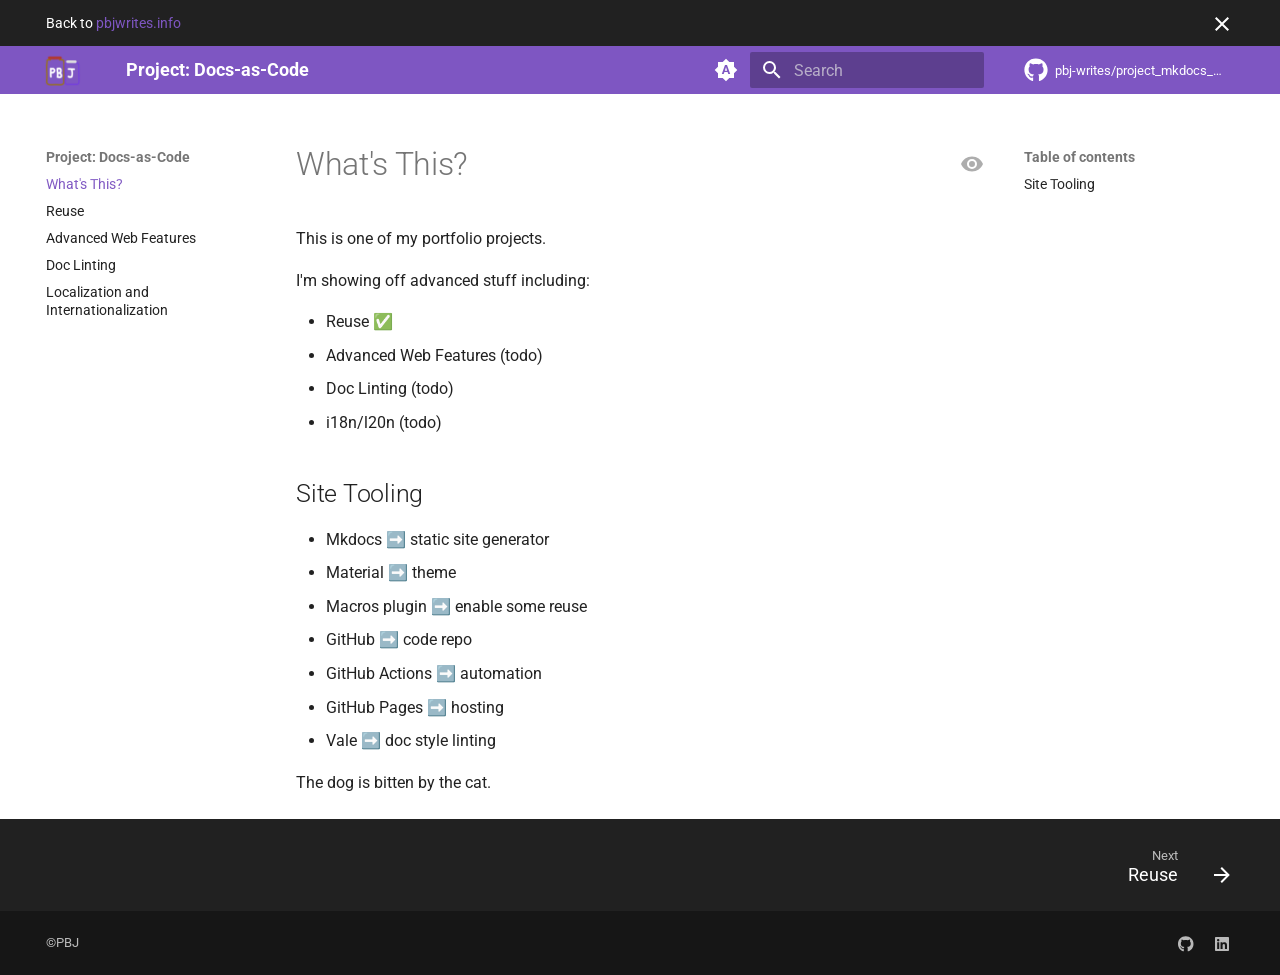
<file: index.html>
<!doctype html>
<html lang="en" class="no-js">
  <head>
    
      <meta charset="utf-8">
      <meta name="viewport" content="width=device-width,initial-scale=1">
      
      
      
        <link rel="canonical" href="https://dac.pbjwrites.info/">
      
      
      
        <link rel="next" href="reuse/">
      
      
      <link rel="icon" href="assets/favicon.ico">
      <meta name="generator" content="mkdocs-1.6.1, mkdocs-material-9.6.14">
    
    
      
        <title>Project: Docs-as-Code</title>
      
    
    
      <link rel="stylesheet" href="assets/stylesheets/main.342714a4.min.css">
      
        
        <link rel="stylesheet" href="assets/stylesheets/palette.06af60db.min.css">
      
      


    
    
      
    
    
      
        
        
        
        <link rel="stylesheet" href="assets/external/fonts.googleapis.com/css.49ea35f2.css">
        <style>:root{--md-text-font:"Roboto";--md-code-font:"Roboto Mono"}</style>
      
    
    
      <link rel="stylesheet" href="extra.css">
    
    <script>__md_scope=new URL(".",location),__md_hash=e=>[...e].reduce(((e,_)=>(e<<5)-e+_.charCodeAt(0)),0),__md_get=(e,_=localStorage,t=__md_scope)=>JSON.parse(_.getItem(t.pathname+"."+e)),__md_set=(e,_,t=localStorage,a=__md_scope)=>{try{t.setItem(a.pathname+"."+e,JSON.stringify(_))}catch(e){}}</script>
    
      

    
    
      
        <meta  property="og:type"  content="website" >
      
        <meta  property="og:title"  content="Project: Docs-as-Code" >
      
        <meta  property="og:description"  content="None" >
      
        <meta  property="og:image"  content="https://dac.pbjwrites.info/assets/images/social/index.png" >
      
        <meta  property="og:image:type"  content="image/png" >
      
        <meta  property="og:image:width"  content="1200" >
      
        <meta  property="og:image:height"  content="630" >
      
        <meta  property="og:url"  content="https://dac.pbjwrites.info/" >
      
        <meta  name="twitter:card"  content="summary_large_image" >
      
        <meta  name="twitter:title"  content="Project: Docs-as-Code" >
      
        <meta  name="twitter:description"  content="None" >
      
        <meta  name="twitter:image"  content="https://dac.pbjwrites.info/assets/images/social/index.png" >
      
    
    
  </head>
  
  
    
    
      
    
    
    
    
    <body dir="ltr" data-md-color-scheme="default" data-md-color-primary="deep-purple" data-md-color-accent="indigo">
  
    
    <input class="md-toggle" data-md-toggle="drawer" type="checkbox" id="__drawer" autocomplete="off">
    <input class="md-toggle" data-md-toggle="search" type="checkbox" id="__search" autocomplete="off">
    <label class="md-overlay" for="__drawer"></label>
    <div data-md-component="skip">
      
        
        <a href="#whats-this" class="md-skip">
          Skip to content
        </a>
      
    </div>
    <div data-md-component="announce">
      
        <aside class="md-banner">
          <div class="md-banner__inner md-grid md-typeset">
            
              <button class="md-banner__button md-icon" aria-label="Don't show this again">
                
                <svg xmlns="http://www.w3.org/2000/svg" viewBox="0 0 24 24"><path d="M19 6.41 17.59 5 12 10.59 6.41 5 5 6.41 10.59 12 5 17.59 6.41 19 12 13.41 17.59 19 19 17.59 13.41 12z"/></svg>
              </button>
            
            
  Back to <a href="https://pbjwrites.info">pbjwrites.info</a>

          </div>
          
            <script>var el=document.querySelector("[data-md-component=announce]");if(el){var content=el.querySelector(".md-typeset");__md_hash(content.innerHTML)===__md_get("__announce")&&(el.hidden=!0)}</script>
          
        </aside>
      
    </div>
    
    
      

  

<header class="md-header md-header--shadow" data-md-component="header">
  <nav class="md-header__inner md-grid" aria-label="Header">
    <a href="." title="Project: Docs-as-Code" class="md-header__button md-logo" aria-label="Project: Docs-as-Code" data-md-component="logo">
      
  <img src="assets/logo.png" alt="logo">

    </a>
    <label class="md-header__button md-icon" for="__drawer">
      
      <svg xmlns="http://www.w3.org/2000/svg" viewBox="0 0 24 24"><path d="M3 6h18v2H3zm0 5h18v2H3zm0 5h18v2H3z"/></svg>
    </label>
    <div class="md-header__title" data-md-component="header-title">
      <div class="md-header__ellipsis">
        <div class="md-header__topic">
          <span class="md-ellipsis">
            Project: Docs-as-Code
          </span>
        </div>
        <div class="md-header__topic" data-md-component="header-topic">
          <span class="md-ellipsis">
            
              What's This?
            
          </span>
        </div>
      </div>
    </div>
    
      
        <form class="md-header__option" data-md-component="palette">
  
    
    
    
    <input class="md-option" data-md-color-media="(prefers-color-scheme)" data-md-color-scheme="default" data-md-color-primary="deep-purple" data-md-color-accent="indigo"  aria-label="Switch to light mode"  type="radio" name="__palette" id="__palette_0">
    
      <label class="md-header__button md-icon" title="Switch to light mode" for="__palette_1" hidden>
        <svg xmlns="http://www.w3.org/2000/svg" viewBox="0 0 24 24"><path d="m14.3 16-.7-2h-3.2l-.7 2H7.8L11 7h2l3.2 9zM20 8.69V4h-4.69L12 .69 8.69 4H4v4.69L.69 12 4 15.31V20h4.69L12 23.31 15.31 20H20v-4.69L23.31 12zm-9.15 3.96h2.3L12 9z"/></svg>
      </label>
    
  
    
    
    
    <input class="md-option" data-md-color-media="(prefers-color-scheme: light)" data-md-color-scheme="default" data-md-color-primary="deep-purple" data-md-color-accent="indigo"  aria-label="Switch to dark mode"  type="radio" name="__palette" id="__palette_1">
    
      <label class="md-header__button md-icon" title="Switch to dark mode" for="__palette_2" hidden>
        <svg xmlns="http://www.w3.org/2000/svg" viewBox="0 0 24 24"><path d="M12 8a4 4 0 0 0-4 4 4 4 0 0 0 4 4 4 4 0 0 0 4-4 4 4 0 0 0-4-4m0 10a6 6 0 0 1-6-6 6 6 0 0 1 6-6 6 6 0 0 1 6 6 6 6 0 0 1-6 6m8-9.31V4h-4.69L12 .69 8.69 4H4v4.69L.69 12 4 15.31V20h4.69L12 23.31 15.31 20H20v-4.69L23.31 12z"/></svg>
      </label>
    
  
    
    
    
    <input class="md-option" data-md-color-media="(prefers-color-scheme: dark)" data-md-color-scheme="slate" data-md-color-primary="deep-purple" data-md-color-accent="indigo"  aria-label="Switch to system preference"  type="radio" name="__palette" id="__palette_2">
    
      <label class="md-header__button md-icon" title="Switch to system preference" for="__palette_0" hidden>
        <svg xmlns="http://www.w3.org/2000/svg" viewBox="0 0 24 24"><path d="M12 18c-.89 0-1.74-.2-2.5-.55C11.56 16.5 13 14.42 13 12s-1.44-4.5-3.5-5.45C10.26 6.2 11.11 6 12 6a6 6 0 0 1 6 6 6 6 0 0 1-6 6m8-9.31V4h-4.69L12 .69 8.69 4H4v4.69L.69 12 4 15.31V20h4.69L12 23.31 15.31 20H20v-4.69L23.31 12z"/></svg>
      </label>
    
  
</form>
      
    
    
      <script>var palette=__md_get("__palette");if(palette&&palette.color){if("(prefers-color-scheme)"===palette.color.media){var media=matchMedia("(prefers-color-scheme: light)"),input=document.querySelector(media.matches?"[data-md-color-media='(prefers-color-scheme: light)']":"[data-md-color-media='(prefers-color-scheme: dark)']");palette.color.media=input.getAttribute("data-md-color-media"),palette.color.scheme=input.getAttribute("data-md-color-scheme"),palette.color.primary=input.getAttribute("data-md-color-primary"),palette.color.accent=input.getAttribute("data-md-color-accent")}for(var[key,value]of Object.entries(palette.color))document.body.setAttribute("data-md-color-"+key,value)}</script>
    
    
    
      
      
        <label class="md-header__button md-icon" for="__search">
          
          <svg xmlns="http://www.w3.org/2000/svg" viewBox="0 0 24 24"><path d="M9.5 3A6.5 6.5 0 0 1 16 9.5c0 1.61-.59 3.09-1.56 4.23l.27.27h.79l5 5-1.5 1.5-5-5v-.79l-.27-.27A6.52 6.52 0 0 1 9.5 16 6.5 6.5 0 0 1 3 9.5 6.5 6.5 0 0 1 9.5 3m0 2C7 5 5 7 5 9.5S7 14 9.5 14 14 12 14 9.5 12 5 9.5 5"/></svg>
        </label>
        <div class="md-search" data-md-component="search" role="dialog">
  <label class="md-search__overlay" for="__search"></label>
  <div class="md-search__inner" role="search">
    <form class="md-search__form" name="search">
      <input type="text" class="md-search__input" name="query" aria-label="Search" placeholder="Search" autocapitalize="off" autocorrect="off" autocomplete="off" spellcheck="false" data-md-component="search-query" required>
      <label class="md-search__icon md-icon" for="__search">
        
        <svg xmlns="http://www.w3.org/2000/svg" viewBox="0 0 24 24"><path d="M9.5 3A6.5 6.5 0 0 1 16 9.5c0 1.61-.59 3.09-1.56 4.23l.27.27h.79l5 5-1.5 1.5-5-5v-.79l-.27-.27A6.52 6.52 0 0 1 9.5 16 6.5 6.5 0 0 1 3 9.5 6.5 6.5 0 0 1 9.5 3m0 2C7 5 5 7 5 9.5S7 14 9.5 14 14 12 14 9.5 12 5 9.5 5"/></svg>
        
        <svg xmlns="http://www.w3.org/2000/svg" viewBox="0 0 24 24"><path d="M20 11v2H8l5.5 5.5-1.42 1.42L4.16 12l7.92-7.92L13.5 5.5 8 11z"/></svg>
      </label>
      <nav class="md-search__options" aria-label="Search">
        
        <button type="reset" class="md-search__icon md-icon" title="Clear" aria-label="Clear" tabindex="-1">
          
          <svg xmlns="http://www.w3.org/2000/svg" viewBox="0 0 24 24"><path d="M19 6.41 17.59 5 12 10.59 6.41 5 5 6.41 10.59 12 5 17.59 6.41 19 12 13.41 17.59 19 19 17.59 13.41 12z"/></svg>
        </button>
      </nav>
      
        <div class="md-search__suggest" data-md-component="search-suggest"></div>
      
    </form>
    <div class="md-search__output">
      <div class="md-search__scrollwrap" tabindex="0" data-md-scrollfix>
        <div class="md-search-result" data-md-component="search-result">
          <div class="md-search-result__meta">
            Initializing search
          </div>
          <ol class="md-search-result__list" role="presentation"></ol>
        </div>
      </div>
    </div>
  </div>
</div>
      
    
    
      <div class="md-header__source">
        <a href="https://github.com/pbj-writes/project_mkdocs_material" title="Go to repository" class="md-source" data-md-component="source">
  <div class="md-source__icon md-icon">
    
    <svg xmlns="http://www.w3.org/2000/svg" viewBox="0 0 496 512"><!--! Font Awesome Free 6.7.2 by @fontawesome - https://fontawesome.com License - https://fontawesome.com/license/free (Icons: CC BY 4.0, Fonts: SIL OFL 1.1, Code: MIT License) Copyright 2024 Fonticons, Inc.--><path d="M165.9 397.4c0 2-2.3 3.6-5.2 3.6-3.3.3-5.6-1.3-5.6-3.6 0-2 2.3-3.6 5.2-3.6 3-.3 5.6 1.3 5.6 3.6m-31.1-4.5c-.7 2 1.3 4.3 4.3 4.9 2.6 1 5.6 0 6.2-2s-1.3-4.3-4.3-5.2c-2.6-.7-5.5.3-6.2 2.3m44.2-1.7c-2.9.7-4.9 2.6-4.6 4.9.3 2 2.9 3.3 5.9 2.6 2.9-.7 4.9-2.6 4.6-4.6-.3-1.9-3-3.2-5.9-2.9M244.8 8C106.1 8 0 113.3 0 252c0 110.9 69.8 205.8 169.5 239.2 12.8 2.3 17.3-5.6 17.3-12.1 0-6.2-.3-40.4-.3-61.4 0 0-70 15-84.7-29.8 0 0-11.4-29.1-27.8-36.6 0 0-22.9-15.7 1.6-15.4 0 0 24.9 2 38.6 25.8 21.9 38.6 58.6 27.5 72.9 20.9 2.3-16 8.8-27.1 16-33.7-55.9-6.2-112.3-14.3-112.3-110.5 0-27.5 7.6-41.3 23.6-58.9-2.6-6.5-11.1-33.3 2.6-67.9 20.9-6.5 69 27 69 27 20-5.6 41.5-8.5 62.8-8.5s42.8 2.9 62.8 8.5c0 0 48.1-33.6 69-27 13.7 34.7 5.2 61.4 2.6 67.9 16 17.7 25.8 31.5 25.8 58.9 0 96.5-58.9 104.2-114.8 110.5 9.2 7.9 17 22.9 17 46.4 0 33.7-.3 75.4-.3 83.6 0 6.5 4.6 14.4 17.3 12.1C428.2 457.8 496 362.9 496 252 496 113.3 383.5 8 244.8 8M97.2 352.9c-1.3 1-1 3.3.7 5.2 1.6 1.6 3.9 2.3 5.2 1 1.3-1 1-3.3-.7-5.2-1.6-1.6-3.9-2.3-5.2-1m-10.8-8.1c-.7 1.3.3 2.9 2.3 3.9 1.6 1 3.6.7 4.3-.7.7-1.3-.3-2.9-2.3-3.9-2-.6-3.6-.3-4.3.7m32.4 35.6c-1.6 1.3-1 4.3 1.3 6.2 2.3 2.3 5.2 2.6 6.5 1 1.3-1.3.7-4.3-1.3-6.2-2.2-2.3-5.2-2.6-6.5-1m-11.4-14.7c-1.6 1-1.6 3.6 0 5.9s4.3 3.3 5.6 2.3c1.6-1.3 1.6-3.9 0-6.2-1.4-2.3-4-3.3-5.6-2"/></svg>
  </div>
  <div class="md-source__repository">
    pbj-writes/project_mkdocs_material
  </div>
</a>
      </div>
    
  </nav>
  
</header>
    
    <div class="md-container" data-md-component="container">
      
      
        
          
        
      
      <main class="md-main" data-md-component="main">
        <div class="md-main__inner md-grid">
          
            
              
              <div class="md-sidebar md-sidebar--primary" data-md-component="sidebar" data-md-type="navigation" >
                <div class="md-sidebar__scrollwrap">
                  <div class="md-sidebar__inner">
                    



<nav class="md-nav md-nav--primary" aria-label="Navigation" data-md-level="0">
  <label class="md-nav__title" for="__drawer">
    <a href="." title="Project: Docs-as-Code" class="md-nav__button md-logo" aria-label="Project: Docs-as-Code" data-md-component="logo">
      
  <img src="assets/logo.png" alt="logo">

    </a>
    Project: Docs-as-Code
  </label>
  
    <div class="md-nav__source">
      <a href="https://github.com/pbj-writes/project_mkdocs_material" title="Go to repository" class="md-source" data-md-component="source">
  <div class="md-source__icon md-icon">
    
    <svg xmlns="http://www.w3.org/2000/svg" viewBox="0 0 496 512"><!--! Font Awesome Free 6.7.2 by @fontawesome - https://fontawesome.com License - https://fontawesome.com/license/free (Icons: CC BY 4.0, Fonts: SIL OFL 1.1, Code: MIT License) Copyright 2024 Fonticons, Inc.--><path d="M165.9 397.4c0 2-2.3 3.6-5.2 3.6-3.3.3-5.6-1.3-5.6-3.6 0-2 2.3-3.6 5.2-3.6 3-.3 5.6 1.3 5.6 3.6m-31.1-4.5c-.7 2 1.3 4.3 4.3 4.9 2.6 1 5.6 0 6.2-2s-1.3-4.3-4.3-5.2c-2.6-.7-5.5.3-6.2 2.3m44.2-1.7c-2.9.7-4.9 2.6-4.6 4.9.3 2 2.9 3.3 5.9 2.6 2.9-.7 4.9-2.6 4.6-4.6-.3-1.9-3-3.2-5.9-2.9M244.8 8C106.1 8 0 113.3 0 252c0 110.9 69.8 205.8 169.5 239.2 12.8 2.3 17.3-5.6 17.3-12.1 0-6.2-.3-40.4-.3-61.4 0 0-70 15-84.7-29.8 0 0-11.4-29.1-27.8-36.6 0 0-22.9-15.7 1.6-15.4 0 0 24.9 2 38.6 25.8 21.9 38.6 58.6 27.5 72.9 20.9 2.3-16 8.8-27.1 16-33.7-55.9-6.2-112.3-14.3-112.3-110.5 0-27.5 7.6-41.3 23.6-58.9-2.6-6.5-11.1-33.3 2.6-67.9 20.9-6.5 69 27 69 27 20-5.6 41.5-8.5 62.8-8.5s42.8 2.9 62.8 8.5c0 0 48.1-33.6 69-27 13.7 34.7 5.2 61.4 2.6 67.9 16 17.7 25.8 31.5 25.8 58.9 0 96.5-58.9 104.2-114.8 110.5 9.2 7.9 17 22.9 17 46.4 0 33.7-.3 75.4-.3 83.6 0 6.5 4.6 14.4 17.3 12.1C428.2 457.8 496 362.9 496 252 496 113.3 383.5 8 244.8 8M97.2 352.9c-1.3 1-1 3.3.7 5.2 1.6 1.6 3.9 2.3 5.2 1 1.3-1 1-3.3-.7-5.2-1.6-1.6-3.9-2.3-5.2-1m-10.8-8.1c-.7 1.3.3 2.9 2.3 3.9 1.6 1 3.6.7 4.3-.7.7-1.3-.3-2.9-2.3-3.9-2-.6-3.6-.3-4.3.7m32.4 35.6c-1.6 1.3-1 4.3 1.3 6.2 2.3 2.3 5.2 2.6 6.5 1 1.3-1.3.7-4.3-1.3-6.2-2.2-2.3-5.2-2.6-6.5-1m-11.4-14.7c-1.6 1-1.6 3.6 0 5.9s4.3 3.3 5.6 2.3c1.6-1.3 1.6-3.9 0-6.2-1.4-2.3-4-3.3-5.6-2"/></svg>
  </div>
  <div class="md-source__repository">
    pbj-writes/project_mkdocs_material
  </div>
</a>
    </div>
  
  <ul class="md-nav__list" data-md-scrollfix>
    
      
      
  
  
    
  
  
  
    <li class="md-nav__item md-nav__item--active">
      
      <input class="md-nav__toggle md-toggle" type="checkbox" id="__toc">
      
      
        
      
      
        <label class="md-nav__link md-nav__link--active" for="__toc">
          
  
  
  <span class="md-ellipsis">
    What's This?
    
  </span>
  

          <span class="md-nav__icon md-icon"></span>
        </label>
      
      <a href="." class="md-nav__link md-nav__link--active">
        
  
  
  <span class="md-ellipsis">
    What's This?
    
  </span>
  

      </a>
      
        

<nav class="md-nav md-nav--secondary" aria-label="Table of contents">
  
  
  
    
  
  
    <label class="md-nav__title" for="__toc">
      <span class="md-nav__icon md-icon"></span>
      Table of contents
    </label>
    <ul class="md-nav__list" data-md-component="toc" data-md-scrollfix>
      
        <li class="md-nav__item">
  <a href="#site-tooling" class="md-nav__link">
    <span class="md-ellipsis">
      Site Tooling
    </span>
  </a>
  
</li>
      
    </ul>
  
</nav>
      
    </li>
  

    
      
      
  
  
  
  
    <li class="md-nav__item">
      <a href="reuse/" class="md-nav__link">
        
  
  
  <span class="md-ellipsis">
    Reuse
    
  </span>
  

      </a>
    </li>
  

    
      
      
  
  
  
  
    <li class="md-nav__item">
      <a href="web_stuff/" class="md-nav__link">
        
  
  
  <span class="md-ellipsis">
    Advanced Web Features
    
  </span>
  

      </a>
    </li>
  

    
      
      
  
  
  
  
    <li class="md-nav__item">
      <a href="doc_linting/" class="md-nav__link">
        
  
  
  <span class="md-ellipsis">
    Doc Linting
    
  </span>
  

      </a>
    </li>
  

    
      
      
  
  
  
  
    <li class="md-nav__item">
      <a href="loc_int/" class="md-nav__link">
        
  
  
  <span class="md-ellipsis">
    Localization and Internationalization
    
  </span>
  

      </a>
    </li>
  

    
  </ul>
</nav>
                  </div>
                </div>
              </div>
            
            
              
              <div class="md-sidebar md-sidebar--secondary" data-md-component="sidebar" data-md-type="toc" >
                <div class="md-sidebar__scrollwrap">
                  <div class="md-sidebar__inner">
                    

<nav class="md-nav md-nav--secondary" aria-label="Table of contents">
  
  
  
    
  
  
    <label class="md-nav__title" for="__toc">
      <span class="md-nav__icon md-icon"></span>
      Table of contents
    </label>
    <ul class="md-nav__list" data-md-component="toc" data-md-scrollfix>
      
        <li class="md-nav__item">
  <a href="#site-tooling" class="md-nav__link">
    <span class="md-ellipsis">
      Site Tooling
    </span>
  </a>
  
</li>
      
    </ul>
  
</nav>
                  </div>
                </div>
              </div>
            
          
          
            <div class="md-content" data-md-component="content">
              <article class="md-content__inner md-typeset">
                
                  


  
  
    
      
    
    <a href="https://github.com/pbj-writes/project_mkdocs_material/raw/main/docs/index.md" title="View source of this page" class="md-content__button md-icon">
      
      <svg xmlns="http://www.w3.org/2000/svg" viewBox="0 0 24 24"><path d="M12 9a3 3 0 0 0-3 3 3 3 0 0 0 3 3 3 3 0 0 0 3-3 3 3 0 0 0-3-3m0 8a5 5 0 0 1-5-5 5 5 0 0 1 5-5 5 5 0 0 1 5 5 5 5 0 0 1-5 5m0-12.5C7 4.5 2.73 7.61 1 12c1.73 4.39 6 7.5 11 7.5s9.27-3.11 11-7.5c-1.73-4.39-6-7.5-11-7.5"/></svg>
    </a>
  


<h1 id="whats-this">What's This?</h1>
<p>This is one of my portfolio projects.</p>
<p>I'm showing off advanced stuff including:</p>
<ul>
<li>Reuse ✅</li>
<li>Advanced Web Features (todo)</li>
<li>Doc Linting (todo)</li>
<li>i18n/l20n (todo)</li>
</ul>
<h2 id="site-tooling">Site Tooling</h2>
<ul>
<li>Mkdocs ➡️ static site generator</li>
<li>Material ➡️ theme</li>
<li>Macros plugin ➡️ enable some reuse</li>
<li>GitHub ➡️ code repo</li>
<li>GitHub Actions ➡️ automation</li>
<li>GitHub Pages ➡️ hosting</li>
<li>Vale ➡️ doc style linting</li>
</ul>
<p>The dog is bitten by the cat.</p>







  
  






                
              </article>
            </div>
          
          
<script>var target=document.getElementById(location.hash.slice(1));target&&target.name&&(target.checked=target.name.startsWith("__tabbed_"))</script>
        </div>
        
          <button type="button" class="md-top md-icon" data-md-component="top" hidden>
  
  <svg xmlns="http://www.w3.org/2000/svg" viewBox="0 0 24 24"><path d="M13 20h-2V8l-5.5 5.5-1.42-1.42L12 4.16l7.92 7.92-1.42 1.42L13 8z"/></svg>
  Back to top
</button>
        
      </main>
      
        <footer class="md-footer">
  
    
      
      <nav class="md-footer__inner md-grid" aria-label="Footer" >
        
        
          
          <a href="reuse/" class="md-footer__link md-footer__link--next" aria-label="Next: Reuse">
            <div class="md-footer__title">
              <span class="md-footer__direction">
                Next
              </span>
              <div class="md-ellipsis">
                Reuse
              </div>
            </div>
            <div class="md-footer__button md-icon">
              
              <svg xmlns="http://www.w3.org/2000/svg" viewBox="0 0 24 24"><path d="M4 11v2h12l-5.5 5.5 1.42 1.42L19.84 12l-7.92-7.92L10.5 5.5 16 11z"/></svg>
            </div>
          </a>
        
      </nav>
    
  
  <div class="md-footer-meta md-typeset">
    <div class="md-footer-meta__inner md-grid">
      <div class="md-copyright">
  
    <div class="md-copyright__highlight">
      ©PBJ
    </div>
  
  
</div>
      
        <div class="md-social">
  
    
    
    
    
      
      
    
    <a href="https://github.com/pbj-writes" target="_blank" rel="noopener" title="github.com" class="md-social__link">
      <svg xmlns="http://www.w3.org/2000/svg" viewBox="0 0 496 512"><!--! Font Awesome Free 6.7.2 by @fontawesome - https://fontawesome.com License - https://fontawesome.com/license/free (Icons: CC BY 4.0, Fonts: SIL OFL 1.1, Code: MIT License) Copyright 2024 Fonticons, Inc.--><path d="M165.9 397.4c0 2-2.3 3.6-5.2 3.6-3.3.3-5.6-1.3-5.6-3.6 0-2 2.3-3.6 5.2-3.6 3-.3 5.6 1.3 5.6 3.6m-31.1-4.5c-.7 2 1.3 4.3 4.3 4.9 2.6 1 5.6 0 6.2-2s-1.3-4.3-4.3-5.2c-2.6-.7-5.5.3-6.2 2.3m44.2-1.7c-2.9.7-4.9 2.6-4.6 4.9.3 2 2.9 3.3 5.9 2.6 2.9-.7 4.9-2.6 4.6-4.6-.3-1.9-3-3.2-5.9-2.9M244.8 8C106.1 8 0 113.3 0 252c0 110.9 69.8 205.8 169.5 239.2 12.8 2.3 17.3-5.6 17.3-12.1 0-6.2-.3-40.4-.3-61.4 0 0-70 15-84.7-29.8 0 0-11.4-29.1-27.8-36.6 0 0-22.9-15.7 1.6-15.4 0 0 24.9 2 38.6 25.8 21.9 38.6 58.6 27.5 72.9 20.9 2.3-16 8.8-27.1 16-33.7-55.9-6.2-112.3-14.3-112.3-110.5 0-27.5 7.6-41.3 23.6-58.9-2.6-6.5-11.1-33.3 2.6-67.9 20.9-6.5 69 27 69 27 20-5.6 41.5-8.5 62.8-8.5s42.8 2.9 62.8 8.5c0 0 48.1-33.6 69-27 13.7 34.7 5.2 61.4 2.6 67.9 16 17.7 25.8 31.5 25.8 58.9 0 96.5-58.9 104.2-114.8 110.5 9.2 7.9 17 22.9 17 46.4 0 33.7-.3 75.4-.3 83.6 0 6.5 4.6 14.4 17.3 12.1C428.2 457.8 496 362.9 496 252 496 113.3 383.5 8 244.8 8M97.2 352.9c-1.3 1-1 3.3.7 5.2 1.6 1.6 3.9 2.3 5.2 1 1.3-1 1-3.3-.7-5.2-1.6-1.6-3.9-2.3-5.2-1m-10.8-8.1c-.7 1.3.3 2.9 2.3 3.9 1.6 1 3.6.7 4.3-.7.7-1.3-.3-2.9-2.3-3.9-2-.6-3.6-.3-4.3.7m32.4 35.6c-1.6 1.3-1 4.3 1.3 6.2 2.3 2.3 5.2 2.6 6.5 1 1.3-1.3.7-4.3-1.3-6.2-2.2-2.3-5.2-2.6-6.5-1m-11.4-14.7c-1.6 1-1.6 3.6 0 5.9s4.3 3.3 5.6 2.3c1.6-1.3 1.6-3.9 0-6.2-1.4-2.3-4-3.3-5.6-2"/></svg>
    </a>
  
    
    
    
    
      
      
    
    <a href="https://www.linkedin.com/in/pbjwrites/" target="_blank" rel="noopener" title="www.linkedin.com" class="md-social__link">
      <svg xmlns="http://www.w3.org/2000/svg" viewBox="0 0 448 512"><!--! Font Awesome Free 6.7.2 by @fontawesome - https://fontawesome.com License - https://fontawesome.com/license/free (Icons: CC BY 4.0, Fonts: SIL OFL 1.1, Code: MIT License) Copyright 2024 Fonticons, Inc.--><path d="M416 32H31.9C14.3 32 0 46.5 0 64.3v383.4C0 465.5 14.3 480 31.9 480H416c17.6 0 32-14.5 32-32.3V64.3c0-17.8-14.4-32.3-32-32.3M135.4 416H69V202.2h66.5V416zm-33.2-243c-21.3 0-38.5-17.3-38.5-38.5S80.9 96 102.2 96c21.2 0 38.5 17.3 38.5 38.5 0 21.3-17.2 38.5-38.5 38.5m282.1 243h-66.4V312c0-24.8-.5-56.7-34.5-56.7-34.6 0-39.9 27-39.9 54.9V416h-66.4V202.2h63.7v29.2h.9c8.9-16.8 30.6-34.5 62.9-34.5 67.2 0 79.7 44.3 79.7 101.9z"/></svg>
    </a>
  
</div>
      
    </div>
  </div>
</footer>
      
    </div>
    <div class="md-dialog" data-md-component="dialog">
      <div class="md-dialog__inner md-typeset"></div>
    </div>
    
    
    
      
      <script id="__config" type="application/json">{"base": ".", "features": ["navigation.expand", "navigation.top", "navigation.footer", "navigation.sections", "navigation.instant", "navigation.tracking", "navigation.search.highlight", "navigation.search.suggest", "search.suggest", "search.highlight", "content.action.view", "announce.dismiss"], "search": "assets/javascripts/workers/search.d50fe291.min.js", "tags": null, "translations": {"clipboard.copied": "Copied to clipboard", "clipboard.copy": "Copy to clipboard", "search.result.more.one": "1 more on this page", "search.result.more.other": "# more on this page", "search.result.none": "No matching documents", "search.result.one": "1 matching document", "search.result.other": "# matching documents", "search.result.placeholder": "Type to start searching", "search.result.term.missing": "Missing", "select.version": "Select version"}, "version": null}</script>
    
    
      <script src="assets/javascripts/bundle.13a4f30d.min.js"></script>
      
    
  </body>
</html>
</file>
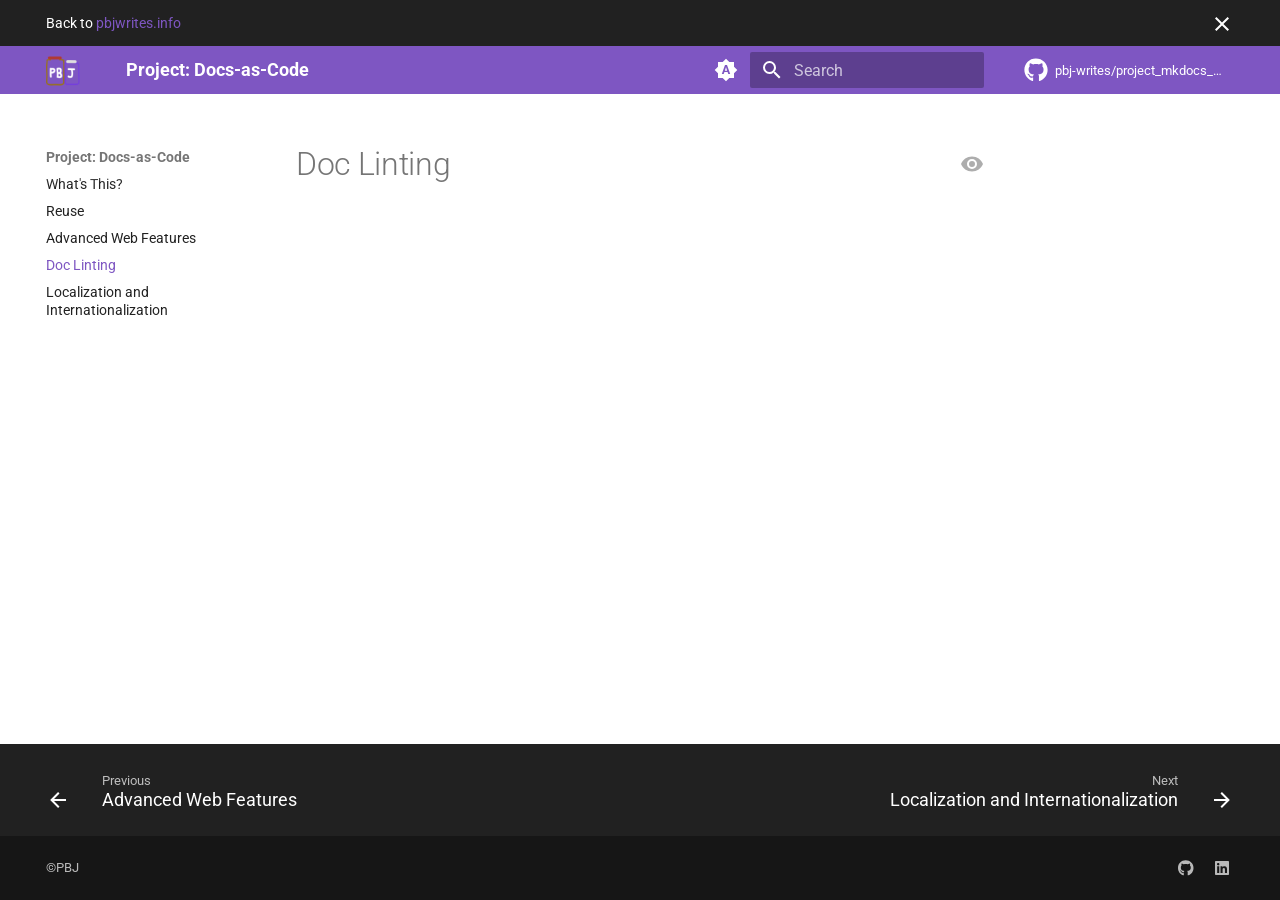
<file: doc_linting/index.html>
<!doctype html>
<html lang="en" class="no-js">
  <head>
    
      <meta charset="utf-8">
      <meta name="viewport" content="width=device-width,initial-scale=1">
      
      
      
        <link rel="canonical" href="https://dac.pbjwrites.info/doc_linting/">
      
      
        <link rel="prev" href="../web_stuff/">
      
      
        <link rel="next" href="../loc_int/">
      
      
      <link rel="icon" href="../assets/favicon.ico">
      <meta name="generator" content="mkdocs-1.6.1, mkdocs-material-9.6.14">
    
    
      
        <title>Doc Linting - Project: Docs-as-Code</title>
      
    
    
      <link rel="stylesheet" href="../assets/stylesheets/main.342714a4.min.css">
      
        
        <link rel="stylesheet" href="../assets/stylesheets/palette.06af60db.min.css">
      
      


    
    
      
    
    
      
        
        
        
        <link rel="stylesheet" href="../assets/external/fonts.googleapis.com/css.49ea35f2.css">
        <style>:root{--md-text-font:"Roboto";--md-code-font:"Roboto Mono"}</style>
      
    
    
      <link rel="stylesheet" href="../extra.css">
    
    <script>__md_scope=new URL("..",location),__md_hash=e=>[...e].reduce(((e,_)=>(e<<5)-e+_.charCodeAt(0)),0),__md_get=(e,_=localStorage,t=__md_scope)=>JSON.parse(_.getItem(t.pathname+"."+e)),__md_set=(e,_,t=localStorage,a=__md_scope)=>{try{t.setItem(a.pathname+"."+e,JSON.stringify(_))}catch(e){}}</script>
    
      

    
    
      
        <meta  property="og:type"  content="website" >
      
        <meta  property="og:title"  content="Doc Linting - Project: Docs-as-Code" >
      
        <meta  property="og:description"  content="None" >
      
        <meta  property="og:image"  content="https://dac.pbjwrites.info/assets/images/social/doc_linting.png" >
      
        <meta  property="og:image:type"  content="image/png" >
      
        <meta  property="og:image:width"  content="1200" >
      
        <meta  property="og:image:height"  content="630" >
      
        <meta  property="og:url"  content="https://dac.pbjwrites.info/doc_linting/" >
      
        <meta  name="twitter:card"  content="summary_large_image" >
      
        <meta  name="twitter:title"  content="Doc Linting - Project: Docs-as-Code" >
      
        <meta  name="twitter:description"  content="None" >
      
        <meta  name="twitter:image"  content="https://dac.pbjwrites.info/assets/images/social/doc_linting.png" >
      
    
    
  </head>
  
  
    
    
      
    
    
    
    
    <body dir="ltr" data-md-color-scheme="default" data-md-color-primary="deep-purple" data-md-color-accent="indigo">
  
    
    <input class="md-toggle" data-md-toggle="drawer" type="checkbox" id="__drawer" autocomplete="off">
    <input class="md-toggle" data-md-toggle="search" type="checkbox" id="__search" autocomplete="off">
    <label class="md-overlay" for="__drawer"></label>
    <div data-md-component="skip">
      
        
        <a href="#doc-linting" class="md-skip">
          Skip to content
        </a>
      
    </div>
    <div data-md-component="announce">
      
        <aside class="md-banner">
          <div class="md-banner__inner md-grid md-typeset">
            
              <button class="md-banner__button md-icon" aria-label="Don't show this again">
                
                <svg xmlns="http://www.w3.org/2000/svg" viewBox="0 0 24 24"><path d="M19 6.41 17.59 5 12 10.59 6.41 5 5 6.41 10.59 12 5 17.59 6.41 19 12 13.41 17.59 19 19 17.59 13.41 12z"/></svg>
              </button>
            
            
  Back to <a href="https://pbjwrites.info">pbjwrites.info</a>

          </div>
          
            <script>var el=document.querySelector("[data-md-component=announce]");if(el){var content=el.querySelector(".md-typeset");__md_hash(content.innerHTML)===__md_get("__announce")&&(el.hidden=!0)}</script>
          
        </aside>
      
    </div>
    
    
      

  

<header class="md-header md-header--shadow" data-md-component="header">
  <nav class="md-header__inner md-grid" aria-label="Header">
    <a href=".." title="Project: Docs-as-Code" class="md-header__button md-logo" aria-label="Project: Docs-as-Code" data-md-component="logo">
      
  <img src="../assets/logo.png" alt="logo">

    </a>
    <label class="md-header__button md-icon" for="__drawer">
      
      <svg xmlns="http://www.w3.org/2000/svg" viewBox="0 0 24 24"><path d="M3 6h18v2H3zm0 5h18v2H3zm0 5h18v2H3z"/></svg>
    </label>
    <div class="md-header__title" data-md-component="header-title">
      <div class="md-header__ellipsis">
        <div class="md-header__topic">
          <span class="md-ellipsis">
            Project: Docs-as-Code
          </span>
        </div>
        <div class="md-header__topic" data-md-component="header-topic">
          <span class="md-ellipsis">
            
              Doc Linting
            
          </span>
        </div>
      </div>
    </div>
    
      
        <form class="md-header__option" data-md-component="palette">
  
    
    
    
    <input class="md-option" data-md-color-media="(prefers-color-scheme)" data-md-color-scheme="default" data-md-color-primary="deep-purple" data-md-color-accent="indigo"  aria-label="Switch to light mode"  type="radio" name="__palette" id="__palette_0">
    
      <label class="md-header__button md-icon" title="Switch to light mode" for="__palette_1" hidden>
        <svg xmlns="http://www.w3.org/2000/svg" viewBox="0 0 24 24"><path d="m14.3 16-.7-2h-3.2l-.7 2H7.8L11 7h2l3.2 9zM20 8.69V4h-4.69L12 .69 8.69 4H4v4.69L.69 12 4 15.31V20h4.69L12 23.31 15.31 20H20v-4.69L23.31 12zm-9.15 3.96h2.3L12 9z"/></svg>
      </label>
    
  
    
    
    
    <input class="md-option" data-md-color-media="(prefers-color-scheme: light)" data-md-color-scheme="default" data-md-color-primary="deep-purple" data-md-color-accent="indigo"  aria-label="Switch to dark mode"  type="radio" name="__palette" id="__palette_1">
    
      <label class="md-header__button md-icon" title="Switch to dark mode" for="__palette_2" hidden>
        <svg xmlns="http://www.w3.org/2000/svg" viewBox="0 0 24 24"><path d="M12 8a4 4 0 0 0-4 4 4 4 0 0 0 4 4 4 4 0 0 0 4-4 4 4 0 0 0-4-4m0 10a6 6 0 0 1-6-6 6 6 0 0 1 6-6 6 6 0 0 1 6 6 6 6 0 0 1-6 6m8-9.31V4h-4.69L12 .69 8.69 4H4v4.69L.69 12 4 15.31V20h4.69L12 23.31 15.31 20H20v-4.69L23.31 12z"/></svg>
      </label>
    
  
    
    
    
    <input class="md-option" data-md-color-media="(prefers-color-scheme: dark)" data-md-color-scheme="slate" data-md-color-primary="deep-purple" data-md-color-accent="indigo"  aria-label="Switch to system preference"  type="radio" name="__palette" id="__palette_2">
    
      <label class="md-header__button md-icon" title="Switch to system preference" for="__palette_0" hidden>
        <svg xmlns="http://www.w3.org/2000/svg" viewBox="0 0 24 24"><path d="M12 18c-.89 0-1.74-.2-2.5-.55C11.56 16.5 13 14.42 13 12s-1.44-4.5-3.5-5.45C10.26 6.2 11.11 6 12 6a6 6 0 0 1 6 6 6 6 0 0 1-6 6m8-9.31V4h-4.69L12 .69 8.69 4H4v4.69L.69 12 4 15.31V20h4.69L12 23.31 15.31 20H20v-4.69L23.31 12z"/></svg>
      </label>
    
  
</form>
      
    
    
      <script>var palette=__md_get("__palette");if(palette&&palette.color){if("(prefers-color-scheme)"===palette.color.media){var media=matchMedia("(prefers-color-scheme: light)"),input=document.querySelector(media.matches?"[data-md-color-media='(prefers-color-scheme: light)']":"[data-md-color-media='(prefers-color-scheme: dark)']");palette.color.media=input.getAttribute("data-md-color-media"),palette.color.scheme=input.getAttribute("data-md-color-scheme"),palette.color.primary=input.getAttribute("data-md-color-primary"),palette.color.accent=input.getAttribute("data-md-color-accent")}for(var[key,value]of Object.entries(palette.color))document.body.setAttribute("data-md-color-"+key,value)}</script>
    
    
    
      
      
        <label class="md-header__button md-icon" for="__search">
          
          <svg xmlns="http://www.w3.org/2000/svg" viewBox="0 0 24 24"><path d="M9.5 3A6.5 6.5 0 0 1 16 9.5c0 1.61-.59 3.09-1.56 4.23l.27.27h.79l5 5-1.5 1.5-5-5v-.79l-.27-.27A6.52 6.52 0 0 1 9.5 16 6.5 6.5 0 0 1 3 9.5 6.5 6.5 0 0 1 9.5 3m0 2C7 5 5 7 5 9.5S7 14 9.5 14 14 12 14 9.5 12 5 9.5 5"/></svg>
        </label>
        <div class="md-search" data-md-component="search" role="dialog">
  <label class="md-search__overlay" for="__search"></label>
  <div class="md-search__inner" role="search">
    <form class="md-search__form" name="search">
      <input type="text" class="md-search__input" name="query" aria-label="Search" placeholder="Search" autocapitalize="off" autocorrect="off" autocomplete="off" spellcheck="false" data-md-component="search-query" required>
      <label class="md-search__icon md-icon" for="__search">
        
        <svg xmlns="http://www.w3.org/2000/svg" viewBox="0 0 24 24"><path d="M9.5 3A6.5 6.5 0 0 1 16 9.5c0 1.61-.59 3.09-1.56 4.23l.27.27h.79l5 5-1.5 1.5-5-5v-.79l-.27-.27A6.52 6.52 0 0 1 9.5 16 6.5 6.5 0 0 1 3 9.5 6.5 6.5 0 0 1 9.5 3m0 2C7 5 5 7 5 9.5S7 14 9.5 14 14 12 14 9.5 12 5 9.5 5"/></svg>
        
        <svg xmlns="http://www.w3.org/2000/svg" viewBox="0 0 24 24"><path d="M20 11v2H8l5.5 5.5-1.42 1.42L4.16 12l7.92-7.92L13.5 5.5 8 11z"/></svg>
      </label>
      <nav class="md-search__options" aria-label="Search">
        
        <button type="reset" class="md-search__icon md-icon" title="Clear" aria-label="Clear" tabindex="-1">
          
          <svg xmlns="http://www.w3.org/2000/svg" viewBox="0 0 24 24"><path d="M19 6.41 17.59 5 12 10.59 6.41 5 5 6.41 10.59 12 5 17.59 6.41 19 12 13.41 17.59 19 19 17.59 13.41 12z"/></svg>
        </button>
      </nav>
      
        <div class="md-search__suggest" data-md-component="search-suggest"></div>
      
    </form>
    <div class="md-search__output">
      <div class="md-search__scrollwrap" tabindex="0" data-md-scrollfix>
        <div class="md-search-result" data-md-component="search-result">
          <div class="md-search-result__meta">
            Initializing search
          </div>
          <ol class="md-search-result__list" role="presentation"></ol>
        </div>
      </div>
    </div>
  </div>
</div>
      
    
    
      <div class="md-header__source">
        <a href="https://github.com/pbj-writes/project_mkdocs_material" title="Go to repository" class="md-source" data-md-component="source">
  <div class="md-source__icon md-icon">
    
    <svg xmlns="http://www.w3.org/2000/svg" viewBox="0 0 496 512"><!--! Font Awesome Free 6.7.2 by @fontawesome - https://fontawesome.com License - https://fontawesome.com/license/free (Icons: CC BY 4.0, Fonts: SIL OFL 1.1, Code: MIT License) Copyright 2024 Fonticons, Inc.--><path d="M165.9 397.4c0 2-2.3 3.6-5.2 3.6-3.3.3-5.6-1.3-5.6-3.6 0-2 2.3-3.6 5.2-3.6 3-.3 5.6 1.3 5.6 3.6m-31.1-4.5c-.7 2 1.3 4.3 4.3 4.9 2.6 1 5.6 0 6.2-2s-1.3-4.3-4.3-5.2c-2.6-.7-5.5.3-6.2 2.3m44.2-1.7c-2.9.7-4.9 2.6-4.6 4.9.3 2 2.9 3.3 5.9 2.6 2.9-.7 4.9-2.6 4.6-4.6-.3-1.9-3-3.2-5.9-2.9M244.8 8C106.1 8 0 113.3 0 252c0 110.9 69.8 205.8 169.5 239.2 12.8 2.3 17.3-5.6 17.3-12.1 0-6.2-.3-40.4-.3-61.4 0 0-70 15-84.7-29.8 0 0-11.4-29.1-27.8-36.6 0 0-22.9-15.7 1.6-15.4 0 0 24.9 2 38.6 25.8 21.9 38.6 58.6 27.5 72.9 20.9 2.3-16 8.8-27.1 16-33.7-55.9-6.2-112.3-14.3-112.3-110.5 0-27.5 7.6-41.3 23.6-58.9-2.6-6.5-11.1-33.3 2.6-67.9 20.9-6.5 69 27 69 27 20-5.6 41.5-8.5 62.8-8.5s42.8 2.9 62.8 8.5c0 0 48.1-33.6 69-27 13.7 34.7 5.2 61.4 2.6 67.9 16 17.7 25.8 31.5 25.8 58.9 0 96.5-58.9 104.2-114.8 110.5 9.2 7.9 17 22.9 17 46.4 0 33.7-.3 75.4-.3 83.6 0 6.5 4.6 14.4 17.3 12.1C428.2 457.8 496 362.9 496 252 496 113.3 383.5 8 244.8 8M97.2 352.9c-1.3 1-1 3.3.7 5.2 1.6 1.6 3.9 2.3 5.2 1 1.3-1 1-3.3-.7-5.2-1.6-1.6-3.9-2.3-5.2-1m-10.8-8.1c-.7 1.3.3 2.9 2.3 3.9 1.6 1 3.6.7 4.3-.7.7-1.3-.3-2.9-2.3-3.9-2-.6-3.6-.3-4.3.7m32.4 35.6c-1.6 1.3-1 4.3 1.3 6.2 2.3 2.3 5.2 2.6 6.5 1 1.3-1.3.7-4.3-1.3-6.2-2.2-2.3-5.2-2.6-6.5-1m-11.4-14.7c-1.6 1-1.6 3.6 0 5.9s4.3 3.3 5.6 2.3c1.6-1.3 1.6-3.9 0-6.2-1.4-2.3-4-3.3-5.6-2"/></svg>
  </div>
  <div class="md-source__repository">
    pbj-writes/project_mkdocs_material
  </div>
</a>
      </div>
    
  </nav>
  
</header>
    
    <div class="md-container" data-md-component="container">
      
      
        
          
        
      
      <main class="md-main" data-md-component="main">
        <div class="md-main__inner md-grid">
          
            
              
              <div class="md-sidebar md-sidebar--primary" data-md-component="sidebar" data-md-type="navigation" >
                <div class="md-sidebar__scrollwrap">
                  <div class="md-sidebar__inner">
                    



<nav class="md-nav md-nav--primary" aria-label="Navigation" data-md-level="0">
  <label class="md-nav__title" for="__drawer">
    <a href=".." title="Project: Docs-as-Code" class="md-nav__button md-logo" aria-label="Project: Docs-as-Code" data-md-component="logo">
      
  <img src="../assets/logo.png" alt="logo">

    </a>
    Project: Docs-as-Code
  </label>
  
    <div class="md-nav__source">
      <a href="https://github.com/pbj-writes/project_mkdocs_material" title="Go to repository" class="md-source" data-md-component="source">
  <div class="md-source__icon md-icon">
    
    <svg xmlns="http://www.w3.org/2000/svg" viewBox="0 0 496 512"><!--! Font Awesome Free 6.7.2 by @fontawesome - https://fontawesome.com License - https://fontawesome.com/license/free (Icons: CC BY 4.0, Fonts: SIL OFL 1.1, Code: MIT License) Copyright 2024 Fonticons, Inc.--><path d="M165.9 397.4c0 2-2.3 3.6-5.2 3.6-3.3.3-5.6-1.3-5.6-3.6 0-2 2.3-3.6 5.2-3.6 3-.3 5.6 1.3 5.6 3.6m-31.1-4.5c-.7 2 1.3 4.3 4.3 4.9 2.6 1 5.6 0 6.2-2s-1.3-4.3-4.3-5.2c-2.6-.7-5.5.3-6.2 2.3m44.2-1.7c-2.9.7-4.9 2.6-4.6 4.9.3 2 2.9 3.3 5.9 2.6 2.9-.7 4.9-2.6 4.6-4.6-.3-1.9-3-3.2-5.9-2.9M244.8 8C106.1 8 0 113.3 0 252c0 110.9 69.8 205.8 169.5 239.2 12.8 2.3 17.3-5.6 17.3-12.1 0-6.2-.3-40.4-.3-61.4 0 0-70 15-84.7-29.8 0 0-11.4-29.1-27.8-36.6 0 0-22.9-15.7 1.6-15.4 0 0 24.9 2 38.6 25.8 21.9 38.6 58.6 27.5 72.9 20.9 2.3-16 8.8-27.1 16-33.7-55.9-6.2-112.3-14.3-112.3-110.5 0-27.5 7.6-41.3 23.6-58.9-2.6-6.5-11.1-33.3 2.6-67.9 20.9-6.5 69 27 69 27 20-5.6 41.5-8.5 62.8-8.5s42.8 2.9 62.8 8.5c0 0 48.1-33.6 69-27 13.7 34.7 5.2 61.4 2.6 67.9 16 17.7 25.8 31.5 25.8 58.9 0 96.5-58.9 104.2-114.8 110.5 9.2 7.9 17 22.9 17 46.4 0 33.7-.3 75.4-.3 83.6 0 6.5 4.6 14.4 17.3 12.1C428.2 457.8 496 362.9 496 252 496 113.3 383.5 8 244.8 8M97.2 352.9c-1.3 1-1 3.3.7 5.2 1.6 1.6 3.9 2.3 5.2 1 1.3-1 1-3.3-.7-5.2-1.6-1.6-3.9-2.3-5.2-1m-10.8-8.1c-.7 1.3.3 2.9 2.3 3.9 1.6 1 3.6.7 4.3-.7.7-1.3-.3-2.9-2.3-3.9-2-.6-3.6-.3-4.3.7m32.4 35.6c-1.6 1.3-1 4.3 1.3 6.2 2.3 2.3 5.2 2.6 6.5 1 1.3-1.3.7-4.3-1.3-6.2-2.2-2.3-5.2-2.6-6.5-1m-11.4-14.7c-1.6 1-1.6 3.6 0 5.9s4.3 3.3 5.6 2.3c1.6-1.3 1.6-3.9 0-6.2-1.4-2.3-4-3.3-5.6-2"/></svg>
  </div>
  <div class="md-source__repository">
    pbj-writes/project_mkdocs_material
  </div>
</a>
    </div>
  
  <ul class="md-nav__list" data-md-scrollfix>
    
      
      
  
  
  
  
    <li class="md-nav__item">
      <a href=".." class="md-nav__link">
        
  
  
  <span class="md-ellipsis">
    What's This?
    
  </span>
  

      </a>
    </li>
  

    
      
      
  
  
  
  
    <li class="md-nav__item">
      <a href="../reuse/" class="md-nav__link">
        
  
  
  <span class="md-ellipsis">
    Reuse
    
  </span>
  

      </a>
    </li>
  

    
      
      
  
  
  
  
    <li class="md-nav__item">
      <a href="../web_stuff/" class="md-nav__link">
        
  
  
  <span class="md-ellipsis">
    Advanced Web Features
    
  </span>
  

      </a>
    </li>
  

    
      
      
  
  
    
  
  
  
    <li class="md-nav__item md-nav__item--active">
      
      <input class="md-nav__toggle md-toggle" type="checkbox" id="__toc">
      
      
        
      
      
      <a href="./" class="md-nav__link md-nav__link--active">
        
  
  
  <span class="md-ellipsis">
    Doc Linting
    
  </span>
  

      </a>
      
    </li>
  

    
      
      
  
  
  
  
    <li class="md-nav__item">
      <a href="../loc_int/" class="md-nav__link">
        
  
  
  <span class="md-ellipsis">
    Localization and Internationalization
    
  </span>
  

      </a>
    </li>
  

    
  </ul>
</nav>
                  </div>
                </div>
              </div>
            
            
              
              <div class="md-sidebar md-sidebar--secondary" data-md-component="sidebar" data-md-type="toc" >
                <div class="md-sidebar__scrollwrap">
                  <div class="md-sidebar__inner">
                    

<nav class="md-nav md-nav--secondary" aria-label="Table of contents">
  
  
  
    
  
  
</nav>
                  </div>
                </div>
              </div>
            
          
          
            <div class="md-content" data-md-component="content">
              <article class="md-content__inner md-typeset">
                
                  


  
  
    
      
    
    <a href="https://github.com/pbj-writes/project_mkdocs_material/raw/main/docs/doc_linting.md" title="View source of this page" class="md-content__button md-icon">
      
      <svg xmlns="http://www.w3.org/2000/svg" viewBox="0 0 24 24"><path d="M12 9a3 3 0 0 0-3 3 3 3 0 0 0 3 3 3 3 0 0 0 3-3 3 3 0 0 0-3-3m0 8a5 5 0 0 1-5-5 5 5 0 0 1 5-5 5 5 0 0 1 5 5 5 5 0 0 1-5 5m0-12.5C7 4.5 2.73 7.61 1 12c1.73 4.39 6 7.5 11 7.5s9.27-3.11 11-7.5c-1.73-4.39-6-7.5-11-7.5"/></svg>
    </a>
  


<h1 id="doc-linting">Doc Linting</h1>







  
  






                
              </article>
            </div>
          
          
<script>var target=document.getElementById(location.hash.slice(1));target&&target.name&&(target.checked=target.name.startsWith("__tabbed_"))</script>
        </div>
        
          <button type="button" class="md-top md-icon" data-md-component="top" hidden>
  
  <svg xmlns="http://www.w3.org/2000/svg" viewBox="0 0 24 24"><path d="M13 20h-2V8l-5.5 5.5-1.42-1.42L12 4.16l7.92 7.92-1.42 1.42L13 8z"/></svg>
  Back to top
</button>
        
      </main>
      
        <footer class="md-footer">
  
    
      
      <nav class="md-footer__inner md-grid" aria-label="Footer" >
        
          
          <a href="../web_stuff/" class="md-footer__link md-footer__link--prev" aria-label="Previous: Advanced Web Features">
            <div class="md-footer__button md-icon">
              
              <svg xmlns="http://www.w3.org/2000/svg" viewBox="0 0 24 24"><path d="M20 11v2H8l5.5 5.5-1.42 1.42L4.16 12l7.92-7.92L13.5 5.5 8 11z"/></svg>
            </div>
            <div class="md-footer__title">
              <span class="md-footer__direction">
                Previous
              </span>
              <div class="md-ellipsis">
                Advanced Web Features
              </div>
            </div>
          </a>
        
        
          
          <a href="../loc_int/" class="md-footer__link md-footer__link--next" aria-label="Next: Localization and Internationalization">
            <div class="md-footer__title">
              <span class="md-footer__direction">
                Next
              </span>
              <div class="md-ellipsis">
                Localization and Internationalization
              </div>
            </div>
            <div class="md-footer__button md-icon">
              
              <svg xmlns="http://www.w3.org/2000/svg" viewBox="0 0 24 24"><path d="M4 11v2h12l-5.5 5.5 1.42 1.42L19.84 12l-7.92-7.92L10.5 5.5 16 11z"/></svg>
            </div>
          </a>
        
      </nav>
    
  
  <div class="md-footer-meta md-typeset">
    <div class="md-footer-meta__inner md-grid">
      <div class="md-copyright">
  
    <div class="md-copyright__highlight">
      ©PBJ
    </div>
  
  
</div>
      
        <div class="md-social">
  
    
    
    
    
      
      
    
    <a href="https://github.com/pbj-writes" target="_blank" rel="noopener" title="github.com" class="md-social__link">
      <svg xmlns="http://www.w3.org/2000/svg" viewBox="0 0 496 512"><!--! Font Awesome Free 6.7.2 by @fontawesome - https://fontawesome.com License - https://fontawesome.com/license/free (Icons: CC BY 4.0, Fonts: SIL OFL 1.1, Code: MIT License) Copyright 2024 Fonticons, Inc.--><path d="M165.9 397.4c0 2-2.3 3.6-5.2 3.6-3.3.3-5.6-1.3-5.6-3.6 0-2 2.3-3.6 5.2-3.6 3-.3 5.6 1.3 5.6 3.6m-31.1-4.5c-.7 2 1.3 4.3 4.3 4.9 2.6 1 5.6 0 6.2-2s-1.3-4.3-4.3-5.2c-2.6-.7-5.5.3-6.2 2.3m44.2-1.7c-2.9.7-4.9 2.6-4.6 4.9.3 2 2.9 3.3 5.9 2.6 2.9-.7 4.9-2.6 4.6-4.6-.3-1.9-3-3.2-5.9-2.9M244.8 8C106.1 8 0 113.3 0 252c0 110.9 69.8 205.8 169.5 239.2 12.8 2.3 17.3-5.6 17.3-12.1 0-6.2-.3-40.4-.3-61.4 0 0-70 15-84.7-29.8 0 0-11.4-29.1-27.8-36.6 0 0-22.9-15.7 1.6-15.4 0 0 24.9 2 38.6 25.8 21.9 38.6 58.6 27.5 72.9 20.9 2.3-16 8.8-27.1 16-33.7-55.9-6.2-112.3-14.3-112.3-110.5 0-27.5 7.6-41.3 23.6-58.9-2.6-6.5-11.1-33.3 2.6-67.9 20.9-6.5 69 27 69 27 20-5.6 41.5-8.5 62.8-8.5s42.8 2.9 62.8 8.5c0 0 48.1-33.6 69-27 13.7 34.7 5.2 61.4 2.6 67.9 16 17.7 25.8 31.5 25.8 58.9 0 96.5-58.9 104.2-114.8 110.5 9.2 7.9 17 22.9 17 46.4 0 33.7-.3 75.4-.3 83.6 0 6.5 4.6 14.4 17.3 12.1C428.2 457.8 496 362.9 496 252 496 113.3 383.5 8 244.8 8M97.2 352.9c-1.3 1-1 3.3.7 5.2 1.6 1.6 3.9 2.3 5.2 1 1.3-1 1-3.3-.7-5.2-1.6-1.6-3.9-2.3-5.2-1m-10.8-8.1c-.7 1.3.3 2.9 2.3 3.9 1.6 1 3.6.7 4.3-.7.7-1.3-.3-2.9-2.3-3.9-2-.6-3.6-.3-4.3.7m32.4 35.6c-1.6 1.3-1 4.3 1.3 6.2 2.3 2.3 5.2 2.6 6.5 1 1.3-1.3.7-4.3-1.3-6.2-2.2-2.3-5.2-2.6-6.5-1m-11.4-14.7c-1.6 1-1.6 3.6 0 5.9s4.3 3.3 5.6 2.3c1.6-1.3 1.6-3.9 0-6.2-1.4-2.3-4-3.3-5.6-2"/></svg>
    </a>
  
    
    
    
    
      
      
    
    <a href="https://www.linkedin.com/in/pbjwrites/" target="_blank" rel="noopener" title="www.linkedin.com" class="md-social__link">
      <svg xmlns="http://www.w3.org/2000/svg" viewBox="0 0 448 512"><!--! Font Awesome Free 6.7.2 by @fontawesome - https://fontawesome.com License - https://fontawesome.com/license/free (Icons: CC BY 4.0, Fonts: SIL OFL 1.1, Code: MIT License) Copyright 2024 Fonticons, Inc.--><path d="M416 32H31.9C14.3 32 0 46.5 0 64.3v383.4C0 465.5 14.3 480 31.9 480H416c17.6 0 32-14.5 32-32.3V64.3c0-17.8-14.4-32.3-32-32.3M135.4 416H69V202.2h66.5V416zm-33.2-243c-21.3 0-38.5-17.3-38.5-38.5S80.9 96 102.2 96c21.2 0 38.5 17.3 38.5 38.5 0 21.3-17.2 38.5-38.5 38.5m282.1 243h-66.4V312c0-24.8-.5-56.7-34.5-56.7-34.6 0-39.9 27-39.9 54.9V416h-66.4V202.2h63.7v29.2h.9c8.9-16.8 30.6-34.5 62.9-34.5 67.2 0 79.7 44.3 79.7 101.9z"/></svg>
    </a>
  
</div>
      
    </div>
  </div>
</footer>
      
    </div>
    <div class="md-dialog" data-md-component="dialog">
      <div class="md-dialog__inner md-typeset"></div>
    </div>
    
    
    
      
      <script id="__config" type="application/json">{"base": "..", "features": ["navigation.expand", "navigation.top", "navigation.footer", "navigation.sections", "navigation.instant", "navigation.tracking", "navigation.search.highlight", "navigation.search.suggest", "search.suggest", "search.highlight", "content.action.view", "announce.dismiss"], "search": "../assets/javascripts/workers/search.d50fe291.min.js", "tags": null, "translations": {"clipboard.copied": "Copied to clipboard", "clipboard.copy": "Copy to clipboard", "search.result.more.one": "1 more on this page", "search.result.more.other": "# more on this page", "search.result.none": "No matching documents", "search.result.one": "1 matching document", "search.result.other": "# matching documents", "search.result.placeholder": "Type to start searching", "search.result.term.missing": "Missing", "select.version": "Select version"}, "version": null}</script>
    
    
      <script src="../assets/javascripts/bundle.13a4f30d.min.js"></script>
      
    
  </body>
</html>
</file>
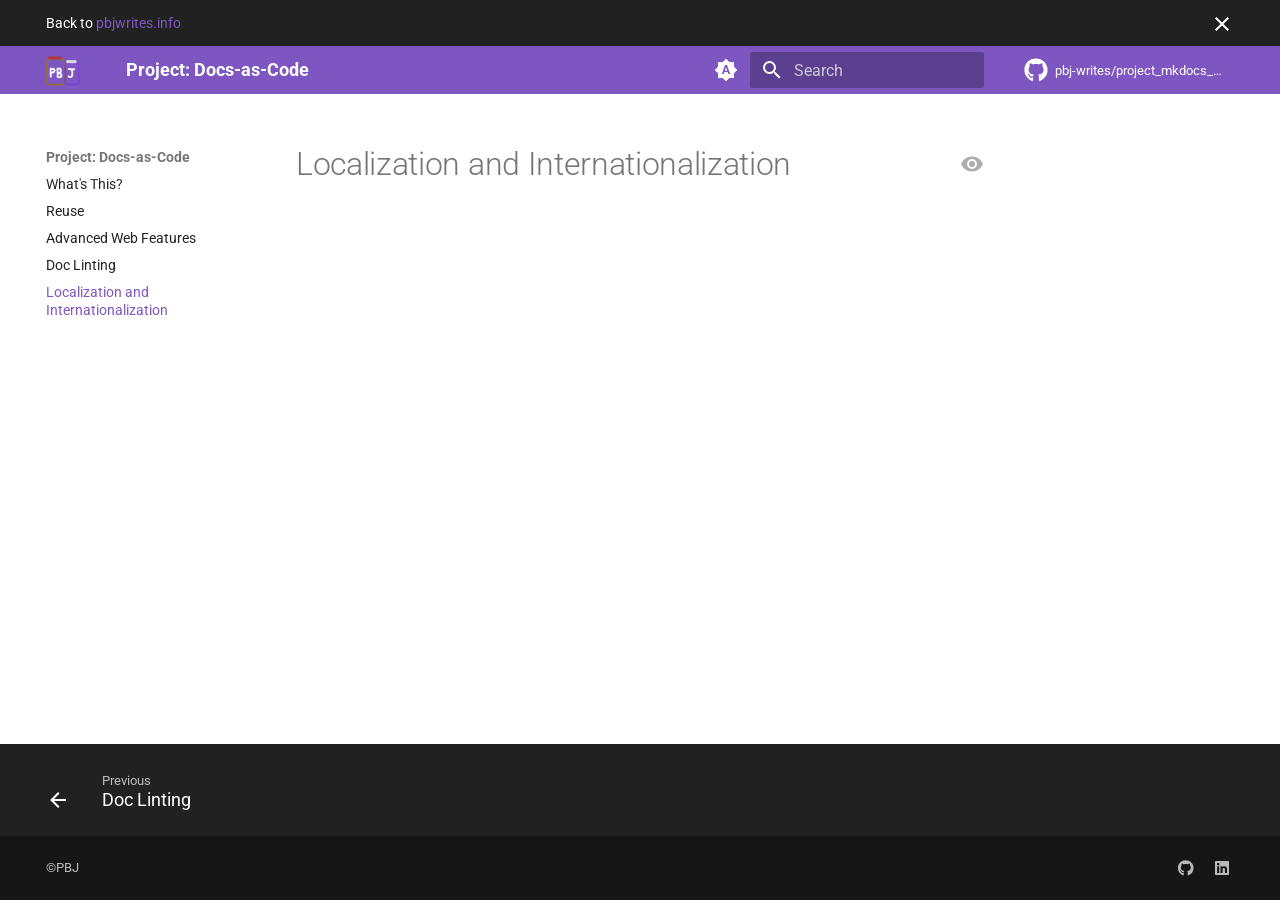
<file: loc_int/index.html>
<!doctype html>
<html lang="en" class="no-js">
  <head>
    
      <meta charset="utf-8">
      <meta name="viewport" content="width=device-width,initial-scale=1">
      
      
      
        <link rel="canonical" href="https://dac.pbjwrites.info/loc_int/">
      
      
        <link rel="prev" href="../doc_linting/">
      
      
      
      <link rel="icon" href="../assets/favicon.ico">
      <meta name="generator" content="mkdocs-1.6.1, mkdocs-material-9.6.14">
    
    
      
        <title>Localization and Internationalization - Project: Docs-as-Code</title>
      
    
    
      <link rel="stylesheet" href="../assets/stylesheets/main.342714a4.min.css">
      
        
        <link rel="stylesheet" href="../assets/stylesheets/palette.06af60db.min.css">
      
      


    
    
      
    
    
      
        
        
        
        <link rel="stylesheet" href="../assets/external/fonts.googleapis.com/css.49ea35f2.css">
        <style>:root{--md-text-font:"Roboto";--md-code-font:"Roboto Mono"}</style>
      
    
    
      <link rel="stylesheet" href="../extra.css">
    
    <script>__md_scope=new URL("..",location),__md_hash=e=>[...e].reduce(((e,_)=>(e<<5)-e+_.charCodeAt(0)),0),__md_get=(e,_=localStorage,t=__md_scope)=>JSON.parse(_.getItem(t.pathname+"."+e)),__md_set=(e,_,t=localStorage,a=__md_scope)=>{try{t.setItem(a.pathname+"."+e,JSON.stringify(_))}catch(e){}}</script>
    
      

    
    
      
        <meta  property="og:type"  content="website" >
      
        <meta  property="og:title"  content="Localization and Internationalization - Project: Docs-as-Code" >
      
        <meta  property="og:description"  content="None" >
      
        <meta  property="og:image"  content="https://dac.pbjwrites.info/assets/images/social/loc_int.png" >
      
        <meta  property="og:image:type"  content="image/png" >
      
        <meta  property="og:image:width"  content="1200" >
      
        <meta  property="og:image:height"  content="630" >
      
        <meta  property="og:url"  content="https://dac.pbjwrites.info/loc_int/" >
      
        <meta  name="twitter:card"  content="summary_large_image" >
      
        <meta  name="twitter:title"  content="Localization and Internationalization - Project: Docs-as-Code" >
      
        <meta  name="twitter:description"  content="None" >
      
        <meta  name="twitter:image"  content="https://dac.pbjwrites.info/assets/images/social/loc_int.png" >
      
    
    
  </head>
  
  
    
    
      
    
    
    
    
    <body dir="ltr" data-md-color-scheme="default" data-md-color-primary="deep-purple" data-md-color-accent="indigo">
  
    
    <input class="md-toggle" data-md-toggle="drawer" type="checkbox" id="__drawer" autocomplete="off">
    <input class="md-toggle" data-md-toggle="search" type="checkbox" id="__search" autocomplete="off">
    <label class="md-overlay" for="__drawer"></label>
    <div data-md-component="skip">
      
        
        <a href="#localization-and-internationalization" class="md-skip">
          Skip to content
        </a>
      
    </div>
    <div data-md-component="announce">
      
        <aside class="md-banner">
          <div class="md-banner__inner md-grid md-typeset">
            
              <button class="md-banner__button md-icon" aria-label="Don't show this again">
                
                <svg xmlns="http://www.w3.org/2000/svg" viewBox="0 0 24 24"><path d="M19 6.41 17.59 5 12 10.59 6.41 5 5 6.41 10.59 12 5 17.59 6.41 19 12 13.41 17.59 19 19 17.59 13.41 12z"/></svg>
              </button>
            
            
  Back to <a href="https://pbjwrites.info">pbjwrites.info</a>

          </div>
          
            <script>var el=document.querySelector("[data-md-component=announce]");if(el){var content=el.querySelector(".md-typeset");__md_hash(content.innerHTML)===__md_get("__announce")&&(el.hidden=!0)}</script>
          
        </aside>
      
    </div>
    
    
      

  

<header class="md-header md-header--shadow" data-md-component="header">
  <nav class="md-header__inner md-grid" aria-label="Header">
    <a href=".." title="Project: Docs-as-Code" class="md-header__button md-logo" aria-label="Project: Docs-as-Code" data-md-component="logo">
      
  <img src="../assets/logo.png" alt="logo">

    </a>
    <label class="md-header__button md-icon" for="__drawer">
      
      <svg xmlns="http://www.w3.org/2000/svg" viewBox="0 0 24 24"><path d="M3 6h18v2H3zm0 5h18v2H3zm0 5h18v2H3z"/></svg>
    </label>
    <div class="md-header__title" data-md-component="header-title">
      <div class="md-header__ellipsis">
        <div class="md-header__topic">
          <span class="md-ellipsis">
            Project: Docs-as-Code
          </span>
        </div>
        <div class="md-header__topic" data-md-component="header-topic">
          <span class="md-ellipsis">
            
              Localization and Internationalization
            
          </span>
        </div>
      </div>
    </div>
    
      
        <form class="md-header__option" data-md-component="palette">
  
    
    
    
    <input class="md-option" data-md-color-media="(prefers-color-scheme)" data-md-color-scheme="default" data-md-color-primary="deep-purple" data-md-color-accent="indigo"  aria-label="Switch to light mode"  type="radio" name="__palette" id="__palette_0">
    
      <label class="md-header__button md-icon" title="Switch to light mode" for="__palette_1" hidden>
        <svg xmlns="http://www.w3.org/2000/svg" viewBox="0 0 24 24"><path d="m14.3 16-.7-2h-3.2l-.7 2H7.8L11 7h2l3.2 9zM20 8.69V4h-4.69L12 .69 8.69 4H4v4.69L.69 12 4 15.31V20h4.69L12 23.31 15.31 20H20v-4.69L23.31 12zm-9.15 3.96h2.3L12 9z"/></svg>
      </label>
    
  
    
    
    
    <input class="md-option" data-md-color-media="(prefers-color-scheme: light)" data-md-color-scheme="default" data-md-color-primary="deep-purple" data-md-color-accent="indigo"  aria-label="Switch to dark mode"  type="radio" name="__palette" id="__palette_1">
    
      <label class="md-header__button md-icon" title="Switch to dark mode" for="__palette_2" hidden>
        <svg xmlns="http://www.w3.org/2000/svg" viewBox="0 0 24 24"><path d="M12 8a4 4 0 0 0-4 4 4 4 0 0 0 4 4 4 4 0 0 0 4-4 4 4 0 0 0-4-4m0 10a6 6 0 0 1-6-6 6 6 0 0 1 6-6 6 6 0 0 1 6 6 6 6 0 0 1-6 6m8-9.31V4h-4.69L12 .69 8.69 4H4v4.69L.69 12 4 15.31V20h4.69L12 23.31 15.31 20H20v-4.69L23.31 12z"/></svg>
      </label>
    
  
    
    
    
    <input class="md-option" data-md-color-media="(prefers-color-scheme: dark)" data-md-color-scheme="slate" data-md-color-primary="deep-purple" data-md-color-accent="indigo"  aria-label="Switch to system preference"  type="radio" name="__palette" id="__palette_2">
    
      <label class="md-header__button md-icon" title="Switch to system preference" for="__palette_0" hidden>
        <svg xmlns="http://www.w3.org/2000/svg" viewBox="0 0 24 24"><path d="M12 18c-.89 0-1.74-.2-2.5-.55C11.56 16.5 13 14.42 13 12s-1.44-4.5-3.5-5.45C10.26 6.2 11.11 6 12 6a6 6 0 0 1 6 6 6 6 0 0 1-6 6m8-9.31V4h-4.69L12 .69 8.69 4H4v4.69L.69 12 4 15.31V20h4.69L12 23.31 15.31 20H20v-4.69L23.31 12z"/></svg>
      </label>
    
  
</form>
      
    
    
      <script>var palette=__md_get("__palette");if(palette&&palette.color){if("(prefers-color-scheme)"===palette.color.media){var media=matchMedia("(prefers-color-scheme: light)"),input=document.querySelector(media.matches?"[data-md-color-media='(prefers-color-scheme: light)']":"[data-md-color-media='(prefers-color-scheme: dark)']");palette.color.media=input.getAttribute("data-md-color-media"),palette.color.scheme=input.getAttribute("data-md-color-scheme"),palette.color.primary=input.getAttribute("data-md-color-primary"),palette.color.accent=input.getAttribute("data-md-color-accent")}for(var[key,value]of Object.entries(palette.color))document.body.setAttribute("data-md-color-"+key,value)}</script>
    
    
    
      
      
        <label class="md-header__button md-icon" for="__search">
          
          <svg xmlns="http://www.w3.org/2000/svg" viewBox="0 0 24 24"><path d="M9.5 3A6.5 6.5 0 0 1 16 9.5c0 1.61-.59 3.09-1.56 4.23l.27.27h.79l5 5-1.5 1.5-5-5v-.79l-.27-.27A6.52 6.52 0 0 1 9.5 16 6.5 6.5 0 0 1 3 9.5 6.5 6.5 0 0 1 9.5 3m0 2C7 5 5 7 5 9.5S7 14 9.5 14 14 12 14 9.5 12 5 9.5 5"/></svg>
        </label>
        <div class="md-search" data-md-component="search" role="dialog">
  <label class="md-search__overlay" for="__search"></label>
  <div class="md-search__inner" role="search">
    <form class="md-search__form" name="search">
      <input type="text" class="md-search__input" name="query" aria-label="Search" placeholder="Search" autocapitalize="off" autocorrect="off" autocomplete="off" spellcheck="false" data-md-component="search-query" required>
      <label class="md-search__icon md-icon" for="__search">
        
        <svg xmlns="http://www.w3.org/2000/svg" viewBox="0 0 24 24"><path d="M9.5 3A6.5 6.5 0 0 1 16 9.5c0 1.61-.59 3.09-1.56 4.23l.27.27h.79l5 5-1.5 1.5-5-5v-.79l-.27-.27A6.52 6.52 0 0 1 9.5 16 6.5 6.5 0 0 1 3 9.5 6.5 6.5 0 0 1 9.5 3m0 2C7 5 5 7 5 9.5S7 14 9.5 14 14 12 14 9.5 12 5 9.5 5"/></svg>
        
        <svg xmlns="http://www.w3.org/2000/svg" viewBox="0 0 24 24"><path d="M20 11v2H8l5.5 5.5-1.42 1.42L4.16 12l7.92-7.92L13.5 5.5 8 11z"/></svg>
      </label>
      <nav class="md-search__options" aria-label="Search">
        
        <button type="reset" class="md-search__icon md-icon" title="Clear" aria-label="Clear" tabindex="-1">
          
          <svg xmlns="http://www.w3.org/2000/svg" viewBox="0 0 24 24"><path d="M19 6.41 17.59 5 12 10.59 6.41 5 5 6.41 10.59 12 5 17.59 6.41 19 12 13.41 17.59 19 19 17.59 13.41 12z"/></svg>
        </button>
      </nav>
      
        <div class="md-search__suggest" data-md-component="search-suggest"></div>
      
    </form>
    <div class="md-search__output">
      <div class="md-search__scrollwrap" tabindex="0" data-md-scrollfix>
        <div class="md-search-result" data-md-component="search-result">
          <div class="md-search-result__meta">
            Initializing search
          </div>
          <ol class="md-search-result__list" role="presentation"></ol>
        </div>
      </div>
    </div>
  </div>
</div>
      
    
    
      <div class="md-header__source">
        <a href="https://github.com/pbj-writes/project_mkdocs_material" title="Go to repository" class="md-source" data-md-component="source">
  <div class="md-source__icon md-icon">
    
    <svg xmlns="http://www.w3.org/2000/svg" viewBox="0 0 496 512"><!--! Font Awesome Free 6.7.2 by @fontawesome - https://fontawesome.com License - https://fontawesome.com/license/free (Icons: CC BY 4.0, Fonts: SIL OFL 1.1, Code: MIT License) Copyright 2024 Fonticons, Inc.--><path d="M165.9 397.4c0 2-2.3 3.6-5.2 3.6-3.3.3-5.6-1.3-5.6-3.6 0-2 2.3-3.6 5.2-3.6 3-.3 5.6 1.3 5.6 3.6m-31.1-4.5c-.7 2 1.3 4.3 4.3 4.9 2.6 1 5.6 0 6.2-2s-1.3-4.3-4.3-5.2c-2.6-.7-5.5.3-6.2 2.3m44.2-1.7c-2.9.7-4.9 2.6-4.6 4.9.3 2 2.9 3.3 5.9 2.6 2.9-.7 4.9-2.6 4.6-4.6-.3-1.9-3-3.2-5.9-2.9M244.8 8C106.1 8 0 113.3 0 252c0 110.9 69.8 205.8 169.5 239.2 12.8 2.3 17.3-5.6 17.3-12.1 0-6.2-.3-40.4-.3-61.4 0 0-70 15-84.7-29.8 0 0-11.4-29.1-27.8-36.6 0 0-22.9-15.7 1.6-15.4 0 0 24.9 2 38.6 25.8 21.9 38.6 58.6 27.5 72.9 20.9 2.3-16 8.8-27.1 16-33.7-55.9-6.2-112.3-14.3-112.3-110.5 0-27.5 7.6-41.3 23.6-58.9-2.6-6.5-11.1-33.3 2.6-67.9 20.9-6.5 69 27 69 27 20-5.6 41.5-8.5 62.8-8.5s42.8 2.9 62.8 8.5c0 0 48.1-33.6 69-27 13.7 34.7 5.2 61.4 2.6 67.9 16 17.7 25.8 31.5 25.8 58.9 0 96.5-58.9 104.2-114.8 110.5 9.2 7.9 17 22.9 17 46.4 0 33.7-.3 75.4-.3 83.6 0 6.5 4.6 14.4 17.3 12.1C428.2 457.8 496 362.9 496 252 496 113.3 383.5 8 244.8 8M97.2 352.9c-1.3 1-1 3.3.7 5.2 1.6 1.6 3.9 2.3 5.2 1 1.3-1 1-3.3-.7-5.2-1.6-1.6-3.9-2.3-5.2-1m-10.8-8.1c-.7 1.3.3 2.9 2.3 3.9 1.6 1 3.6.7 4.3-.7.7-1.3-.3-2.9-2.3-3.9-2-.6-3.6-.3-4.3.7m32.4 35.6c-1.6 1.3-1 4.3 1.3 6.2 2.3 2.3 5.2 2.6 6.5 1 1.3-1.3.7-4.3-1.3-6.2-2.2-2.3-5.2-2.6-6.5-1m-11.4-14.7c-1.6 1-1.6 3.6 0 5.9s4.3 3.3 5.6 2.3c1.6-1.3 1.6-3.9 0-6.2-1.4-2.3-4-3.3-5.6-2"/></svg>
  </div>
  <div class="md-source__repository">
    pbj-writes/project_mkdocs_material
  </div>
</a>
      </div>
    
  </nav>
  
</header>
    
    <div class="md-container" data-md-component="container">
      
      
        
          
        
      
      <main class="md-main" data-md-component="main">
        <div class="md-main__inner md-grid">
          
            
              
              <div class="md-sidebar md-sidebar--primary" data-md-component="sidebar" data-md-type="navigation" >
                <div class="md-sidebar__scrollwrap">
                  <div class="md-sidebar__inner">
                    



<nav class="md-nav md-nav--primary" aria-label="Navigation" data-md-level="0">
  <label class="md-nav__title" for="__drawer">
    <a href=".." title="Project: Docs-as-Code" class="md-nav__button md-logo" aria-label="Project: Docs-as-Code" data-md-component="logo">
      
  <img src="../assets/logo.png" alt="logo">

    </a>
    Project: Docs-as-Code
  </label>
  
    <div class="md-nav__source">
      <a href="https://github.com/pbj-writes/project_mkdocs_material" title="Go to repository" class="md-source" data-md-component="source">
  <div class="md-source__icon md-icon">
    
    <svg xmlns="http://www.w3.org/2000/svg" viewBox="0 0 496 512"><!--! Font Awesome Free 6.7.2 by @fontawesome - https://fontawesome.com License - https://fontawesome.com/license/free (Icons: CC BY 4.0, Fonts: SIL OFL 1.1, Code: MIT License) Copyright 2024 Fonticons, Inc.--><path d="M165.9 397.4c0 2-2.3 3.6-5.2 3.6-3.3.3-5.6-1.3-5.6-3.6 0-2 2.3-3.6 5.2-3.6 3-.3 5.6 1.3 5.6 3.6m-31.1-4.5c-.7 2 1.3 4.3 4.3 4.9 2.6 1 5.6 0 6.2-2s-1.3-4.3-4.3-5.2c-2.6-.7-5.5.3-6.2 2.3m44.2-1.7c-2.9.7-4.9 2.6-4.6 4.9.3 2 2.9 3.3 5.9 2.6 2.9-.7 4.9-2.6 4.6-4.6-.3-1.9-3-3.2-5.9-2.9M244.8 8C106.1 8 0 113.3 0 252c0 110.9 69.8 205.8 169.5 239.2 12.8 2.3 17.3-5.6 17.3-12.1 0-6.2-.3-40.4-.3-61.4 0 0-70 15-84.7-29.8 0 0-11.4-29.1-27.8-36.6 0 0-22.9-15.7 1.6-15.4 0 0 24.9 2 38.6 25.8 21.9 38.6 58.6 27.5 72.9 20.9 2.3-16 8.8-27.1 16-33.7-55.9-6.2-112.3-14.3-112.3-110.5 0-27.5 7.6-41.3 23.6-58.9-2.6-6.5-11.1-33.3 2.6-67.9 20.9-6.5 69 27 69 27 20-5.6 41.5-8.5 62.8-8.5s42.8 2.9 62.8 8.5c0 0 48.1-33.6 69-27 13.7 34.7 5.2 61.4 2.6 67.9 16 17.7 25.8 31.5 25.8 58.9 0 96.5-58.9 104.2-114.8 110.5 9.2 7.9 17 22.9 17 46.4 0 33.7-.3 75.4-.3 83.6 0 6.5 4.6 14.4 17.3 12.1C428.2 457.8 496 362.9 496 252 496 113.3 383.5 8 244.8 8M97.2 352.9c-1.3 1-1 3.3.7 5.2 1.6 1.6 3.9 2.3 5.2 1 1.3-1 1-3.3-.7-5.2-1.6-1.6-3.9-2.3-5.2-1m-10.8-8.1c-.7 1.3.3 2.9 2.3 3.9 1.6 1 3.6.7 4.3-.7.7-1.3-.3-2.9-2.3-3.9-2-.6-3.6-.3-4.3.7m32.4 35.6c-1.6 1.3-1 4.3 1.3 6.2 2.3 2.3 5.2 2.6 6.5 1 1.3-1.3.7-4.3-1.3-6.2-2.2-2.3-5.2-2.6-6.5-1m-11.4-14.7c-1.6 1-1.6 3.6 0 5.9s4.3 3.3 5.6 2.3c1.6-1.3 1.6-3.9 0-6.2-1.4-2.3-4-3.3-5.6-2"/></svg>
  </div>
  <div class="md-source__repository">
    pbj-writes/project_mkdocs_material
  </div>
</a>
    </div>
  
  <ul class="md-nav__list" data-md-scrollfix>
    
      
      
  
  
  
  
    <li class="md-nav__item">
      <a href=".." class="md-nav__link">
        
  
  
  <span class="md-ellipsis">
    What's This?
    
  </span>
  

      </a>
    </li>
  

    
      
      
  
  
  
  
    <li class="md-nav__item">
      <a href="../reuse/" class="md-nav__link">
        
  
  
  <span class="md-ellipsis">
    Reuse
    
  </span>
  

      </a>
    </li>
  

    
      
      
  
  
  
  
    <li class="md-nav__item">
      <a href="../web_stuff/" class="md-nav__link">
        
  
  
  <span class="md-ellipsis">
    Advanced Web Features
    
  </span>
  

      </a>
    </li>
  

    
      
      
  
  
  
  
    <li class="md-nav__item">
      <a href="../doc_linting/" class="md-nav__link">
        
  
  
  <span class="md-ellipsis">
    Doc Linting
    
  </span>
  

      </a>
    </li>
  

    
      
      
  
  
    
  
  
  
    <li class="md-nav__item md-nav__item--active">
      
      <input class="md-nav__toggle md-toggle" type="checkbox" id="__toc">
      
      
        
      
      
      <a href="./" class="md-nav__link md-nav__link--active">
        
  
  
  <span class="md-ellipsis">
    Localization and Internationalization
    
  </span>
  

      </a>
      
    </li>
  

    
  </ul>
</nav>
                  </div>
                </div>
              </div>
            
            
              
              <div class="md-sidebar md-sidebar--secondary" data-md-component="sidebar" data-md-type="toc" >
                <div class="md-sidebar__scrollwrap">
                  <div class="md-sidebar__inner">
                    

<nav class="md-nav md-nav--secondary" aria-label="Table of contents">
  
  
  
    
  
  
</nav>
                  </div>
                </div>
              </div>
            
          
          
            <div class="md-content" data-md-component="content">
              <article class="md-content__inner md-typeset">
                
                  


  
  
    
      
    
    <a href="https://github.com/pbj-writes/project_mkdocs_material/raw/main/docs/loc_int.md" title="View source of this page" class="md-content__button md-icon">
      
      <svg xmlns="http://www.w3.org/2000/svg" viewBox="0 0 24 24"><path d="M12 9a3 3 0 0 0-3 3 3 3 0 0 0 3 3 3 3 0 0 0 3-3 3 3 0 0 0-3-3m0 8a5 5 0 0 1-5-5 5 5 0 0 1 5-5 5 5 0 0 1 5 5 5 5 0 0 1-5 5m0-12.5C7 4.5 2.73 7.61 1 12c1.73 4.39 6 7.5 11 7.5s9.27-3.11 11-7.5c-1.73-4.39-6-7.5-11-7.5"/></svg>
    </a>
  


<h1 id="localization-and-internationalization">Localization and Internationalization</h1>







  
  






                
              </article>
            </div>
          
          
<script>var target=document.getElementById(location.hash.slice(1));target&&target.name&&(target.checked=target.name.startsWith("__tabbed_"))</script>
        </div>
        
          <button type="button" class="md-top md-icon" data-md-component="top" hidden>
  
  <svg xmlns="http://www.w3.org/2000/svg" viewBox="0 0 24 24"><path d="M13 20h-2V8l-5.5 5.5-1.42-1.42L12 4.16l7.92 7.92-1.42 1.42L13 8z"/></svg>
  Back to top
</button>
        
      </main>
      
        <footer class="md-footer">
  
    
      
      <nav class="md-footer__inner md-grid" aria-label="Footer" >
        
          
          <a href="../doc_linting/" class="md-footer__link md-footer__link--prev" aria-label="Previous: Doc Linting">
            <div class="md-footer__button md-icon">
              
              <svg xmlns="http://www.w3.org/2000/svg" viewBox="0 0 24 24"><path d="M20 11v2H8l5.5 5.5-1.42 1.42L4.16 12l7.92-7.92L13.5 5.5 8 11z"/></svg>
            </div>
            <div class="md-footer__title">
              <span class="md-footer__direction">
                Previous
              </span>
              <div class="md-ellipsis">
                Doc Linting
              </div>
            </div>
          </a>
        
        
      </nav>
    
  
  <div class="md-footer-meta md-typeset">
    <div class="md-footer-meta__inner md-grid">
      <div class="md-copyright">
  
    <div class="md-copyright__highlight">
      ©PBJ
    </div>
  
  
</div>
      
        <div class="md-social">
  
    
    
    
    
      
      
    
    <a href="https://github.com/pbj-writes" target="_blank" rel="noopener" title="github.com" class="md-social__link">
      <svg xmlns="http://www.w3.org/2000/svg" viewBox="0 0 496 512"><!--! Font Awesome Free 6.7.2 by @fontawesome - https://fontawesome.com License - https://fontawesome.com/license/free (Icons: CC BY 4.0, Fonts: SIL OFL 1.1, Code: MIT License) Copyright 2024 Fonticons, Inc.--><path d="M165.9 397.4c0 2-2.3 3.6-5.2 3.6-3.3.3-5.6-1.3-5.6-3.6 0-2 2.3-3.6 5.2-3.6 3-.3 5.6 1.3 5.6 3.6m-31.1-4.5c-.7 2 1.3 4.3 4.3 4.9 2.6 1 5.6 0 6.2-2s-1.3-4.3-4.3-5.2c-2.6-.7-5.5.3-6.2 2.3m44.2-1.7c-2.9.7-4.9 2.6-4.6 4.9.3 2 2.9 3.3 5.9 2.6 2.9-.7 4.9-2.6 4.6-4.6-.3-1.9-3-3.2-5.9-2.9M244.8 8C106.1 8 0 113.3 0 252c0 110.9 69.8 205.8 169.5 239.2 12.8 2.3 17.3-5.6 17.3-12.1 0-6.2-.3-40.4-.3-61.4 0 0-70 15-84.7-29.8 0 0-11.4-29.1-27.8-36.6 0 0-22.9-15.7 1.6-15.4 0 0 24.9 2 38.6 25.8 21.9 38.6 58.6 27.5 72.9 20.9 2.3-16 8.8-27.1 16-33.7-55.9-6.2-112.3-14.3-112.3-110.5 0-27.5 7.6-41.3 23.6-58.9-2.6-6.5-11.1-33.3 2.6-67.9 20.9-6.5 69 27 69 27 20-5.6 41.5-8.5 62.8-8.5s42.8 2.9 62.8 8.5c0 0 48.1-33.6 69-27 13.7 34.7 5.2 61.4 2.6 67.9 16 17.7 25.8 31.5 25.8 58.9 0 96.5-58.9 104.2-114.8 110.5 9.2 7.9 17 22.9 17 46.4 0 33.7-.3 75.4-.3 83.6 0 6.5 4.6 14.4 17.3 12.1C428.2 457.8 496 362.9 496 252 496 113.3 383.5 8 244.8 8M97.2 352.9c-1.3 1-1 3.3.7 5.2 1.6 1.6 3.9 2.3 5.2 1 1.3-1 1-3.3-.7-5.2-1.6-1.6-3.9-2.3-5.2-1m-10.8-8.1c-.7 1.3.3 2.9 2.3 3.9 1.6 1 3.6.7 4.3-.7.7-1.3-.3-2.9-2.3-3.9-2-.6-3.6-.3-4.3.7m32.4 35.6c-1.6 1.3-1 4.3 1.3 6.2 2.3 2.3 5.2 2.6 6.5 1 1.3-1.3.7-4.3-1.3-6.2-2.2-2.3-5.2-2.6-6.5-1m-11.4-14.7c-1.6 1-1.6 3.6 0 5.9s4.3 3.3 5.6 2.3c1.6-1.3 1.6-3.9 0-6.2-1.4-2.3-4-3.3-5.6-2"/></svg>
    </a>
  
    
    
    
    
      
      
    
    <a href="https://www.linkedin.com/in/pbjwrites/" target="_blank" rel="noopener" title="www.linkedin.com" class="md-social__link">
      <svg xmlns="http://www.w3.org/2000/svg" viewBox="0 0 448 512"><!--! Font Awesome Free 6.7.2 by @fontawesome - https://fontawesome.com License - https://fontawesome.com/license/free (Icons: CC BY 4.0, Fonts: SIL OFL 1.1, Code: MIT License) Copyright 2024 Fonticons, Inc.--><path d="M416 32H31.9C14.3 32 0 46.5 0 64.3v383.4C0 465.5 14.3 480 31.9 480H416c17.6 0 32-14.5 32-32.3V64.3c0-17.8-14.4-32.3-32-32.3M135.4 416H69V202.2h66.5V416zm-33.2-243c-21.3 0-38.5-17.3-38.5-38.5S80.9 96 102.2 96c21.2 0 38.5 17.3 38.5 38.5 0 21.3-17.2 38.5-38.5 38.5m282.1 243h-66.4V312c0-24.8-.5-56.7-34.5-56.7-34.6 0-39.9 27-39.9 54.9V416h-66.4V202.2h63.7v29.2h.9c8.9-16.8 30.6-34.5 62.9-34.5 67.2 0 79.7 44.3 79.7 101.9z"/></svg>
    </a>
  
</div>
      
    </div>
  </div>
</footer>
      
    </div>
    <div class="md-dialog" data-md-component="dialog">
      <div class="md-dialog__inner md-typeset"></div>
    </div>
    
    
    
      
      <script id="__config" type="application/json">{"base": "..", "features": ["navigation.expand", "navigation.top", "navigation.footer", "navigation.sections", "navigation.instant", "navigation.tracking", "navigation.search.highlight", "navigation.search.suggest", "search.suggest", "search.highlight", "content.action.view", "announce.dismiss"], "search": "../assets/javascripts/workers/search.d50fe291.min.js", "tags": null, "translations": {"clipboard.copied": "Copied to clipboard", "clipboard.copy": "Copy to clipboard", "search.result.more.one": "1 more on this page", "search.result.more.other": "# more on this page", "search.result.none": "No matching documents", "search.result.one": "1 matching document", "search.result.other": "# matching documents", "search.result.placeholder": "Type to start searching", "search.result.term.missing": "Missing", "select.version": "Select version"}, "version": null}</script>
    
    
      <script src="../assets/javascripts/bundle.13a4f30d.min.js"></script>
      
    
  </body>
</html>
</file>
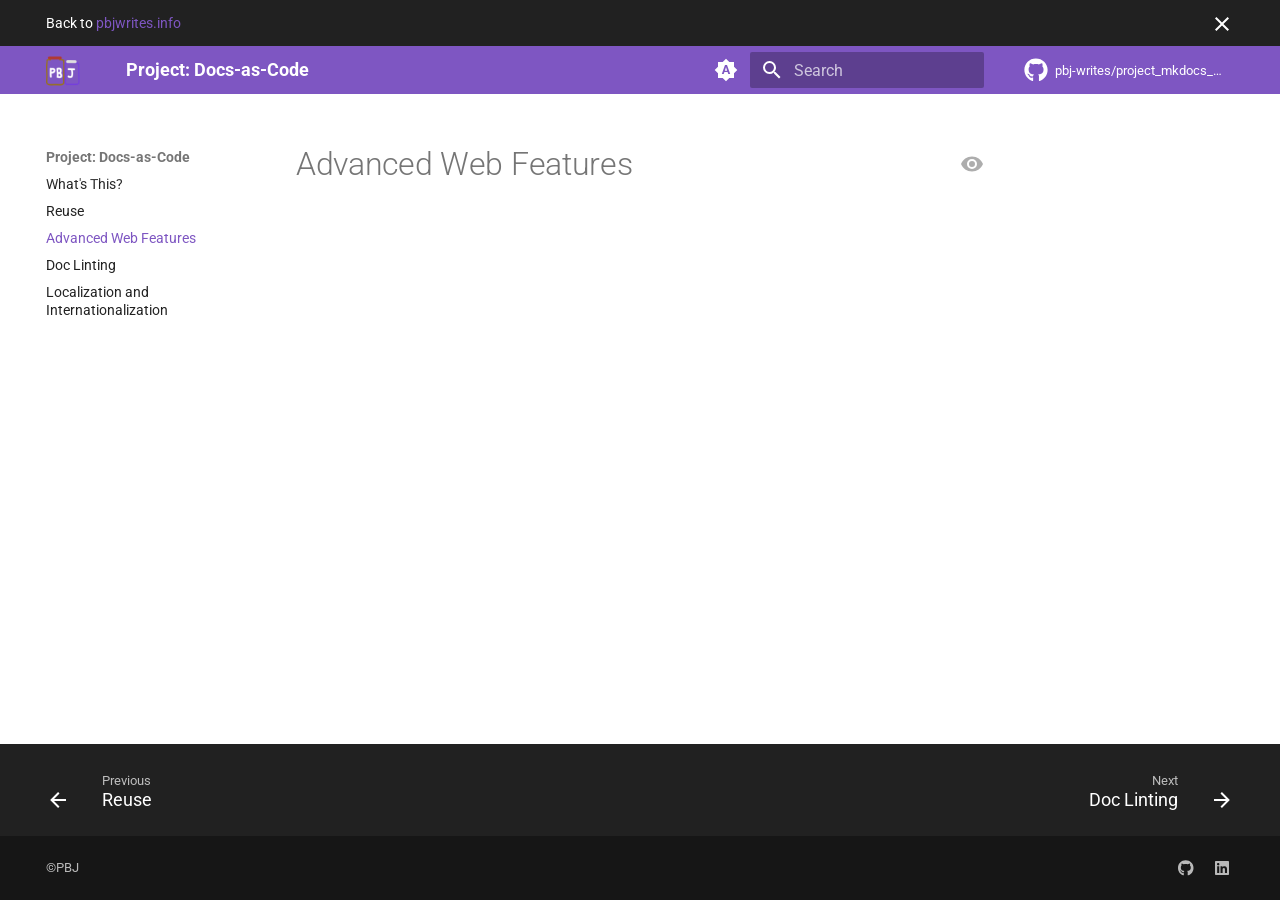
<file: web_stuff/index.html>
<!doctype html>
<html lang="en" class="no-js">
  <head>
    
      <meta charset="utf-8">
      <meta name="viewport" content="width=device-width,initial-scale=1">
      
      
      
        <link rel="canonical" href="https://dac.pbjwrites.info/web_stuff/">
      
      
        <link rel="prev" href="../reuse/">
      
      
        <link rel="next" href="../doc_linting/">
      
      
      <link rel="icon" href="../assets/favicon.ico">
      <meta name="generator" content="mkdocs-1.6.1, mkdocs-material-9.6.14">
    
    
      
        <title>Advanced Web Features - Project: Docs-as-Code</title>
      
    
    
      <link rel="stylesheet" href="../assets/stylesheets/main.342714a4.min.css">
      
        
        <link rel="stylesheet" href="../assets/stylesheets/palette.06af60db.min.css">
      
      


    
    
      
    
    
      
        
        
        
        <link rel="stylesheet" href="../assets/external/fonts.googleapis.com/css.49ea35f2.css">
        <style>:root{--md-text-font:"Roboto";--md-code-font:"Roboto Mono"}</style>
      
    
    
      <link rel="stylesheet" href="../extra.css">
    
    <script>__md_scope=new URL("..",location),__md_hash=e=>[...e].reduce(((e,_)=>(e<<5)-e+_.charCodeAt(0)),0),__md_get=(e,_=localStorage,t=__md_scope)=>JSON.parse(_.getItem(t.pathname+"."+e)),__md_set=(e,_,t=localStorage,a=__md_scope)=>{try{t.setItem(a.pathname+"."+e,JSON.stringify(_))}catch(e){}}</script>
    
      

    
    
      
        <meta  property="og:type"  content="website" >
      
        <meta  property="og:title"  content="Advanced Web Features - Project: Docs-as-Code" >
      
        <meta  property="og:description"  content="None" >
      
        <meta  property="og:image"  content="https://dac.pbjwrites.info/assets/images/social/web_stuff.png" >
      
        <meta  property="og:image:type"  content="image/png" >
      
        <meta  property="og:image:width"  content="1200" >
      
        <meta  property="og:image:height"  content="630" >
      
        <meta  property="og:url"  content="https://dac.pbjwrites.info/web_stuff/" >
      
        <meta  name="twitter:card"  content="summary_large_image" >
      
        <meta  name="twitter:title"  content="Advanced Web Features - Project: Docs-as-Code" >
      
        <meta  name="twitter:description"  content="None" >
      
        <meta  name="twitter:image"  content="https://dac.pbjwrites.info/assets/images/social/web_stuff.png" >
      
    
    
  </head>
  
  
    
    
      
    
    
    
    
    <body dir="ltr" data-md-color-scheme="default" data-md-color-primary="deep-purple" data-md-color-accent="indigo">
  
    
    <input class="md-toggle" data-md-toggle="drawer" type="checkbox" id="__drawer" autocomplete="off">
    <input class="md-toggle" data-md-toggle="search" type="checkbox" id="__search" autocomplete="off">
    <label class="md-overlay" for="__drawer"></label>
    <div data-md-component="skip">
      
    </div>
    <div data-md-component="announce">
      
        <aside class="md-banner">
          <div class="md-banner__inner md-grid md-typeset">
            
              <button class="md-banner__button md-icon" aria-label="Don't show this again">
                
                <svg xmlns="http://www.w3.org/2000/svg" viewBox="0 0 24 24"><path d="M19 6.41 17.59 5 12 10.59 6.41 5 5 6.41 10.59 12 5 17.59 6.41 19 12 13.41 17.59 19 19 17.59 13.41 12z"/></svg>
              </button>
            
            
  Back to <a href="https://pbjwrites.info">pbjwrites.info</a>

          </div>
          
            <script>var el=document.querySelector("[data-md-component=announce]");if(el){var content=el.querySelector(".md-typeset");__md_hash(content.innerHTML)===__md_get("__announce")&&(el.hidden=!0)}</script>
          
        </aside>
      
    </div>
    
    
      

  

<header class="md-header md-header--shadow" data-md-component="header">
  <nav class="md-header__inner md-grid" aria-label="Header">
    <a href=".." title="Project: Docs-as-Code" class="md-header__button md-logo" aria-label="Project: Docs-as-Code" data-md-component="logo">
      
  <img src="../assets/logo.png" alt="logo">

    </a>
    <label class="md-header__button md-icon" for="__drawer">
      
      <svg xmlns="http://www.w3.org/2000/svg" viewBox="0 0 24 24"><path d="M3 6h18v2H3zm0 5h18v2H3zm0 5h18v2H3z"/></svg>
    </label>
    <div class="md-header__title" data-md-component="header-title">
      <div class="md-header__ellipsis">
        <div class="md-header__topic">
          <span class="md-ellipsis">
            Project: Docs-as-Code
          </span>
        </div>
        <div class="md-header__topic" data-md-component="header-topic">
          <span class="md-ellipsis">
            
              Advanced Web Features
            
          </span>
        </div>
      </div>
    </div>
    
      
        <form class="md-header__option" data-md-component="palette">
  
    
    
    
    <input class="md-option" data-md-color-media="(prefers-color-scheme)" data-md-color-scheme="default" data-md-color-primary="deep-purple" data-md-color-accent="indigo"  aria-label="Switch to light mode"  type="radio" name="__palette" id="__palette_0">
    
      <label class="md-header__button md-icon" title="Switch to light mode" for="__palette_1" hidden>
        <svg xmlns="http://www.w3.org/2000/svg" viewBox="0 0 24 24"><path d="m14.3 16-.7-2h-3.2l-.7 2H7.8L11 7h2l3.2 9zM20 8.69V4h-4.69L12 .69 8.69 4H4v4.69L.69 12 4 15.31V20h4.69L12 23.31 15.31 20H20v-4.69L23.31 12zm-9.15 3.96h2.3L12 9z"/></svg>
      </label>
    
  
    
    
    
    <input class="md-option" data-md-color-media="(prefers-color-scheme: light)" data-md-color-scheme="default" data-md-color-primary="deep-purple" data-md-color-accent="indigo"  aria-label="Switch to dark mode"  type="radio" name="__palette" id="__palette_1">
    
      <label class="md-header__button md-icon" title="Switch to dark mode" for="__palette_2" hidden>
        <svg xmlns="http://www.w3.org/2000/svg" viewBox="0 0 24 24"><path d="M12 8a4 4 0 0 0-4 4 4 4 0 0 0 4 4 4 4 0 0 0 4-4 4 4 0 0 0-4-4m0 10a6 6 0 0 1-6-6 6 6 0 0 1 6-6 6 6 0 0 1 6 6 6 6 0 0 1-6 6m8-9.31V4h-4.69L12 .69 8.69 4H4v4.69L.69 12 4 15.31V20h4.69L12 23.31 15.31 20H20v-4.69L23.31 12z"/></svg>
      </label>
    
  
    
    
    
    <input class="md-option" data-md-color-media="(prefers-color-scheme: dark)" data-md-color-scheme="slate" data-md-color-primary="deep-purple" data-md-color-accent="indigo"  aria-label="Switch to system preference"  type="radio" name="__palette" id="__palette_2">
    
      <label class="md-header__button md-icon" title="Switch to system preference" for="__palette_0" hidden>
        <svg xmlns="http://www.w3.org/2000/svg" viewBox="0 0 24 24"><path d="M12 18c-.89 0-1.74-.2-2.5-.55C11.56 16.5 13 14.42 13 12s-1.44-4.5-3.5-5.45C10.26 6.2 11.11 6 12 6a6 6 0 0 1 6 6 6 6 0 0 1-6 6m8-9.31V4h-4.69L12 .69 8.69 4H4v4.69L.69 12 4 15.31V20h4.69L12 23.31 15.31 20H20v-4.69L23.31 12z"/></svg>
      </label>
    
  
</form>
      
    
    
      <script>var palette=__md_get("__palette");if(palette&&palette.color){if("(prefers-color-scheme)"===palette.color.media){var media=matchMedia("(prefers-color-scheme: light)"),input=document.querySelector(media.matches?"[data-md-color-media='(prefers-color-scheme: light)']":"[data-md-color-media='(prefers-color-scheme: dark)']");palette.color.media=input.getAttribute("data-md-color-media"),palette.color.scheme=input.getAttribute("data-md-color-scheme"),palette.color.primary=input.getAttribute("data-md-color-primary"),palette.color.accent=input.getAttribute("data-md-color-accent")}for(var[key,value]of Object.entries(palette.color))document.body.setAttribute("data-md-color-"+key,value)}</script>
    
    
    
      
      
        <label class="md-header__button md-icon" for="__search">
          
          <svg xmlns="http://www.w3.org/2000/svg" viewBox="0 0 24 24"><path d="M9.5 3A6.5 6.5 0 0 1 16 9.5c0 1.61-.59 3.09-1.56 4.23l.27.27h.79l5 5-1.5 1.5-5-5v-.79l-.27-.27A6.52 6.52 0 0 1 9.5 16 6.5 6.5 0 0 1 3 9.5 6.5 6.5 0 0 1 9.5 3m0 2C7 5 5 7 5 9.5S7 14 9.5 14 14 12 14 9.5 12 5 9.5 5"/></svg>
        </label>
        <div class="md-search" data-md-component="search" role="dialog">
  <label class="md-search__overlay" for="__search"></label>
  <div class="md-search__inner" role="search">
    <form class="md-search__form" name="search">
      <input type="text" class="md-search__input" name="query" aria-label="Search" placeholder="Search" autocapitalize="off" autocorrect="off" autocomplete="off" spellcheck="false" data-md-component="search-query" required>
      <label class="md-search__icon md-icon" for="__search">
        
        <svg xmlns="http://www.w3.org/2000/svg" viewBox="0 0 24 24"><path d="M9.5 3A6.5 6.5 0 0 1 16 9.5c0 1.61-.59 3.09-1.56 4.23l.27.27h.79l5 5-1.5 1.5-5-5v-.79l-.27-.27A6.52 6.52 0 0 1 9.5 16 6.5 6.5 0 0 1 3 9.5 6.5 6.5 0 0 1 9.5 3m0 2C7 5 5 7 5 9.5S7 14 9.5 14 14 12 14 9.5 12 5 9.5 5"/></svg>
        
        <svg xmlns="http://www.w3.org/2000/svg" viewBox="0 0 24 24"><path d="M20 11v2H8l5.5 5.5-1.42 1.42L4.16 12l7.92-7.92L13.5 5.5 8 11z"/></svg>
      </label>
      <nav class="md-search__options" aria-label="Search">
        
        <button type="reset" class="md-search__icon md-icon" title="Clear" aria-label="Clear" tabindex="-1">
          
          <svg xmlns="http://www.w3.org/2000/svg" viewBox="0 0 24 24"><path d="M19 6.41 17.59 5 12 10.59 6.41 5 5 6.41 10.59 12 5 17.59 6.41 19 12 13.41 17.59 19 19 17.59 13.41 12z"/></svg>
        </button>
      </nav>
      
        <div class="md-search__suggest" data-md-component="search-suggest"></div>
      
    </form>
    <div class="md-search__output">
      <div class="md-search__scrollwrap" tabindex="0" data-md-scrollfix>
        <div class="md-search-result" data-md-component="search-result">
          <div class="md-search-result__meta">
            Initializing search
          </div>
          <ol class="md-search-result__list" role="presentation"></ol>
        </div>
      </div>
    </div>
  </div>
</div>
      
    
    
      <div class="md-header__source">
        <a href="https://github.com/pbj-writes/project_mkdocs_material" title="Go to repository" class="md-source" data-md-component="source">
  <div class="md-source__icon md-icon">
    
    <svg xmlns="http://www.w3.org/2000/svg" viewBox="0 0 496 512"><!--! Font Awesome Free 6.7.2 by @fontawesome - https://fontawesome.com License - https://fontawesome.com/license/free (Icons: CC BY 4.0, Fonts: SIL OFL 1.1, Code: MIT License) Copyright 2024 Fonticons, Inc.--><path d="M165.9 397.4c0 2-2.3 3.6-5.2 3.6-3.3.3-5.6-1.3-5.6-3.6 0-2 2.3-3.6 5.2-3.6 3-.3 5.6 1.3 5.6 3.6m-31.1-4.5c-.7 2 1.3 4.3 4.3 4.9 2.6 1 5.6 0 6.2-2s-1.3-4.3-4.3-5.2c-2.6-.7-5.5.3-6.2 2.3m44.2-1.7c-2.9.7-4.9 2.6-4.6 4.9.3 2 2.9 3.3 5.9 2.6 2.9-.7 4.9-2.6 4.6-4.6-.3-1.9-3-3.2-5.9-2.9M244.8 8C106.1 8 0 113.3 0 252c0 110.9 69.8 205.8 169.5 239.2 12.8 2.3 17.3-5.6 17.3-12.1 0-6.2-.3-40.4-.3-61.4 0 0-70 15-84.7-29.8 0 0-11.4-29.1-27.8-36.6 0 0-22.9-15.7 1.6-15.4 0 0 24.9 2 38.6 25.8 21.9 38.6 58.6 27.5 72.9 20.9 2.3-16 8.8-27.1 16-33.7-55.9-6.2-112.3-14.3-112.3-110.5 0-27.5 7.6-41.3 23.6-58.9-2.6-6.5-11.1-33.3 2.6-67.9 20.9-6.5 69 27 69 27 20-5.6 41.5-8.5 62.8-8.5s42.8 2.9 62.8 8.5c0 0 48.1-33.6 69-27 13.7 34.7 5.2 61.4 2.6 67.9 16 17.7 25.8 31.5 25.8 58.9 0 96.5-58.9 104.2-114.8 110.5 9.2 7.9 17 22.9 17 46.4 0 33.7-.3 75.4-.3 83.6 0 6.5 4.6 14.4 17.3 12.1C428.2 457.8 496 362.9 496 252 496 113.3 383.5 8 244.8 8M97.2 352.9c-1.3 1-1 3.3.7 5.2 1.6 1.6 3.9 2.3 5.2 1 1.3-1 1-3.3-.7-5.2-1.6-1.6-3.9-2.3-5.2-1m-10.8-8.1c-.7 1.3.3 2.9 2.3 3.9 1.6 1 3.6.7 4.3-.7.7-1.3-.3-2.9-2.3-3.9-2-.6-3.6-.3-4.3.7m32.4 35.6c-1.6 1.3-1 4.3 1.3 6.2 2.3 2.3 5.2 2.6 6.5 1 1.3-1.3.7-4.3-1.3-6.2-2.2-2.3-5.2-2.6-6.5-1m-11.4-14.7c-1.6 1-1.6 3.6 0 5.9s4.3 3.3 5.6 2.3c1.6-1.3 1.6-3.9 0-6.2-1.4-2.3-4-3.3-5.6-2"/></svg>
  </div>
  <div class="md-source__repository">
    pbj-writes/project_mkdocs_material
  </div>
</a>
      </div>
    
  </nav>
  
</header>
    
    <div class="md-container" data-md-component="container">
      
      
        
          
        
      
      <main class="md-main" data-md-component="main">
        <div class="md-main__inner md-grid">
          
            
              
              <div class="md-sidebar md-sidebar--primary" data-md-component="sidebar" data-md-type="navigation" >
                <div class="md-sidebar__scrollwrap">
                  <div class="md-sidebar__inner">
                    



<nav class="md-nav md-nav--primary" aria-label="Navigation" data-md-level="0">
  <label class="md-nav__title" for="__drawer">
    <a href=".." title="Project: Docs-as-Code" class="md-nav__button md-logo" aria-label="Project: Docs-as-Code" data-md-component="logo">
      
  <img src="../assets/logo.png" alt="logo">

    </a>
    Project: Docs-as-Code
  </label>
  
    <div class="md-nav__source">
      <a href="https://github.com/pbj-writes/project_mkdocs_material" title="Go to repository" class="md-source" data-md-component="source">
  <div class="md-source__icon md-icon">
    
    <svg xmlns="http://www.w3.org/2000/svg" viewBox="0 0 496 512"><!--! Font Awesome Free 6.7.2 by @fontawesome - https://fontawesome.com License - https://fontawesome.com/license/free (Icons: CC BY 4.0, Fonts: SIL OFL 1.1, Code: MIT License) Copyright 2024 Fonticons, Inc.--><path d="M165.9 397.4c0 2-2.3 3.6-5.2 3.6-3.3.3-5.6-1.3-5.6-3.6 0-2 2.3-3.6 5.2-3.6 3-.3 5.6 1.3 5.6 3.6m-31.1-4.5c-.7 2 1.3 4.3 4.3 4.9 2.6 1 5.6 0 6.2-2s-1.3-4.3-4.3-5.2c-2.6-.7-5.5.3-6.2 2.3m44.2-1.7c-2.9.7-4.9 2.6-4.6 4.9.3 2 2.9 3.3 5.9 2.6 2.9-.7 4.9-2.6 4.6-4.6-.3-1.9-3-3.2-5.9-2.9M244.8 8C106.1 8 0 113.3 0 252c0 110.9 69.8 205.8 169.5 239.2 12.8 2.3 17.3-5.6 17.3-12.1 0-6.2-.3-40.4-.3-61.4 0 0-70 15-84.7-29.8 0 0-11.4-29.1-27.8-36.6 0 0-22.9-15.7 1.6-15.4 0 0 24.9 2 38.6 25.8 21.9 38.6 58.6 27.5 72.9 20.9 2.3-16 8.8-27.1 16-33.7-55.9-6.2-112.3-14.3-112.3-110.5 0-27.5 7.6-41.3 23.6-58.9-2.6-6.5-11.1-33.3 2.6-67.9 20.9-6.5 69 27 69 27 20-5.6 41.5-8.5 62.8-8.5s42.8 2.9 62.8 8.5c0 0 48.1-33.6 69-27 13.7 34.7 5.2 61.4 2.6 67.9 16 17.7 25.8 31.5 25.8 58.9 0 96.5-58.9 104.2-114.8 110.5 9.2 7.9 17 22.9 17 46.4 0 33.7-.3 75.4-.3 83.6 0 6.5 4.6 14.4 17.3 12.1C428.2 457.8 496 362.9 496 252 496 113.3 383.5 8 244.8 8M97.2 352.9c-1.3 1-1 3.3.7 5.2 1.6 1.6 3.9 2.3 5.2 1 1.3-1 1-3.3-.7-5.2-1.6-1.6-3.9-2.3-5.2-1m-10.8-8.1c-.7 1.3.3 2.9 2.3 3.9 1.6 1 3.6.7 4.3-.7.7-1.3-.3-2.9-2.3-3.9-2-.6-3.6-.3-4.3.7m32.4 35.6c-1.6 1.3-1 4.3 1.3 6.2 2.3 2.3 5.2 2.6 6.5 1 1.3-1.3.7-4.3-1.3-6.2-2.2-2.3-5.2-2.6-6.5-1m-11.4-14.7c-1.6 1-1.6 3.6 0 5.9s4.3 3.3 5.6 2.3c1.6-1.3 1.6-3.9 0-6.2-1.4-2.3-4-3.3-5.6-2"/></svg>
  </div>
  <div class="md-source__repository">
    pbj-writes/project_mkdocs_material
  </div>
</a>
    </div>
  
  <ul class="md-nav__list" data-md-scrollfix>
    
      
      
  
  
  
  
    <li class="md-nav__item">
      <a href=".." class="md-nav__link">
        
  
  
  <span class="md-ellipsis">
    What's This?
    
  </span>
  

      </a>
    </li>
  

    
      
      
  
  
  
  
    <li class="md-nav__item">
      <a href="../reuse/" class="md-nav__link">
        
  
  
  <span class="md-ellipsis">
    Reuse
    
  </span>
  

      </a>
    </li>
  

    
      
      
  
  
    
  
  
  
    <li class="md-nav__item md-nav__item--active">
      
      <input class="md-nav__toggle md-toggle" type="checkbox" id="__toc">
      
      
      
      <a href="./" class="md-nav__link md-nav__link--active">
        
  
  
  <span class="md-ellipsis">
    Advanced Web Features
    
  </span>
  

      </a>
      
    </li>
  

    
      
      
  
  
  
  
    <li class="md-nav__item">
      <a href="../doc_linting/" class="md-nav__link">
        
  
  
  <span class="md-ellipsis">
    Doc Linting
    
  </span>
  

      </a>
    </li>
  

    
      
      
  
  
  
  
    <li class="md-nav__item">
      <a href="../loc_int/" class="md-nav__link">
        
  
  
  <span class="md-ellipsis">
    Localization and Internationalization
    
  </span>
  

      </a>
    </li>
  

    
  </ul>
</nav>
                  </div>
                </div>
              </div>
            
            
              
              <div class="md-sidebar md-sidebar--secondary" data-md-component="sidebar" data-md-type="toc" >
                <div class="md-sidebar__scrollwrap">
                  <div class="md-sidebar__inner">
                    

<nav class="md-nav md-nav--secondary" aria-label="Table of contents">
  
  
  
  
</nav>
                  </div>
                </div>
              </div>
            
          
          
            <div class="md-content" data-md-component="content">
              <article class="md-content__inner md-typeset">
                
                  


  
  
    
      
    
    <a href="https://github.com/pbj-writes/project_mkdocs_material/raw/main/docs/web_stuff.md" title="View source of this page" class="md-content__button md-icon">
      
      <svg xmlns="http://www.w3.org/2000/svg" viewBox="0 0 24 24"><path d="M12 9a3 3 0 0 0-3 3 3 3 0 0 0 3 3 3 3 0 0 0 3-3 3 3 0 0 0-3-3m0 8a5 5 0 0 1-5-5 5 5 0 0 1 5-5 5 5 0 0 1 5 5 5 5 0 0 1-5 5m0-12.5C7 4.5 2.73 7.61 1 12c1.73 4.39 6 7.5 11 7.5s9.27-3.11 11-7.5c-1.73-4.39-6-7.5-11-7.5"/></svg>
    </a>
  


  <h1>Advanced Web Features</h1>









  
  






                
              </article>
            </div>
          
          
<script>var target=document.getElementById(location.hash.slice(1));target&&target.name&&(target.checked=target.name.startsWith("__tabbed_"))</script>
        </div>
        
          <button type="button" class="md-top md-icon" data-md-component="top" hidden>
  
  <svg xmlns="http://www.w3.org/2000/svg" viewBox="0 0 24 24"><path d="M13 20h-2V8l-5.5 5.5-1.42-1.42L12 4.16l7.92 7.92-1.42 1.42L13 8z"/></svg>
  Back to top
</button>
        
      </main>
      
        <footer class="md-footer">
  
    
      
      <nav class="md-footer__inner md-grid" aria-label="Footer" >
        
          
          <a href="../reuse/" class="md-footer__link md-footer__link--prev" aria-label="Previous: Reuse">
            <div class="md-footer__button md-icon">
              
              <svg xmlns="http://www.w3.org/2000/svg" viewBox="0 0 24 24"><path d="M20 11v2H8l5.5 5.5-1.42 1.42L4.16 12l7.92-7.92L13.5 5.5 8 11z"/></svg>
            </div>
            <div class="md-footer__title">
              <span class="md-footer__direction">
                Previous
              </span>
              <div class="md-ellipsis">
                Reuse
              </div>
            </div>
          </a>
        
        
          
          <a href="../doc_linting/" class="md-footer__link md-footer__link--next" aria-label="Next: Doc Linting">
            <div class="md-footer__title">
              <span class="md-footer__direction">
                Next
              </span>
              <div class="md-ellipsis">
                Doc Linting
              </div>
            </div>
            <div class="md-footer__button md-icon">
              
              <svg xmlns="http://www.w3.org/2000/svg" viewBox="0 0 24 24"><path d="M4 11v2h12l-5.5 5.5 1.42 1.42L19.84 12l-7.92-7.92L10.5 5.5 16 11z"/></svg>
            </div>
          </a>
        
      </nav>
    
  
  <div class="md-footer-meta md-typeset">
    <div class="md-footer-meta__inner md-grid">
      <div class="md-copyright">
  
    <div class="md-copyright__highlight">
      ©PBJ
    </div>
  
  
</div>
      
        <div class="md-social">
  
    
    
    
    
      
      
    
    <a href="https://github.com/pbj-writes" target="_blank" rel="noopener" title="github.com" class="md-social__link">
      <svg xmlns="http://www.w3.org/2000/svg" viewBox="0 0 496 512"><!--! Font Awesome Free 6.7.2 by @fontawesome - https://fontawesome.com License - https://fontawesome.com/license/free (Icons: CC BY 4.0, Fonts: SIL OFL 1.1, Code: MIT License) Copyright 2024 Fonticons, Inc.--><path d="M165.9 397.4c0 2-2.3 3.6-5.2 3.6-3.3.3-5.6-1.3-5.6-3.6 0-2 2.3-3.6 5.2-3.6 3-.3 5.6 1.3 5.6 3.6m-31.1-4.5c-.7 2 1.3 4.3 4.3 4.9 2.6 1 5.6 0 6.2-2s-1.3-4.3-4.3-5.2c-2.6-.7-5.5.3-6.2 2.3m44.2-1.7c-2.9.7-4.9 2.6-4.6 4.9.3 2 2.9 3.3 5.9 2.6 2.9-.7 4.9-2.6 4.6-4.6-.3-1.9-3-3.2-5.9-2.9M244.8 8C106.1 8 0 113.3 0 252c0 110.9 69.8 205.8 169.5 239.2 12.8 2.3 17.3-5.6 17.3-12.1 0-6.2-.3-40.4-.3-61.4 0 0-70 15-84.7-29.8 0 0-11.4-29.1-27.8-36.6 0 0-22.9-15.7 1.6-15.4 0 0 24.9 2 38.6 25.8 21.9 38.6 58.6 27.5 72.9 20.9 2.3-16 8.8-27.1 16-33.7-55.9-6.2-112.3-14.3-112.3-110.5 0-27.5 7.6-41.3 23.6-58.9-2.6-6.5-11.1-33.3 2.6-67.9 20.9-6.5 69 27 69 27 20-5.6 41.5-8.5 62.8-8.5s42.8 2.9 62.8 8.5c0 0 48.1-33.6 69-27 13.7 34.7 5.2 61.4 2.6 67.9 16 17.7 25.8 31.5 25.8 58.9 0 96.5-58.9 104.2-114.8 110.5 9.2 7.9 17 22.9 17 46.4 0 33.7-.3 75.4-.3 83.6 0 6.5 4.6 14.4 17.3 12.1C428.2 457.8 496 362.9 496 252 496 113.3 383.5 8 244.8 8M97.2 352.9c-1.3 1-1 3.3.7 5.2 1.6 1.6 3.9 2.3 5.2 1 1.3-1 1-3.3-.7-5.2-1.6-1.6-3.9-2.3-5.2-1m-10.8-8.1c-.7 1.3.3 2.9 2.3 3.9 1.6 1 3.6.7 4.3-.7.7-1.3-.3-2.9-2.3-3.9-2-.6-3.6-.3-4.3.7m32.4 35.6c-1.6 1.3-1 4.3 1.3 6.2 2.3 2.3 5.2 2.6 6.5 1 1.3-1.3.7-4.3-1.3-6.2-2.2-2.3-5.2-2.6-6.5-1m-11.4-14.7c-1.6 1-1.6 3.6 0 5.9s4.3 3.3 5.6 2.3c1.6-1.3 1.6-3.9 0-6.2-1.4-2.3-4-3.3-5.6-2"/></svg>
    </a>
  
    
    
    
    
      
      
    
    <a href="https://www.linkedin.com/in/pbjwrites/" target="_blank" rel="noopener" title="www.linkedin.com" class="md-social__link">
      <svg xmlns="http://www.w3.org/2000/svg" viewBox="0 0 448 512"><!--! Font Awesome Free 6.7.2 by @fontawesome - https://fontawesome.com License - https://fontawesome.com/license/free (Icons: CC BY 4.0, Fonts: SIL OFL 1.1, Code: MIT License) Copyright 2024 Fonticons, Inc.--><path d="M416 32H31.9C14.3 32 0 46.5 0 64.3v383.4C0 465.5 14.3 480 31.9 480H416c17.6 0 32-14.5 32-32.3V64.3c0-17.8-14.4-32.3-32-32.3M135.4 416H69V202.2h66.5V416zm-33.2-243c-21.3 0-38.5-17.3-38.5-38.5S80.9 96 102.2 96c21.2 0 38.5 17.3 38.5 38.5 0 21.3-17.2 38.5-38.5 38.5m282.1 243h-66.4V312c0-24.8-.5-56.7-34.5-56.7-34.6 0-39.9 27-39.9 54.9V416h-66.4V202.2h63.7v29.2h.9c8.9-16.8 30.6-34.5 62.9-34.5 67.2 0 79.7 44.3 79.7 101.9z"/></svg>
    </a>
  
</div>
      
    </div>
  </div>
</footer>
      
    </div>
    <div class="md-dialog" data-md-component="dialog">
      <div class="md-dialog__inner md-typeset"></div>
    </div>
    
    
    
      
      <script id="__config" type="application/json">{"base": "..", "features": ["navigation.expand", "navigation.top", "navigation.footer", "navigation.sections", "navigation.instant", "navigation.tracking", "navigation.search.highlight", "navigation.search.suggest", "search.suggest", "search.highlight", "content.action.view", "announce.dismiss"], "search": "../assets/javascripts/workers/search.d50fe291.min.js", "tags": null, "translations": {"clipboard.copied": "Copied to clipboard", "clipboard.copy": "Copy to clipboard", "search.result.more.one": "1 more on this page", "search.result.more.other": "# more on this page", "search.result.none": "No matching documents", "search.result.one": "1 matching document", "search.result.other": "# matching documents", "search.result.placeholder": "Type to start searching", "search.result.term.missing": "Missing", "select.version": "Select version"}, "version": null}</script>
    
    
      <script src="../assets/javascripts/bundle.13a4f30d.min.js"></script>
      
    
  </body>
</html>
</file>
<file: assets/external/fonts.googleapis.com/css.49ea35f2.css>
/* cyrillic-ext */
@font-face {
  font-family: 'Roboto';
  font-style: italic;
  font-weight: 300;
  font-stretch: 100%;
  font-display: fallback;
  src: url(../fonts.gstatic.com/s/roboto/v47/KFO5CnqEu92Fr1Mu53ZEC9_Vu3r1gIhOszmkC3kaWzU.woff2) format('woff2');
  unicode-range: U+0460-052F, U+1C80-1C8A, U+20B4, U+2DE0-2DFF, U+A640-A69F, U+FE2E-FE2F;
}
/* cyrillic */
@font-face {
  font-family: 'Roboto';
  font-style: italic;
  font-weight: 300;
  font-stretch: 100%;
  font-display: fallback;
  src: url(../fonts.gstatic.com/s/roboto/v47/KFO5CnqEu92Fr1Mu53ZEC9_Vu3r1gIhOszmkAnkaWzU.woff2) format('woff2');
  unicode-range: U+0301, U+0400-045F, U+0490-0491, U+04B0-04B1, U+2116;
}
/* greek-ext */
@font-face {
  font-family: 'Roboto';
  font-style: italic;
  font-weight: 300;
  font-stretch: 100%;
  font-display: fallback;
  src: url(../fonts.gstatic.com/s/roboto/v47/KFO5CnqEu92Fr1Mu53ZEC9_Vu3r1gIhOszmkCnkaWzU.woff2) format('woff2');
  unicode-range: U+1F00-1FFF;
}
/* greek */
@font-face {
  font-family: 'Roboto';
  font-style: italic;
  font-weight: 300;
  font-stretch: 100%;
  font-display: fallback;
  src: url(../fonts.gstatic.com/s/roboto/v47/KFO5CnqEu92Fr1Mu53ZEC9_Vu3r1gIhOszmkBXkaWzU.woff2) format('woff2');
  unicode-range: U+0370-0377, U+037A-037F, U+0384-038A, U+038C, U+038E-03A1, U+03A3-03FF;
}
/* math */
@font-face {
  font-family: 'Roboto';
  font-style: italic;
  font-weight: 300;
  font-stretch: 100%;
  font-display: fallback;
  src: url(../fonts.gstatic.com/s/roboto/v47/KFO5CnqEu92Fr1Mu53ZEC9_Vu3r1gIhOszmkenkaWzU.woff2) format('woff2');
  unicode-range: U+0302-0303, U+0305, U+0307-0308, U+0310, U+0312, U+0315, U+031A, U+0326-0327, U+032C, U+032F-0330, U+0332-0333, U+0338, U+033A, U+0346, U+034D, U+0391-03A1, U+03A3-03A9, U+03B1-03C9, U+03D1, U+03D5-03D6, U+03F0-03F1, U+03F4-03F5, U+2016-2017, U+2034-2038, U+203C, U+2040, U+2043, U+2047, U+2050, U+2057, U+205F, U+2070-2071, U+2074-208E, U+2090-209C, U+20D0-20DC, U+20E1, U+20E5-20EF, U+2100-2112, U+2114-2115, U+2117-2121, U+2123-214F, U+2190, U+2192, U+2194-21AE, U+21B0-21E5, U+21F1-21F2, U+21F4-2211, U+2213-2214, U+2216-22FF, U+2308-230B, U+2310, U+2319, U+231C-2321, U+2336-237A, U+237C, U+2395, U+239B-23B7, U+23D0, U+23DC-23E1, U+2474-2475, U+25AF, U+25B3, U+25B7, U+25BD, U+25C1, U+25CA, U+25CC, U+25FB, U+266D-266F, U+27C0-27FF, U+2900-2AFF, U+2B0E-2B11, U+2B30-2B4C, U+2BFE, U+3030, U+FF5B, U+FF5D, U+1D400-1D7FF, U+1EE00-1EEFF;
}
/* symbols */
@font-face {
  font-family: 'Roboto';
  font-style: italic;
  font-weight: 300;
  font-stretch: 100%;
  font-display: fallback;
  src: url(../fonts.gstatic.com/s/roboto/v47/KFO5CnqEu92Fr1Mu53ZEC9_Vu3r1gIhOszmkaHkaWzU.woff2) format('woff2');
  unicode-range: U+0001-000C, U+000E-001F, U+007F-009F, U+20DD-20E0, U+20E2-20E4, U+2150-218F, U+2190, U+2192, U+2194-2199, U+21AF, U+21E6-21F0, U+21F3, U+2218-2219, U+2299, U+22C4-22C6, U+2300-243F, U+2440-244A, U+2460-24FF, U+25A0-27BF, U+2800-28FF, U+2921-2922, U+2981, U+29BF, U+29EB, U+2B00-2BFF, U+4DC0-4DFF, U+FFF9-FFFB, U+10140-1018E, U+10190-1019C, U+101A0, U+101D0-101FD, U+102E0-102FB, U+10E60-10E7E, U+1D2C0-1D2D3, U+1D2E0-1D37F, U+1F000-1F0FF, U+1F100-1F1AD, U+1F1E6-1F1FF, U+1F30D-1F30F, U+1F315, U+1F31C, U+1F31E, U+1F320-1F32C, U+1F336, U+1F378, U+1F37D, U+1F382, U+1F393-1F39F, U+1F3A7-1F3A8, U+1F3AC-1F3AF, U+1F3C2, U+1F3C4-1F3C6, U+1F3CA-1F3CE, U+1F3D4-1F3E0, U+1F3ED, U+1F3F1-1F3F3, U+1F3F5-1F3F7, U+1F408, U+1F415, U+1F41F, U+1F426, U+1F43F, U+1F441-1F442, U+1F444, U+1F446-1F449, U+1F44C-1F44E, U+1F453, U+1F46A, U+1F47D, U+1F4A3, U+1F4B0, U+1F4B3, U+1F4B9, U+1F4BB, U+1F4BF, U+1F4C8-1F4CB, U+1F4D6, U+1F4DA, U+1F4DF, U+1F4E3-1F4E6, U+1F4EA-1F4ED, U+1F4F7, U+1F4F9-1F4FB, U+1F4FD-1F4FE, U+1F503, U+1F507-1F50B, U+1F50D, U+1F512-1F513, U+1F53E-1F54A, U+1F54F-1F5FA, U+1F610, U+1F650-1F67F, U+1F687, U+1F68D, U+1F691, U+1F694, U+1F698, U+1F6AD, U+1F6B2, U+1F6B9-1F6BA, U+1F6BC, U+1F6C6-1F6CF, U+1F6D3-1F6D7, U+1F6E0-1F6EA, U+1F6F0-1F6F3, U+1F6F7-1F6FC, U+1F700-1F7FF, U+1F800-1F80B, U+1F810-1F847, U+1F850-1F859, U+1F860-1F887, U+1F890-1F8AD, U+1F8B0-1F8BB, U+1F8C0-1F8C1, U+1F900-1F90B, U+1F93B, U+1F946, U+1F984, U+1F996, U+1F9E9, U+1FA00-1FA6F, U+1FA70-1FA7C, U+1FA80-1FA89, U+1FA8F-1FAC6, U+1FACE-1FADC, U+1FADF-1FAE9, U+1FAF0-1FAF8, U+1FB00-1FBFF;
}
/* vietnamese */
@font-face {
  font-family: 'Roboto';
  font-style: italic;
  font-weight: 300;
  font-stretch: 100%;
  font-display: fallback;
  src: url(../fonts.gstatic.com/s/roboto/v47/KFO5CnqEu92Fr1Mu53ZEC9_Vu3r1gIhOszmkCXkaWzU.woff2) format('woff2');
  unicode-range: U+0102-0103, U+0110-0111, U+0128-0129, U+0168-0169, U+01A0-01A1, U+01AF-01B0, U+0300-0301, U+0303-0304, U+0308-0309, U+0323, U+0329, U+1EA0-1EF9, U+20AB;
}
/* latin-ext */
@font-face {
  font-family: 'Roboto';
  font-style: italic;
  font-weight: 300;
  font-stretch: 100%;
  font-display: fallback;
  src: url(../fonts.gstatic.com/s/roboto/v47/KFO5CnqEu92Fr1Mu53ZEC9_Vu3r1gIhOszmkCHkaWzU.woff2) format('woff2');
  unicode-range: U+0100-02BA, U+02BD-02C5, U+02C7-02CC, U+02CE-02D7, U+02DD-02FF, U+0304, U+0308, U+0329, U+1D00-1DBF, U+1E00-1E9F, U+1EF2-1EFF, U+2020, U+20A0-20AB, U+20AD-20C0, U+2113, U+2C60-2C7F, U+A720-A7FF;
}
/* latin */
@font-face {
  font-family: 'Roboto';
  font-style: italic;
  font-weight: 300;
  font-stretch: 100%;
  font-display: fallback;
  src: url(../fonts.gstatic.com/s/roboto/v47/KFO5CnqEu92Fr1Mu53ZEC9_Vu3r1gIhOszmkBnka.woff2) format('woff2');
  unicode-range: U+0000-00FF, U+0131, U+0152-0153, U+02BB-02BC, U+02C6, U+02DA, U+02DC, U+0304, U+0308, U+0329, U+2000-206F, U+20AC, U+2122, U+2191, U+2193, U+2212, U+2215, U+FEFF, U+FFFD;
}
/* cyrillic-ext */
@font-face {
  font-family: 'Roboto';
  font-style: italic;
  font-weight: 400;
  font-stretch: 100%;
  font-display: fallback;
  src: url(../fonts.gstatic.com/s/roboto/v47/KFO5CnqEu92Fr1Mu53ZEC9_Vu3r1gIhOszmkC3kaWzU.woff2) format('woff2');
  unicode-range: U+0460-052F, U+1C80-1C8A, U+20B4, U+2DE0-2DFF, U+A640-A69F, U+FE2E-FE2F;
}
/* cyrillic */
@font-face {
  font-family: 'Roboto';
  font-style: italic;
  font-weight: 400;
  font-stretch: 100%;
  font-display: fallback;
  src: url(../fonts.gstatic.com/s/roboto/v47/KFO5CnqEu92Fr1Mu53ZEC9_Vu3r1gIhOszmkAnkaWzU.woff2) format('woff2');
  unicode-range: U+0301, U+0400-045F, U+0490-0491, U+04B0-04B1, U+2116;
}
/* greek-ext */
@font-face {
  font-family: 'Roboto';
  font-style: italic;
  font-weight: 400;
  font-stretch: 100%;
  font-display: fallback;
  src: url(../fonts.gstatic.com/s/roboto/v47/KFO5CnqEu92Fr1Mu53ZEC9_Vu3r1gIhOszmkCnkaWzU.woff2) format('woff2');
  unicode-range: U+1F00-1FFF;
}
/* greek */
@font-face {
  font-family: 'Roboto';
  font-style: italic;
  font-weight: 400;
  font-stretch: 100%;
  font-display: fallback;
  src: url(../fonts.gstatic.com/s/roboto/v47/KFO5CnqEu92Fr1Mu53ZEC9_Vu3r1gIhOszmkBXkaWzU.woff2) format('woff2');
  unicode-range: U+0370-0377, U+037A-037F, U+0384-038A, U+038C, U+038E-03A1, U+03A3-03FF;
}
/* math */
@font-face {
  font-family: 'Roboto';
  font-style: italic;
  font-weight: 400;
  font-stretch: 100%;
  font-display: fallback;
  src: url(../fonts.gstatic.com/s/roboto/v47/KFO5CnqEu92Fr1Mu53ZEC9_Vu3r1gIhOszmkenkaWzU.woff2) format('woff2');
  unicode-range: U+0302-0303, U+0305, U+0307-0308, U+0310, U+0312, U+0315, U+031A, U+0326-0327, U+032C, U+032F-0330, U+0332-0333, U+0338, U+033A, U+0346, U+034D, U+0391-03A1, U+03A3-03A9, U+03B1-03C9, U+03D1, U+03D5-03D6, U+03F0-03F1, U+03F4-03F5, U+2016-2017, U+2034-2038, U+203C, U+2040, U+2043, U+2047, U+2050, U+2057, U+205F, U+2070-2071, U+2074-208E, U+2090-209C, U+20D0-20DC, U+20E1, U+20E5-20EF, U+2100-2112, U+2114-2115, U+2117-2121, U+2123-214F, U+2190, U+2192, U+2194-21AE, U+21B0-21E5, U+21F1-21F2, U+21F4-2211, U+2213-2214, U+2216-22FF, U+2308-230B, U+2310, U+2319, U+231C-2321, U+2336-237A, U+237C, U+2395, U+239B-23B7, U+23D0, U+23DC-23E1, U+2474-2475, U+25AF, U+25B3, U+25B7, U+25BD, U+25C1, U+25CA, U+25CC, U+25FB, U+266D-266F, U+27C0-27FF, U+2900-2AFF, U+2B0E-2B11, U+2B30-2B4C, U+2BFE, U+3030, U+FF5B, U+FF5D, U+1D400-1D7FF, U+1EE00-1EEFF;
}
/* symbols */
@font-face {
  font-family: 'Roboto';
  font-style: italic;
  font-weight: 400;
  font-stretch: 100%;
  font-display: fallback;
  src: url(../fonts.gstatic.com/s/roboto/v47/KFO5CnqEu92Fr1Mu53ZEC9_Vu3r1gIhOszmkaHkaWzU.woff2) format('woff2');
  unicode-range: U+0001-000C, U+000E-001F, U+007F-009F, U+20DD-20E0, U+20E2-20E4, U+2150-218F, U+2190, U+2192, U+2194-2199, U+21AF, U+21E6-21F0, U+21F3, U+2218-2219, U+2299, U+22C4-22C6, U+2300-243F, U+2440-244A, U+2460-24FF, U+25A0-27BF, U+2800-28FF, U+2921-2922, U+2981, U+29BF, U+29EB, U+2B00-2BFF, U+4DC0-4DFF, U+FFF9-FFFB, U+10140-1018E, U+10190-1019C, U+101A0, U+101D0-101FD, U+102E0-102FB, U+10E60-10E7E, U+1D2C0-1D2D3, U+1D2E0-1D37F, U+1F000-1F0FF, U+1F100-1F1AD, U+1F1E6-1F1FF, U+1F30D-1F30F, U+1F315, U+1F31C, U+1F31E, U+1F320-1F32C, U+1F336, U+1F378, U+1F37D, U+1F382, U+1F393-1F39F, U+1F3A7-1F3A8, U+1F3AC-1F3AF, U+1F3C2, U+1F3C4-1F3C6, U+1F3CA-1F3CE, U+1F3D4-1F3E0, U+1F3ED, U+1F3F1-1F3F3, U+1F3F5-1F3F7, U+1F408, U+1F415, U+1F41F, U+1F426, U+1F43F, U+1F441-1F442, U+1F444, U+1F446-1F449, U+1F44C-1F44E, U+1F453, U+1F46A, U+1F47D, U+1F4A3, U+1F4B0, U+1F4B3, U+1F4B9, U+1F4BB, U+1F4BF, U+1F4C8-1F4CB, U+1F4D6, U+1F4DA, U+1F4DF, U+1F4E3-1F4E6, U+1F4EA-1F4ED, U+1F4F7, U+1F4F9-1F4FB, U+1F4FD-1F4FE, U+1F503, U+1F507-1F50B, U+1F50D, U+1F512-1F513, U+1F53E-1F54A, U+1F54F-1F5FA, U+1F610, U+1F650-1F67F, U+1F687, U+1F68D, U+1F691, U+1F694, U+1F698, U+1F6AD, U+1F6B2, U+1F6B9-1F6BA, U+1F6BC, U+1F6C6-1F6CF, U+1F6D3-1F6D7, U+1F6E0-1F6EA, U+1F6F0-1F6F3, U+1F6F7-1F6FC, U+1F700-1F7FF, U+1F800-1F80B, U+1F810-1F847, U+1F850-1F859, U+1F860-1F887, U+1F890-1F8AD, U+1F8B0-1F8BB, U+1F8C0-1F8C1, U+1F900-1F90B, U+1F93B, U+1F946, U+1F984, U+1F996, U+1F9E9, U+1FA00-1FA6F, U+1FA70-1FA7C, U+1FA80-1FA89, U+1FA8F-1FAC6, U+1FACE-1FADC, U+1FADF-1FAE9, U+1FAF0-1FAF8, U+1FB00-1FBFF;
}
/* vietnamese */
@font-face {
  font-family: 'Roboto';
  font-style: italic;
  font-weight: 400;
  font-stretch: 100%;
  font-display: fallback;
  src: url(../fonts.gstatic.com/s/roboto/v47/KFO5CnqEu92Fr1Mu53ZEC9_Vu3r1gIhOszmkCXkaWzU.woff2) format('woff2');
  unicode-range: U+0102-0103, U+0110-0111, U+0128-0129, U+0168-0169, U+01A0-01A1, U+01AF-01B0, U+0300-0301, U+0303-0304, U+0308-0309, U+0323, U+0329, U+1EA0-1EF9, U+20AB;
}
/* latin-ext */
@font-face {
  font-family: 'Roboto';
  font-style: italic;
  font-weight: 400;
  font-stretch: 100%;
  font-display: fallback;
  src: url(../fonts.gstatic.com/s/roboto/v47/KFO5CnqEu92Fr1Mu53ZEC9_Vu3r1gIhOszmkCHkaWzU.woff2) format('woff2');
  unicode-range: U+0100-02BA, U+02BD-02C5, U+02C7-02CC, U+02CE-02D7, U+02DD-02FF, U+0304, U+0308, U+0329, U+1D00-1DBF, U+1E00-1E9F, U+1EF2-1EFF, U+2020, U+20A0-20AB, U+20AD-20C0, U+2113, U+2C60-2C7F, U+A720-A7FF;
}
/* latin */
@font-face {
  font-family: 'Roboto';
  font-style: italic;
  font-weight: 400;
  font-stretch: 100%;
  font-display: fallback;
  src: url(../fonts.gstatic.com/s/roboto/v47/KFO5CnqEu92Fr1Mu53ZEC9_Vu3r1gIhOszmkBnka.woff2) format('woff2');
  unicode-range: U+0000-00FF, U+0131, U+0152-0153, U+02BB-02BC, U+02C6, U+02DA, U+02DC, U+0304, U+0308, U+0329, U+2000-206F, U+20AC, U+2122, U+2191, U+2193, U+2212, U+2215, U+FEFF, U+FFFD;
}
/* cyrillic-ext */
@font-face {
  font-family: 'Roboto';
  font-style: italic;
  font-weight: 700;
  font-stretch: 100%;
  font-display: fallback;
  src: url(../fonts.gstatic.com/s/roboto/v47/KFO5CnqEu92Fr1Mu53ZEC9_Vu3r1gIhOszmkC3kaWzU.woff2) format('woff2');
  unicode-range: U+0460-052F, U+1C80-1C8A, U+20B4, U+2DE0-2DFF, U+A640-A69F, U+FE2E-FE2F;
}
/* cyrillic */
@font-face {
  font-family: 'Roboto';
  font-style: italic;
  font-weight: 700;
  font-stretch: 100%;
  font-display: fallback;
  src: url(../fonts.gstatic.com/s/roboto/v47/KFO5CnqEu92Fr1Mu53ZEC9_Vu3r1gIhOszmkAnkaWzU.woff2) format('woff2');
  unicode-range: U+0301, U+0400-045F, U+0490-0491, U+04B0-04B1, U+2116;
}
/* greek-ext */
@font-face {
  font-family: 'Roboto';
  font-style: italic;
  font-weight: 700;
  font-stretch: 100%;
  font-display: fallback;
  src: url(../fonts.gstatic.com/s/roboto/v47/KFO5CnqEu92Fr1Mu53ZEC9_Vu3r1gIhOszmkCnkaWzU.woff2) format('woff2');
  unicode-range: U+1F00-1FFF;
}
/* greek */
@font-face {
  font-family: 'Roboto';
  font-style: italic;
  font-weight: 700;
  font-stretch: 100%;
  font-display: fallback;
  src: url(../fonts.gstatic.com/s/roboto/v47/KFO5CnqEu92Fr1Mu53ZEC9_Vu3r1gIhOszmkBXkaWzU.woff2) format('woff2');
  unicode-range: U+0370-0377, U+037A-037F, U+0384-038A, U+038C, U+038E-03A1, U+03A3-03FF;
}
/* math */
@font-face {
  font-family: 'Roboto';
  font-style: italic;
  font-weight: 700;
  font-stretch: 100%;
  font-display: fallback;
  src: url(../fonts.gstatic.com/s/roboto/v47/KFO5CnqEu92Fr1Mu53ZEC9_Vu3r1gIhOszmkenkaWzU.woff2) format('woff2');
  unicode-range: U+0302-0303, U+0305, U+0307-0308, U+0310, U+0312, U+0315, U+031A, U+0326-0327, U+032C, U+032F-0330, U+0332-0333, U+0338, U+033A, U+0346, U+034D, U+0391-03A1, U+03A3-03A9, U+03B1-03C9, U+03D1, U+03D5-03D6, U+03F0-03F1, U+03F4-03F5, U+2016-2017, U+2034-2038, U+203C, U+2040, U+2043, U+2047, U+2050, U+2057, U+205F, U+2070-2071, U+2074-208E, U+2090-209C, U+20D0-20DC, U+20E1, U+20E5-20EF, U+2100-2112, U+2114-2115, U+2117-2121, U+2123-214F, U+2190, U+2192, U+2194-21AE, U+21B0-21E5, U+21F1-21F2, U+21F4-2211, U+2213-2214, U+2216-22FF, U+2308-230B, U+2310, U+2319, U+231C-2321, U+2336-237A, U+237C, U+2395, U+239B-23B7, U+23D0, U+23DC-23E1, U+2474-2475, U+25AF, U+25B3, U+25B7, U+25BD, U+25C1, U+25CA, U+25CC, U+25FB, U+266D-266F, U+27C0-27FF, U+2900-2AFF, U+2B0E-2B11, U+2B30-2B4C, U+2BFE, U+3030, U+FF5B, U+FF5D, U+1D400-1D7FF, U+1EE00-1EEFF;
}
/* symbols */
@font-face {
  font-family: 'Roboto';
  font-style: italic;
  font-weight: 700;
  font-stretch: 100%;
  font-display: fallback;
  src: url(../fonts.gstatic.com/s/roboto/v47/KFO5CnqEu92Fr1Mu53ZEC9_Vu3r1gIhOszmkaHkaWzU.woff2) format('woff2');
  unicode-range: U+0001-000C, U+000E-001F, U+007F-009F, U+20DD-20E0, U+20E2-20E4, U+2150-218F, U+2190, U+2192, U+2194-2199, U+21AF, U+21E6-21F0, U+21F3, U+2218-2219, U+2299, U+22C4-22C6, U+2300-243F, U+2440-244A, U+2460-24FF, U+25A0-27BF, U+2800-28FF, U+2921-2922, U+2981, U+29BF, U+29EB, U+2B00-2BFF, U+4DC0-4DFF, U+FFF9-FFFB, U+10140-1018E, U+10190-1019C, U+101A0, U+101D0-101FD, U+102E0-102FB, U+10E60-10E7E, U+1D2C0-1D2D3, U+1D2E0-1D37F, U+1F000-1F0FF, U+1F100-1F1AD, U+1F1E6-1F1FF, U+1F30D-1F30F, U+1F315, U+1F31C, U+1F31E, U+1F320-1F32C, U+1F336, U+1F378, U+1F37D, U+1F382, U+1F393-1F39F, U+1F3A7-1F3A8, U+1F3AC-1F3AF, U+1F3C2, U+1F3C4-1F3C6, U+1F3CA-1F3CE, U+1F3D4-1F3E0, U+1F3ED, U+1F3F1-1F3F3, U+1F3F5-1F3F7, U+1F408, U+1F415, U+1F41F, U+1F426, U+1F43F, U+1F441-1F442, U+1F444, U+1F446-1F449, U+1F44C-1F44E, U+1F453, U+1F46A, U+1F47D, U+1F4A3, U+1F4B0, U+1F4B3, U+1F4B9, U+1F4BB, U+1F4BF, U+1F4C8-1F4CB, U+1F4D6, U+1F4DA, U+1F4DF, U+1F4E3-1F4E6, U+1F4EA-1F4ED, U+1F4F7, U+1F4F9-1F4FB, U+1F4FD-1F4FE, U+1F503, U+1F507-1F50B, U+1F50D, U+1F512-1F513, U+1F53E-1F54A, U+1F54F-1F5FA, U+1F610, U+1F650-1F67F, U+1F687, U+1F68D, U+1F691, U+1F694, U+1F698, U+1F6AD, U+1F6B2, U+1F6B9-1F6BA, U+1F6BC, U+1F6C6-1F6CF, U+1F6D3-1F6D7, U+1F6E0-1F6EA, U+1F6F0-1F6F3, U+1F6F7-1F6FC, U+1F700-1F7FF, U+1F800-1F80B, U+1F810-1F847, U+1F850-1F859, U+1F860-1F887, U+1F890-1F8AD, U+1F8B0-1F8BB, U+1F8C0-1F8C1, U+1F900-1F90B, U+1F93B, U+1F946, U+1F984, U+1F996, U+1F9E9, U+1FA00-1FA6F, U+1FA70-1FA7C, U+1FA80-1FA89, U+1FA8F-1FAC6, U+1FACE-1FADC, U+1FADF-1FAE9, U+1FAF0-1FAF8, U+1FB00-1FBFF;
}
/* vietnamese */
@font-face {
  font-family: 'Roboto';
  font-style: italic;
  font-weight: 700;
  font-stretch: 100%;
  font-display: fallback;
  src: url(../fonts.gstatic.com/s/roboto/v47/KFO5CnqEu92Fr1Mu53ZEC9_Vu3r1gIhOszmkCXkaWzU.woff2) format('woff2');
  unicode-range: U+0102-0103, U+0110-0111, U+0128-0129, U+0168-0169, U+01A0-01A1, U+01AF-01B0, U+0300-0301, U+0303-0304, U+0308-0309, U+0323, U+0329, U+1EA0-1EF9, U+20AB;
}
/* latin-ext */
@font-face {
  font-family: 'Roboto';
  font-style: italic;
  font-weight: 700;
  font-stretch: 100%;
  font-display: fallback;
  src: url(../fonts.gstatic.com/s/roboto/v47/KFO5CnqEu92Fr1Mu53ZEC9_Vu3r1gIhOszmkCHkaWzU.woff2) format('woff2');
  unicode-range: U+0100-02BA, U+02BD-02C5, U+02C7-02CC, U+02CE-02D7, U+02DD-02FF, U+0304, U+0308, U+0329, U+1D00-1DBF, U+1E00-1E9F, U+1EF2-1EFF, U+2020, U+20A0-20AB, U+20AD-20C0, U+2113, U+2C60-2C7F, U+A720-A7FF;
}
/* latin */
@font-face {
  font-family: 'Roboto';
  font-style: italic;
  font-weight: 700;
  font-stretch: 100%;
  font-display: fallback;
  src: url(../fonts.gstatic.com/s/roboto/v47/KFO5CnqEu92Fr1Mu53ZEC9_Vu3r1gIhOszmkBnka.woff2) format('woff2');
  unicode-range: U+0000-00FF, U+0131, U+0152-0153, U+02BB-02BC, U+02C6, U+02DA, U+02DC, U+0304, U+0308, U+0329, U+2000-206F, U+20AC, U+2122, U+2191, U+2193, U+2212, U+2215, U+FEFF, U+FFFD;
}
/* cyrillic-ext */
@font-face {
  font-family: 'Roboto';
  font-style: normal;
  font-weight: 300;
  font-stretch: 100%;
  font-display: fallback;
  src: url(../fonts.gstatic.com/s/roboto/v47/KFO7CnqEu92Fr1ME7kSn66aGLdTylUAMa3GUBGEe.woff2) format('woff2');
  unicode-range: U+0460-052F, U+1C80-1C8A, U+20B4, U+2DE0-2DFF, U+A640-A69F, U+FE2E-FE2F;
}
/* cyrillic */
@font-face {
  font-family: 'Roboto';
  font-style: normal;
  font-weight: 300;
  font-stretch: 100%;
  font-display: fallback;
  src: url(../fonts.gstatic.com/s/roboto/v47/KFO7CnqEu92Fr1ME7kSn66aGLdTylUAMa3iUBGEe.woff2) format('woff2');
  unicode-range: U+0301, U+0400-045F, U+0490-0491, U+04B0-04B1, U+2116;
}
/* greek-ext */
@font-face {
  font-family: 'Roboto';
  font-style: normal;
  font-weight: 300;
  font-stretch: 100%;
  font-display: fallback;
  src: url(../fonts.gstatic.com/s/roboto/v47/KFO7CnqEu92Fr1ME7kSn66aGLdTylUAMa3CUBGEe.woff2) format('woff2');
  unicode-range: U+1F00-1FFF;
}
/* greek */
@font-face {
  font-family: 'Roboto';
  font-style: normal;
  font-weight: 300;
  font-stretch: 100%;
  font-display: fallback;
  src: url(../fonts.gstatic.com/s/roboto/v47/KFO7CnqEu92Fr1ME7kSn66aGLdTylUAMa3-UBGEe.woff2) format('woff2');
  unicode-range: U+0370-0377, U+037A-037F, U+0384-038A, U+038C, U+038E-03A1, U+03A3-03FF;
}
/* math */
@font-face {
  font-family: 'Roboto';
  font-style: normal;
  font-weight: 300;
  font-stretch: 100%;
  font-display: fallback;
  src: url(../fonts.gstatic.com/s/roboto/v47/KFO7CnqEu92Fr1ME7kSn66aGLdTylUAMawCUBGEe.woff2) format('woff2');
  unicode-range: U+0302-0303, U+0305, U+0307-0308, U+0310, U+0312, U+0315, U+031A, U+0326-0327, U+032C, U+032F-0330, U+0332-0333, U+0338, U+033A, U+0346, U+034D, U+0391-03A1, U+03A3-03A9, U+03B1-03C9, U+03D1, U+03D5-03D6, U+03F0-03F1, U+03F4-03F5, U+2016-2017, U+2034-2038, U+203C, U+2040, U+2043, U+2047, U+2050, U+2057, U+205F, U+2070-2071, U+2074-208E, U+2090-209C, U+20D0-20DC, U+20E1, U+20E5-20EF, U+2100-2112, U+2114-2115, U+2117-2121, U+2123-214F, U+2190, U+2192, U+2194-21AE, U+21B0-21E5, U+21F1-21F2, U+21F4-2211, U+2213-2214, U+2216-22FF, U+2308-230B, U+2310, U+2319, U+231C-2321, U+2336-237A, U+237C, U+2395, U+239B-23B7, U+23D0, U+23DC-23E1, U+2474-2475, U+25AF, U+25B3, U+25B7, U+25BD, U+25C1, U+25CA, U+25CC, U+25FB, U+266D-266F, U+27C0-27FF, U+2900-2AFF, U+2B0E-2B11, U+2B30-2B4C, U+2BFE, U+3030, U+FF5B, U+FF5D, U+1D400-1D7FF, U+1EE00-1EEFF;
}
/* symbols */
@font-face {
  font-family: 'Roboto';
  font-style: normal;
  font-weight: 300;
  font-stretch: 100%;
  font-display: fallback;
  src: url(../fonts.gstatic.com/s/roboto/v47/KFO7CnqEu92Fr1ME7kSn66aGLdTylUAMaxKUBGEe.woff2) format('woff2');
  unicode-range: U+0001-000C, U+000E-001F, U+007F-009F, U+20DD-20E0, U+20E2-20E4, U+2150-218F, U+2190, U+2192, U+2194-2199, U+21AF, U+21E6-21F0, U+21F3, U+2218-2219, U+2299, U+22C4-22C6, U+2300-243F, U+2440-244A, U+2460-24FF, U+25A0-27BF, U+2800-28FF, U+2921-2922, U+2981, U+29BF, U+29EB, U+2B00-2BFF, U+4DC0-4DFF, U+FFF9-FFFB, U+10140-1018E, U+10190-1019C, U+101A0, U+101D0-101FD, U+102E0-102FB, U+10E60-10E7E, U+1D2C0-1D2D3, U+1D2E0-1D37F, U+1F000-1F0FF, U+1F100-1F1AD, U+1F1E6-1F1FF, U+1F30D-1F30F, U+1F315, U+1F31C, U+1F31E, U+1F320-1F32C, U+1F336, U+1F378, U+1F37D, U+1F382, U+1F393-1F39F, U+1F3A7-1F3A8, U+1F3AC-1F3AF, U+1F3C2, U+1F3C4-1F3C6, U+1F3CA-1F3CE, U+1F3D4-1F3E0, U+1F3ED, U+1F3F1-1F3F3, U+1F3F5-1F3F7, U+1F408, U+1F415, U+1F41F, U+1F426, U+1F43F, U+1F441-1F442, U+1F444, U+1F446-1F449, U+1F44C-1F44E, U+1F453, U+1F46A, U+1F47D, U+1F4A3, U+1F4B0, U+1F4B3, U+1F4B9, U+1F4BB, U+1F4BF, U+1F4C8-1F4CB, U+1F4D6, U+1F4DA, U+1F4DF, U+1F4E3-1F4E6, U+1F4EA-1F4ED, U+1F4F7, U+1F4F9-1F4FB, U+1F4FD-1F4FE, U+1F503, U+1F507-1F50B, U+1F50D, U+1F512-1F513, U+1F53E-1F54A, U+1F54F-1F5FA, U+1F610, U+1F650-1F67F, U+1F687, U+1F68D, U+1F691, U+1F694, U+1F698, U+1F6AD, U+1F6B2, U+1F6B9-1F6BA, U+1F6BC, U+1F6C6-1F6CF, U+1F6D3-1F6D7, U+1F6E0-1F6EA, U+1F6F0-1F6F3, U+1F6F7-1F6FC, U+1F700-1F7FF, U+1F800-1F80B, U+1F810-1F847, U+1F850-1F859, U+1F860-1F887, U+1F890-1F8AD, U+1F8B0-1F8BB, U+1F8C0-1F8C1, U+1F900-1F90B, U+1F93B, U+1F946, U+1F984, U+1F996, U+1F9E9, U+1FA00-1FA6F, U+1FA70-1FA7C, U+1FA80-1FA89, U+1FA8F-1FAC6, U+1FACE-1FADC, U+1FADF-1FAE9, U+1FAF0-1FAF8, U+1FB00-1FBFF;
}
/* vietnamese */
@font-face {
  font-family: 'Roboto';
  font-style: normal;
  font-weight: 300;
  font-stretch: 100%;
  font-display: fallback;
  src: url(../fonts.gstatic.com/s/roboto/v47/KFO7CnqEu92Fr1ME7kSn66aGLdTylUAMa3OUBGEe.woff2) format('woff2');
  unicode-range: U+0102-0103, U+0110-0111, U+0128-0129, U+0168-0169, U+01A0-01A1, U+01AF-01B0, U+0300-0301, U+0303-0304, U+0308-0309, U+0323, U+0329, U+1EA0-1EF9, U+20AB;
}
/* latin-ext */
@font-face {
  font-family: 'Roboto';
  font-style: normal;
  font-weight: 300;
  font-stretch: 100%;
  font-display: fallback;
  src: url(../fonts.gstatic.com/s/roboto/v47/KFO7CnqEu92Fr1ME7kSn66aGLdTylUAMa3KUBGEe.woff2) format('woff2');
  unicode-range: U+0100-02BA, U+02BD-02C5, U+02C7-02CC, U+02CE-02D7, U+02DD-02FF, U+0304, U+0308, U+0329, U+1D00-1DBF, U+1E00-1E9F, U+1EF2-1EFF, U+2020, U+20A0-20AB, U+20AD-20C0, U+2113, U+2C60-2C7F, U+A720-A7FF;
}
/* latin */
@font-face {
  font-family: 'Roboto';
  font-style: normal;
  font-weight: 300;
  font-stretch: 100%;
  font-display: fallback;
  src: url(../fonts.gstatic.com/s/roboto/v47/KFO7CnqEu92Fr1ME7kSn66aGLdTylUAMa3yUBA.woff2) format('woff2');
  unicode-range: U+0000-00FF, U+0131, U+0152-0153, U+02BB-02BC, U+02C6, U+02DA, U+02DC, U+0304, U+0308, U+0329, U+2000-206F, U+20AC, U+2122, U+2191, U+2193, U+2212, U+2215, U+FEFF, U+FFFD;
}
/* cyrillic-ext */
@font-face {
  font-family: 'Roboto';
  font-style: normal;
  font-weight: 400;
  font-stretch: 100%;
  font-display: fallback;
  src: url(../fonts.gstatic.com/s/roboto/v47/KFO7CnqEu92Fr1ME7kSn66aGLdTylUAMa3GUBGEe.woff2) format('woff2');
  unicode-range: U+0460-052F, U+1C80-1C8A, U+20B4, U+2DE0-2DFF, U+A640-A69F, U+FE2E-FE2F;
}
/* cyrillic */
@font-face {
  font-family: 'Roboto';
  font-style: normal;
  font-weight: 400;
  font-stretch: 100%;
  font-display: fallback;
  src: url(../fonts.gstatic.com/s/roboto/v47/KFO7CnqEu92Fr1ME7kSn66aGLdTylUAMa3iUBGEe.woff2) format('woff2');
  unicode-range: U+0301, U+0400-045F, U+0490-0491, U+04B0-04B1, U+2116;
}
/* greek-ext */
@font-face {
  font-family: 'Roboto';
  font-style: normal;
  font-weight: 400;
  font-stretch: 100%;
  font-display: fallback;
  src: url(../fonts.gstatic.com/s/roboto/v47/KFO7CnqEu92Fr1ME7kSn66aGLdTylUAMa3CUBGEe.woff2) format('woff2');
  unicode-range: U+1F00-1FFF;
}
/* greek */
@font-face {
  font-family: 'Roboto';
  font-style: normal;
  font-weight: 400;
  font-stretch: 100%;
  font-display: fallback;
  src: url(../fonts.gstatic.com/s/roboto/v47/KFO7CnqEu92Fr1ME7kSn66aGLdTylUAMa3-UBGEe.woff2) format('woff2');
  unicode-range: U+0370-0377, U+037A-037F, U+0384-038A, U+038C, U+038E-03A1, U+03A3-03FF;
}
/* math */
@font-face {
  font-family: 'Roboto';
  font-style: normal;
  font-weight: 400;
  font-stretch: 100%;
  font-display: fallback;
  src: url(../fonts.gstatic.com/s/roboto/v47/KFO7CnqEu92Fr1ME7kSn66aGLdTylUAMawCUBGEe.woff2) format('woff2');
  unicode-range: U+0302-0303, U+0305, U+0307-0308, U+0310, U+0312, U+0315, U+031A, U+0326-0327, U+032C, U+032F-0330, U+0332-0333, U+0338, U+033A, U+0346, U+034D, U+0391-03A1, U+03A3-03A9, U+03B1-03C9, U+03D1, U+03D5-03D6, U+03F0-03F1, U+03F4-03F5, U+2016-2017, U+2034-2038, U+203C, U+2040, U+2043, U+2047, U+2050, U+2057, U+205F, U+2070-2071, U+2074-208E, U+2090-209C, U+20D0-20DC, U+20E1, U+20E5-20EF, U+2100-2112, U+2114-2115, U+2117-2121, U+2123-214F, U+2190, U+2192, U+2194-21AE, U+21B0-21E5, U+21F1-21F2, U+21F4-2211, U+2213-2214, U+2216-22FF, U+2308-230B, U+2310, U+2319, U+231C-2321, U+2336-237A, U+237C, U+2395, U+239B-23B7, U+23D0, U+23DC-23E1, U+2474-2475, U+25AF, U+25B3, U+25B7, U+25BD, U+25C1, U+25CA, U+25CC, U+25FB, U+266D-266F, U+27C0-27FF, U+2900-2AFF, U+2B0E-2B11, U+2B30-2B4C, U+2BFE, U+3030, U+FF5B, U+FF5D, U+1D400-1D7FF, U+1EE00-1EEFF;
}
/* symbols */
@font-face {
  font-family: 'Roboto';
  font-style: normal;
  font-weight: 400;
  font-stretch: 100%;
  font-display: fallback;
  src: url(../fonts.gstatic.com/s/roboto/v47/KFO7CnqEu92Fr1ME7kSn66aGLdTylUAMaxKUBGEe.woff2) format('woff2');
  unicode-range: U+0001-000C, U+000E-001F, U+007F-009F, U+20DD-20E0, U+20E2-20E4, U+2150-218F, U+2190, U+2192, U+2194-2199, U+21AF, U+21E6-21F0, U+21F3, U+2218-2219, U+2299, U+22C4-22C6, U+2300-243F, U+2440-244A, U+2460-24FF, U+25A0-27BF, U+2800-28FF, U+2921-2922, U+2981, U+29BF, U+29EB, U+2B00-2BFF, U+4DC0-4DFF, U+FFF9-FFFB, U+10140-1018E, U+10190-1019C, U+101A0, U+101D0-101FD, U+102E0-102FB, U+10E60-10E7E, U+1D2C0-1D2D3, U+1D2E0-1D37F, U+1F000-1F0FF, U+1F100-1F1AD, U+1F1E6-1F1FF, U+1F30D-1F30F, U+1F315, U+1F31C, U+1F31E, U+1F320-1F32C, U+1F336, U+1F378, U+1F37D, U+1F382, U+1F393-1F39F, U+1F3A7-1F3A8, U+1F3AC-1F3AF, U+1F3C2, U+1F3C4-1F3C6, U+1F3CA-1F3CE, U+1F3D4-1F3E0, U+1F3ED, U+1F3F1-1F3F3, U+1F3F5-1F3F7, U+1F408, U+1F415, U+1F41F, U+1F426, U+1F43F, U+1F441-1F442, U+1F444, U+1F446-1F449, U+1F44C-1F44E, U+1F453, U+1F46A, U+1F47D, U+1F4A3, U+1F4B0, U+1F4B3, U+1F4B9, U+1F4BB, U+1F4BF, U+1F4C8-1F4CB, U+1F4D6, U+1F4DA, U+1F4DF, U+1F4E3-1F4E6, U+1F4EA-1F4ED, U+1F4F7, U+1F4F9-1F4FB, U+1F4FD-1F4FE, U+1F503, U+1F507-1F50B, U+1F50D, U+1F512-1F513, U+1F53E-1F54A, U+1F54F-1F5FA, U+1F610, U+1F650-1F67F, U+1F687, U+1F68D, U+1F691, U+1F694, U+1F698, U+1F6AD, U+1F6B2, U+1F6B9-1F6BA, U+1F6BC, U+1F6C6-1F6CF, U+1F6D3-1F6D7, U+1F6E0-1F6EA, U+1F6F0-1F6F3, U+1F6F7-1F6FC, U+1F700-1F7FF, U+1F800-1F80B, U+1F810-1F847, U+1F850-1F859, U+1F860-1F887, U+1F890-1F8AD, U+1F8B0-1F8BB, U+1F8C0-1F8C1, U+1F900-1F90B, U+1F93B, U+1F946, U+1F984, U+1F996, U+1F9E9, U+1FA00-1FA6F, U+1FA70-1FA7C, U+1FA80-1FA89, U+1FA8F-1FAC6, U+1FACE-1FADC, U+1FADF-1FAE9, U+1FAF0-1FAF8, U+1FB00-1FBFF;
}
/* vietnamese */
@font-face {
  font-family: 'Roboto';
  font-style: normal;
  font-weight: 400;
  font-stretch: 100%;
  font-display: fallback;
  src: url(../fonts.gstatic.com/s/roboto/v47/KFO7CnqEu92Fr1ME7kSn66aGLdTylUAMa3OUBGEe.woff2) format('woff2');
  unicode-range: U+0102-0103, U+0110-0111, U+0128-0129, U+0168-0169, U+01A0-01A1, U+01AF-01B0, U+0300-0301, U+0303-0304, U+0308-0309, U+0323, U+0329, U+1EA0-1EF9, U+20AB;
}
/* latin-ext */
@font-face {
  font-family: 'Roboto';
  font-style: normal;
  font-weight: 400;
  font-stretch: 100%;
  font-display: fallback;
  src: url(../fonts.gstatic.com/s/roboto/v47/KFO7CnqEu92Fr1ME7kSn66aGLdTylUAMa3KUBGEe.woff2) format('woff2');
  unicode-range: U+0100-02BA, U+02BD-02C5, U+02C7-02CC, U+02CE-02D7, U+02DD-02FF, U+0304, U+0308, U+0329, U+1D00-1DBF, U+1E00-1E9F, U+1EF2-1EFF, U+2020, U+20A0-20AB, U+20AD-20C0, U+2113, U+2C60-2C7F, U+A720-A7FF;
}
/* latin */
@font-face {
  font-family: 'Roboto';
  font-style: normal;
  font-weight: 400;
  font-stretch: 100%;
  font-display: fallback;
  src: url(../fonts.gstatic.com/s/roboto/v47/KFO7CnqEu92Fr1ME7kSn66aGLdTylUAMa3yUBA.woff2) format('woff2');
  unicode-range: U+0000-00FF, U+0131, U+0152-0153, U+02BB-02BC, U+02C6, U+02DA, U+02DC, U+0304, U+0308, U+0329, U+2000-206F, U+20AC, U+2122, U+2191, U+2193, U+2212, U+2215, U+FEFF, U+FFFD;
}
/* cyrillic-ext */
@font-face {
  font-family: 'Roboto';
  font-style: normal;
  font-weight: 700;
  font-stretch: 100%;
  font-display: fallback;
  src: url(../fonts.gstatic.com/s/roboto/v47/KFO7CnqEu92Fr1ME7kSn66aGLdTylUAMa3GUBGEe.woff2) format('woff2');
  unicode-range: U+0460-052F, U+1C80-1C8A, U+20B4, U+2DE0-2DFF, U+A640-A69F, U+FE2E-FE2F;
}
/* cyrillic */
@font-face {
  font-family: 'Roboto';
  font-style: normal;
  font-weight: 700;
  font-stretch: 100%;
  font-display: fallback;
  src: url(../fonts.gstatic.com/s/roboto/v47/KFO7CnqEu92Fr1ME7kSn66aGLdTylUAMa3iUBGEe.woff2) format('woff2');
  unicode-range: U+0301, U+0400-045F, U+0490-0491, U+04B0-04B1, U+2116;
}
/* greek-ext */
@font-face {
  font-family: 'Roboto';
  font-style: normal;
  font-weight: 700;
  font-stretch: 100%;
  font-display: fallback;
  src: url(../fonts.gstatic.com/s/roboto/v47/KFO7CnqEu92Fr1ME7kSn66aGLdTylUAMa3CUBGEe.woff2) format('woff2');
  unicode-range: U+1F00-1FFF;
}
/* greek */
@font-face {
  font-family: 'Roboto';
  font-style: normal;
  font-weight: 700;
  font-stretch: 100%;
  font-display: fallback;
  src: url(../fonts.gstatic.com/s/roboto/v47/KFO7CnqEu92Fr1ME7kSn66aGLdTylUAMa3-UBGEe.woff2) format('woff2');
  unicode-range: U+0370-0377, U+037A-037F, U+0384-038A, U+038C, U+038E-03A1, U+03A3-03FF;
}
/* math */
@font-face {
  font-family: 'Roboto';
  font-style: normal;
  font-weight: 700;
  font-stretch: 100%;
  font-display: fallback;
  src: url(../fonts.gstatic.com/s/roboto/v47/KFO7CnqEu92Fr1ME7kSn66aGLdTylUAMawCUBGEe.woff2) format('woff2');
  unicode-range: U+0302-0303, U+0305, U+0307-0308, U+0310, U+0312, U+0315, U+031A, U+0326-0327, U+032C, U+032F-0330, U+0332-0333, U+0338, U+033A, U+0346, U+034D, U+0391-03A1, U+03A3-03A9, U+03B1-03C9, U+03D1, U+03D5-03D6, U+03F0-03F1, U+03F4-03F5, U+2016-2017, U+2034-2038, U+203C, U+2040, U+2043, U+2047, U+2050, U+2057, U+205F, U+2070-2071, U+2074-208E, U+2090-209C, U+20D0-20DC, U+20E1, U+20E5-20EF, U+2100-2112, U+2114-2115, U+2117-2121, U+2123-214F, U+2190, U+2192, U+2194-21AE, U+21B0-21E5, U+21F1-21F2, U+21F4-2211, U+2213-2214, U+2216-22FF, U+2308-230B, U+2310, U+2319, U+231C-2321, U+2336-237A, U+237C, U+2395, U+239B-23B7, U+23D0, U+23DC-23E1, U+2474-2475, U+25AF, U+25B3, U+25B7, U+25BD, U+25C1, U+25CA, U+25CC, U+25FB, U+266D-266F, U+27C0-27FF, U+2900-2AFF, U+2B0E-2B11, U+2B30-2B4C, U+2BFE, U+3030, U+FF5B, U+FF5D, U+1D400-1D7FF, U+1EE00-1EEFF;
}
/* symbols */
@font-face {
  font-family: 'Roboto';
  font-style: normal;
  font-weight: 700;
  font-stretch: 100%;
  font-display: fallback;
  src: url(../fonts.gstatic.com/s/roboto/v47/KFO7CnqEu92Fr1ME7kSn66aGLdTylUAMaxKUBGEe.woff2) format('woff2');
  unicode-range: U+0001-000C, U+000E-001F, U+007F-009F, U+20DD-20E0, U+20E2-20E4, U+2150-218F, U+2190, U+2192, U+2194-2199, U+21AF, U+21E6-21F0, U+21F3, U+2218-2219, U+2299, U+22C4-22C6, U+2300-243F, U+2440-244A, U+2460-24FF, U+25A0-27BF, U+2800-28FF, U+2921-2922, U+2981, U+29BF, U+29EB, U+2B00-2BFF, U+4DC0-4DFF, U+FFF9-FFFB, U+10140-1018E, U+10190-1019C, U+101A0, U+101D0-101FD, U+102E0-102FB, U+10E60-10E7E, U+1D2C0-1D2D3, U+1D2E0-1D37F, U+1F000-1F0FF, U+1F100-1F1AD, U+1F1E6-1F1FF, U+1F30D-1F30F, U+1F315, U+1F31C, U+1F31E, U+1F320-1F32C, U+1F336, U+1F378, U+1F37D, U+1F382, U+1F393-1F39F, U+1F3A7-1F3A8, U+1F3AC-1F3AF, U+1F3C2, U+1F3C4-1F3C6, U+1F3CA-1F3CE, U+1F3D4-1F3E0, U+1F3ED, U+1F3F1-1F3F3, U+1F3F5-1F3F7, U+1F408, U+1F415, U+1F41F, U+1F426, U+1F43F, U+1F441-1F442, U+1F444, U+1F446-1F449, U+1F44C-1F44E, U+1F453, U+1F46A, U+1F47D, U+1F4A3, U+1F4B0, U+1F4B3, U+1F4B9, U+1F4BB, U+1F4BF, U+1F4C8-1F4CB, U+1F4D6, U+1F4DA, U+1F4DF, U+1F4E3-1F4E6, U+1F4EA-1F4ED, U+1F4F7, U+1F4F9-1F4FB, U+1F4FD-1F4FE, U+1F503, U+1F507-1F50B, U+1F50D, U+1F512-1F513, U+1F53E-1F54A, U+1F54F-1F5FA, U+1F610, U+1F650-1F67F, U+1F687, U+1F68D, U+1F691, U+1F694, U+1F698, U+1F6AD, U+1F6B2, U+1F6B9-1F6BA, U+1F6BC, U+1F6C6-1F6CF, U+1F6D3-1F6D7, U+1F6E0-1F6EA, U+1F6F0-1F6F3, U+1F6F7-1F6FC, U+1F700-1F7FF, U+1F800-1F80B, U+1F810-1F847, U+1F850-1F859, U+1F860-1F887, U+1F890-1F8AD, U+1F8B0-1F8BB, U+1F8C0-1F8C1, U+1F900-1F90B, U+1F93B, U+1F946, U+1F984, U+1F996, U+1F9E9, U+1FA00-1FA6F, U+1FA70-1FA7C, U+1FA80-1FA89, U+1FA8F-1FAC6, U+1FACE-1FADC, U+1FADF-1FAE9, U+1FAF0-1FAF8, U+1FB00-1FBFF;
}
/* vietnamese */
@font-face {
  font-family: 'Roboto';
  font-style: normal;
  font-weight: 700;
  font-stretch: 100%;
  font-display: fallback;
  src: url(../fonts.gstatic.com/s/roboto/v47/KFO7CnqEu92Fr1ME7kSn66aGLdTylUAMa3OUBGEe.woff2) format('woff2');
  unicode-range: U+0102-0103, U+0110-0111, U+0128-0129, U+0168-0169, U+01A0-01A1, U+01AF-01B0, U+0300-0301, U+0303-0304, U+0308-0309, U+0323, U+0329, U+1EA0-1EF9, U+20AB;
}
/* latin-ext */
@font-face {
  font-family: 'Roboto';
  font-style: normal;
  font-weight: 700;
  font-stretch: 100%;
  font-display: fallback;
  src: url(../fonts.gstatic.com/s/roboto/v47/KFO7CnqEu92Fr1ME7kSn66aGLdTylUAMa3KUBGEe.woff2) format('woff2');
  unicode-range: U+0100-02BA, U+02BD-02C5, U+02C7-02CC, U+02CE-02D7, U+02DD-02FF, U+0304, U+0308, U+0329, U+1D00-1DBF, U+1E00-1E9F, U+1EF2-1EFF, U+2020, U+20A0-20AB, U+20AD-20C0, U+2113, U+2C60-2C7F, U+A720-A7FF;
}
/* latin */
@font-face {
  font-family: 'Roboto';
  font-style: normal;
  font-weight: 700;
  font-stretch: 100%;
  font-display: fallback;
  src: url(../fonts.gstatic.com/s/roboto/v47/KFO7CnqEu92Fr1ME7kSn66aGLdTylUAMa3yUBA.woff2) format('woff2');
  unicode-range: U+0000-00FF, U+0131, U+0152-0153, U+02BB-02BC, U+02C6, U+02DA, U+02DC, U+0304, U+0308, U+0329, U+2000-206F, U+20AC, U+2122, U+2191, U+2193, U+2212, U+2215, U+FEFF, U+FFFD;
}
/* cyrillic-ext */
@font-face {
  font-family: 'Roboto Mono';
  font-style: italic;
  font-weight: 400;
  font-display: fallback;
  src: url(../fonts.gstatic.com/s/robotomono/v30/L0x7DF4xlVMF-BfR8bXMIjhOm3CWWoKC.woff2) format('woff2');
  unicode-range: U+0460-052F, U+1C80-1C8A, U+20B4, U+2DE0-2DFF, U+A640-A69F, U+FE2E-FE2F;
}
/* cyrillic */
@font-face {
  font-family: 'Roboto Mono';
  font-style: italic;
  font-weight: 400;
  font-display: fallback;
  src: url(../fonts.gstatic.com/s/robotomono/v30/L0x7DF4xlVMF-BfR8bXMIjhOm3mWWoKC.woff2) format('woff2');
  unicode-range: U+0301, U+0400-045F, U+0490-0491, U+04B0-04B1, U+2116;
}
/* greek */
@font-face {
  font-family: 'Roboto Mono';
  font-style: italic;
  font-weight: 400;
  font-display: fallback;
  src: url(../fonts.gstatic.com/s/robotomono/v30/L0x7DF4xlVMF-BfR8bXMIjhOm36WWoKC.woff2) format('woff2');
  unicode-range: U+0370-0377, U+037A-037F, U+0384-038A, U+038C, U+038E-03A1, U+03A3-03FF;
}
/* vietnamese */
@font-face {
  font-family: 'Roboto Mono';
  font-style: italic;
  font-weight: 400;
  font-display: fallback;
  src: url(../fonts.gstatic.com/s/robotomono/v30/L0x7DF4xlVMF-BfR8bXMIjhOm3KWWoKC.woff2) format('woff2');
  unicode-range: U+0102-0103, U+0110-0111, U+0128-0129, U+0168-0169, U+01A0-01A1, U+01AF-01B0, U+0300-0301, U+0303-0304, U+0308-0309, U+0323, U+0329, U+1EA0-1EF9, U+20AB;
}
/* latin-ext */
@font-face {
  font-family: 'Roboto Mono';
  font-style: italic;
  font-weight: 400;
  font-display: fallback;
  src: url(../fonts.gstatic.com/s/robotomono/v30/L0x7DF4xlVMF-BfR8bXMIjhOm3OWWoKC.woff2) format('woff2');
  unicode-range: U+0100-02BA, U+02BD-02C5, U+02C7-02CC, U+02CE-02D7, U+02DD-02FF, U+0304, U+0308, U+0329, U+1D00-1DBF, U+1E00-1E9F, U+1EF2-1EFF, U+2020, U+20A0-20AB, U+20AD-20C0, U+2113, U+2C60-2C7F, U+A720-A7FF;
}
/* latin */
@font-face {
  font-family: 'Roboto Mono';
  font-style: italic;
  font-weight: 400;
  font-display: fallback;
  src: url(../fonts.gstatic.com/s/robotomono/v30/L0x7DF4xlVMF-BfR8bXMIjhOm32WWg.woff2) format('woff2');
  unicode-range: U+0000-00FF, U+0131, U+0152-0153, U+02BB-02BC, U+02C6, U+02DA, U+02DC, U+0304, U+0308, U+0329, U+2000-206F, U+20AC, U+2122, U+2191, U+2193, U+2212, U+2215, U+FEFF, U+FFFD;
}
/* cyrillic-ext */
@font-face {
  font-family: 'Roboto Mono';
  font-style: italic;
  font-weight: 700;
  font-display: fallback;
  src: url(../fonts.gstatic.com/s/robotomono/v30/L0x7DF4xlVMF-BfR8bXMIjhOm3CWWoKC.woff2) format('woff2');
  unicode-range: U+0460-052F, U+1C80-1C8A, U+20B4, U+2DE0-2DFF, U+A640-A69F, U+FE2E-FE2F;
}
/* cyrillic */
@font-face {
  font-family: 'Roboto Mono';
  font-style: italic;
  font-weight: 700;
  font-display: fallback;
  src: url(../fonts.gstatic.com/s/robotomono/v30/L0x7DF4xlVMF-BfR8bXMIjhOm3mWWoKC.woff2) format('woff2');
  unicode-range: U+0301, U+0400-045F, U+0490-0491, U+04B0-04B1, U+2116;
}
/* greek */
@font-face {
  font-family: 'Roboto Mono';
  font-style: italic;
  font-weight: 700;
  font-display: fallback;
  src: url(../fonts.gstatic.com/s/robotomono/v30/L0x7DF4xlVMF-BfR8bXMIjhOm36WWoKC.woff2) format('woff2');
  unicode-range: U+0370-0377, U+037A-037F, U+0384-038A, U+038C, U+038E-03A1, U+03A3-03FF;
}
/* vietnamese */
@font-face {
  font-family: 'Roboto Mono';
  font-style: italic;
  font-weight: 700;
  font-display: fallback;
  src: url(../fonts.gstatic.com/s/robotomono/v30/L0x7DF4xlVMF-BfR8bXMIjhOm3KWWoKC.woff2) format('woff2');
  unicode-range: U+0102-0103, U+0110-0111, U+0128-0129, U+0168-0169, U+01A0-01A1, U+01AF-01B0, U+0300-0301, U+0303-0304, U+0308-0309, U+0323, U+0329, U+1EA0-1EF9, U+20AB;
}
/* latin-ext */
@font-face {
  font-family: 'Roboto Mono';
  font-style: italic;
  font-weight: 700;
  font-display: fallback;
  src: url(../fonts.gstatic.com/s/robotomono/v30/L0x7DF4xlVMF-BfR8bXMIjhOm3OWWoKC.woff2) format('woff2');
  unicode-range: U+0100-02BA, U+02BD-02C5, U+02C7-02CC, U+02CE-02D7, U+02DD-02FF, U+0304, U+0308, U+0329, U+1D00-1DBF, U+1E00-1E9F, U+1EF2-1EFF, U+2020, U+20A0-20AB, U+20AD-20C0, U+2113, U+2C60-2C7F, U+A720-A7FF;
}
/* latin */
@font-face {
  font-family: 'Roboto Mono';
  font-style: italic;
  font-weight: 700;
  font-display: fallback;
  src: url(../fonts.gstatic.com/s/robotomono/v30/L0x7DF4xlVMF-BfR8bXMIjhOm32WWg.woff2) format('woff2');
  unicode-range: U+0000-00FF, U+0131, U+0152-0153, U+02BB-02BC, U+02C6, U+02DA, U+02DC, U+0304, U+0308, U+0329, U+2000-206F, U+20AC, U+2122, U+2191, U+2193, U+2212, U+2215, U+FEFF, U+FFFD;
}
/* cyrillic-ext */
@font-face {
  font-family: 'Roboto Mono';
  font-style: normal;
  font-weight: 400;
  font-display: fallback;
  src: url(../fonts.gstatic.com/s/robotomono/v30/L0x5DF4xlVMF-BfR8bXMIjhGq3-OXg.woff2) format('woff2');
  unicode-range: U+0460-052F, U+1C80-1C8A, U+20B4, U+2DE0-2DFF, U+A640-A69F, U+FE2E-FE2F;
}
/* cyrillic */
@font-face {
  font-family: 'Roboto Mono';
  font-style: normal;
  font-weight: 400;
  font-display: fallback;
  src: url(../fonts.gstatic.com/s/robotomono/v30/L0x5DF4xlVMF-BfR8bXMIjhPq3-OXg.woff2) format('woff2');
  unicode-range: U+0301, U+0400-045F, U+0490-0491, U+04B0-04B1, U+2116;
}
/* greek */
@font-face {
  font-family: 'Roboto Mono';
  font-style: normal;
  font-weight: 400;
  font-display: fallback;
  src: url(../fonts.gstatic.com/s/robotomono/v30/L0x5DF4xlVMF-BfR8bXMIjhIq3-OXg.woff2) format('woff2');
  unicode-range: U+0370-0377, U+037A-037F, U+0384-038A, U+038C, U+038E-03A1, U+03A3-03FF;
}
/* vietnamese */
@font-face {
  font-family: 'Roboto Mono';
  font-style: normal;
  font-weight: 400;
  font-display: fallback;
  src: url(../fonts.gstatic.com/s/robotomono/v30/L0x5DF4xlVMF-BfR8bXMIjhEq3-OXg.woff2) format('woff2');
  unicode-range: U+0102-0103, U+0110-0111, U+0128-0129, U+0168-0169, U+01A0-01A1, U+01AF-01B0, U+0300-0301, U+0303-0304, U+0308-0309, U+0323, U+0329, U+1EA0-1EF9, U+20AB;
}
/* latin-ext */
@font-face {
  font-family: 'Roboto Mono';
  font-style: normal;
  font-weight: 400;
  font-display: fallback;
  src: url(../fonts.gstatic.com/s/robotomono/v30/L0x5DF4xlVMF-BfR8bXMIjhFq3-OXg.woff2) format('woff2');
  unicode-range: U+0100-02BA, U+02BD-02C5, U+02C7-02CC, U+02CE-02D7, U+02DD-02FF, U+0304, U+0308, U+0329, U+1D00-1DBF, U+1E00-1E9F, U+1EF2-1EFF, U+2020, U+20A0-20AB, U+20AD-20C0, U+2113, U+2C60-2C7F, U+A720-A7FF;
}
/* latin */
@font-face {
  font-family: 'Roboto Mono';
  font-style: normal;
  font-weight: 400;
  font-display: fallback;
  src: url(../fonts.gstatic.com/s/robotomono/v30/L0x5DF4xlVMF-BfR8bXMIjhLq38.woff2) format('woff2');
  unicode-range: U+0000-00FF, U+0131, U+0152-0153, U+02BB-02BC, U+02C6, U+02DA, U+02DC, U+0304, U+0308, U+0329, U+2000-206F, U+20AC, U+2122, U+2191, U+2193, U+2212, U+2215, U+FEFF, U+FFFD;
}
/* cyrillic-ext */
@font-face {
  font-family: 'Roboto Mono';
  font-style: normal;
  font-weight: 700;
  font-display: fallback;
  src: url(../fonts.gstatic.com/s/robotomono/v30/L0x5DF4xlVMF-BfR8bXMIjhGq3-OXg.woff2) format('woff2');
  unicode-range: U+0460-052F, U+1C80-1C8A, U+20B4, U+2DE0-2DFF, U+A640-A69F, U+FE2E-FE2F;
}
/* cyrillic */
@font-face {
  font-family: 'Roboto Mono';
  font-style: normal;
  font-weight: 700;
  font-display: fallback;
  src: url(../fonts.gstatic.com/s/robotomono/v30/L0x5DF4xlVMF-BfR8bXMIjhPq3-OXg.woff2) format('woff2');
  unicode-range: U+0301, U+0400-045F, U+0490-0491, U+04B0-04B1, U+2116;
}
/* greek */
@font-face {
  font-family: 'Roboto Mono';
  font-style: normal;
  font-weight: 700;
  font-display: fallback;
  src: url(../fonts.gstatic.com/s/robotomono/v30/L0x5DF4xlVMF-BfR8bXMIjhIq3-OXg.woff2) format('woff2');
  unicode-range: U+0370-0377, U+037A-037F, U+0384-038A, U+038C, U+038E-03A1, U+03A3-03FF;
}
/* vietnamese */
@font-face {
  font-family: 'Roboto Mono';
  font-style: normal;
  font-weight: 700;
  font-display: fallback;
  src: url(../fonts.gstatic.com/s/robotomono/v30/L0x5DF4xlVMF-BfR8bXMIjhEq3-OXg.woff2) format('woff2');
  unicode-range: U+0102-0103, U+0110-0111, U+0128-0129, U+0168-0169, U+01A0-01A1, U+01AF-01B0, U+0300-0301, U+0303-0304, U+0308-0309, U+0323, U+0329, U+1EA0-1EF9, U+20AB;
}
/* latin-ext */
@font-face {
  font-family: 'Roboto Mono';
  font-style: normal;
  font-weight: 700;
  font-display: fallback;
  src: url(../fonts.gstatic.com/s/robotomono/v30/L0x5DF4xlVMF-BfR8bXMIjhFq3-OXg.woff2) format('woff2');
  unicode-range: U+0100-02BA, U+02BD-02C5, U+02C7-02CC, U+02CE-02D7, U+02DD-02FF, U+0304, U+0308, U+0329, U+1D00-1DBF, U+1E00-1E9F, U+1EF2-1EFF, U+2020, U+20A0-20AB, U+20AD-20C0, U+2113, U+2C60-2C7F, U+A720-A7FF;
}
/* latin */
@font-face {
  font-family: 'Roboto Mono';
  font-style: normal;
  font-weight: 700;
  font-display: fallback;
  src: url(../fonts.gstatic.com/s/robotomono/v30/L0x5DF4xlVMF-BfR8bXMIjhLq38.woff2) format('woff2');
  unicode-range: U+0000-00FF, U+0131, U+0152-0153, U+02BB-02BC, U+02C6, U+02DA, U+02DC, U+0304, U+0308, U+0329, U+2000-206F, U+20AC, U+2122, U+2191, U+2193, U+2212, U+2215, U+FEFF, U+FFFD;
}
</file>
<file: extra.css>
.md-header__button.md-logo {
  margin-top: 0;
  margin-bottom: 0;
  padding-top: 0;
  padding-bottom: 0;
}

.md-header__button.md-logo img,
.md-header__button.md-logo svg {
  height: 70%;
  width: 70%;
}

:root {
  --md-admonition-icon--check-work: "👀"; /* Twemoji eye emoji */
}

.md-typeset .admonition.check-work,
.md-typeset details.check-work {
  border-color: rgb(138, 43, 155);
}

.md-typeset .check-work > .admonition-title,
.md-typeset .check-work > summary {
  background-color: rgba(43, 155, 70, 0.1);
}

.md-typeset .check-work > .admonition-title::before,
.md-typeset .check-work > summary::before {
  content: var(--md-admonition-icon--check-work);
  -webkit-mask-image: none;
          mask-image: none;
  background-color: transparent; /* Remove background color */
  font-size: inherit; /* Use the font size of the parent element */
}
</file>
<file: assets/stylesheets/main.342714a4.min.css>
@charset "UTF-8";html{-webkit-text-size-adjust:none;-moz-text-size-adjust:none;text-size-adjust:none;box-sizing:border-box}*,:after,:before{box-sizing:inherit}@media (prefers-reduced-motion){*,:after,:before{transition:none!important}}body{margin:0}a,button,input,label{-webkit-tap-highlight-color:transparent}a{color:inherit;text-decoration:none}hr{border:0;box-sizing:initial;display:block;height:.05rem;overflow:visible;padding:0}small{font-size:80%}sub,sup{line-height:1em}img{border-style:none}table{border-collapse:initial;border-spacing:0}td,th{font-weight:400;vertical-align:top}button{background:#0000;border:0;font-family:inherit;font-size:inherit;margin:0;padding:0}input{border:0;outline:none}:root{--md-primary-fg-color:#4051b5;--md-primary-fg-color--light:#5d6cc0;--md-primary-fg-color--dark:#303fa1;--md-primary-bg-color:#fff;--md-primary-bg-color--light:#ffffffb3;--md-accent-fg-color:#526cfe;--md-accent-fg-color--transparent:#526cfe1a;--md-accent-bg-color:#fff;--md-accent-bg-color--light:#ffffffb3}[data-md-color-scheme=default]{color-scheme:light}[data-md-color-scheme=default] img[src$="#gh-dark-mode-only"],[data-md-color-scheme=default] img[src$="#only-dark"]{display:none}:root,[data-md-color-scheme=default]{--md-hue:225deg;--md-default-fg-color:#000000de;--md-default-fg-color--light:#0000008a;--md-default-fg-color--lighter:#00000052;--md-default-fg-color--lightest:#00000012;--md-default-bg-color:#fff;--md-default-bg-color--light:#ffffffb3;--md-default-bg-color--lighter:#ffffff4d;--md-default-bg-color--lightest:#ffffff1f;--md-code-fg-color:#36464e;--md-code-bg-color:#f5f5f5;--md-code-hl-color:#4287ff;--md-code-hl-color--light:#4287ff1a;--md-code-hl-number-color:#d52a2a;--md-code-hl-special-color:#db1457;--md-code-hl-function-color:#a846b9;--md-code-hl-constant-color:#6e59d9;--md-code-hl-keyword-color:#3f6ec6;--md-code-hl-string-color:#1c7d4d;--md-code-hl-name-color:var(--md-code-fg-color);--md-code-hl-operator-color:var(--md-default-fg-color--light);--md-code-hl-punctuation-color:var(--md-default-fg-color--light);--md-code-hl-comment-color:var(--md-default-fg-color--light);--md-code-hl-generic-color:var(--md-default-fg-color--light);--md-code-hl-variable-color:var(--md-default-fg-color--light);--md-typeset-color:var(--md-default-fg-color);--md-typeset-a-color:var(--md-primary-fg-color);--md-typeset-del-color:#f5503d26;--md-typeset-ins-color:#0bd57026;--md-typeset-kbd-color:#fafafa;--md-typeset-kbd-accent-color:#fff;--md-typeset-kbd-border-color:#b8b8b8;--md-typeset-mark-color:#ffff0080;--md-typeset-table-color:#0000001f;--md-typeset-table-color--light:rgba(0,0,0,.035);--md-admonition-fg-color:var(--md-default-fg-color);--md-admonition-bg-color:var(--md-default-bg-color);--md-warning-fg-color:#000000de;--md-warning-bg-color:#ff9;--md-footer-fg-color:#fff;--md-footer-fg-color--light:#ffffffb3;--md-footer-fg-color--lighter:#ffffff73;--md-footer-bg-color:#000000de;--md-footer-bg-color--dark:#00000052;--md-shadow-z1:0 0.2rem 0.5rem #0000000d,0 0 0.05rem #0000001a;--md-shadow-z2:0 0.2rem 0.5rem #0000001a,0 0 0.05rem #00000040;--md-shadow-z3:0 0.2rem 0.5rem #0003,0 0 0.05rem #00000059}.md-icon svg{fill:currentcolor;display:block;height:1.2rem;width:1.2rem}body{-webkit-font-smoothing:antialiased;-moz-osx-font-smoothing:grayscale;--md-text-font-family:var(--md-text-font,_),-apple-system,BlinkMacSystemFont,Helvetica,Arial,sans-serif;--md-code-font-family:var(--md-code-font,_),SFMono-Regular,Consolas,Menlo,monospace}aside,body,input{font-feature-settings:"kern","liga";color:var(--md-typeset-color);font-family:var(--md-text-font-family)}code,kbd,pre{font-feature-settings:"kern";font-family:var(--md-code-font-family)}:root{--md-typeset-table-sort-icon:url('data:image/svg+xml;charset=utf-8,<svg xmlns="http://www.w3.org/2000/svg" viewBox="0 0 24 24"><path d="m18 21-4-4h3V7h-3l4-4 4 4h-3v10h3M2 19v-2h10v2M2 13v-2h7v2M2 7V5h4v2z"/></svg>');--md-typeset-table-sort-icon--asc:url('data:image/svg+xml;charset=utf-8,<svg xmlns="http://www.w3.org/2000/svg" viewBox="0 0 24 24"><path d="M19 17h3l-4 4-4-4h3V3h2M2 17h10v2H2M6 5v2H2V5m0 6h7v2H2z"/></svg>');--md-typeset-table-sort-icon--desc:url('data:image/svg+xml;charset=utf-8,<svg xmlns="http://www.w3.org/2000/svg" viewBox="0 0 24 24"><path d="M19 7h3l-4-4-4 4h3v14h2M2 17h10v2H2M6 5v2H2V5m0 6h7v2H2z"/></svg>')}.md-typeset{-webkit-print-color-adjust:exact;color-adjust:exact;font-size:.8rem;line-height:1.6;overflow-wrap:break-word}@media print{.md-typeset{font-size:.68rem}}.md-typeset blockquote,.md-typeset dl,.md-typeset figure,.md-typeset ol,.md-typeset pre,.md-typeset ul{margin-bottom:1em;margin-top:1em}.md-typeset h1{color:var(--md-default-fg-color--light);font-size:2em;line-height:1.3;margin:0 0 1.25em}.md-typeset h1,.md-typeset h2{font-weight:300;letter-spacing:-.01em}.md-typeset h2{font-size:1.5625em;line-height:1.4;margin:1.6em 0 .64em}.md-typeset h3{font-size:1.25em;font-weight:400;letter-spacing:-.01em;line-height:1.5;margin:1.6em 0 .8em}.md-typeset h2+h3{margin-top:.8em}.md-typeset h4{font-weight:700;letter-spacing:-.01em;margin:1em 0}.md-typeset h5,.md-typeset h6{color:var(--md-default-fg-color--light);font-size:.8em;font-weight:700;letter-spacing:-.01em;margin:1.25em 0}.md-typeset h5{text-transform:uppercase}.md-typeset h5 code{text-transform:none}.md-typeset hr{border-bottom:.05rem solid var(--md-default-fg-color--lightest);display:flow-root;margin:1.5em 0}.md-typeset a{color:var(--md-typeset-a-color);word-break:break-word}.md-typeset a,.md-typeset a:before{transition:color 125ms}.md-typeset a:focus,.md-typeset a:hover{color:var(--md-accent-fg-color)}.md-typeset a:focus code,.md-typeset a:hover code{background-color:var(--md-accent-fg-color--transparent)}.md-typeset a code{color:currentcolor;transition:background-color 125ms}.md-typeset a.focus-visible{outline-color:var(--md-accent-fg-color);outline-offset:.2rem}.md-typeset code,.md-typeset kbd,.md-typeset pre{color:var(--md-code-fg-color);direction:ltr;font-variant-ligatures:none}@media print{.md-typeset code,.md-typeset kbd,.md-typeset pre{white-space:pre-wrap}}.md-typeset code{background-color:var(--md-code-bg-color);border-radius:.1rem;-webkit-box-decoration-break:clone;box-decoration-break:clone;font-size:.85em;padding:0 .2941176471em;word-break:break-word}.md-typeset code:not(.focus-visible){-webkit-tap-highlight-color:transparent;outline:none}.md-typeset pre{display:flow-root;line-height:1.4;position:relative}.md-typeset pre>code{-webkit-box-decoration-break:slice;box-decoration-break:slice;box-shadow:none;display:block;margin:0;outline-color:var(--md-accent-fg-color);overflow:auto;padding:.7720588235em 1.1764705882em;scrollbar-color:var(--md-default-fg-color--lighter) #0000;scrollbar-width:thin;touch-action:auto;word-break:normal}.md-typeset pre>code:hover{scrollbar-color:var(--md-accent-fg-color) #0000}.md-typeset pre>code::-webkit-scrollbar{height:.2rem;width:.2rem}.md-typeset pre>code::-webkit-scrollbar-thumb{background-color:var(--md-default-fg-color--lighter)}.md-typeset pre>code::-webkit-scrollbar-thumb:hover{background-color:var(--md-accent-fg-color)}.md-typeset kbd{background-color:var(--md-typeset-kbd-color);border-radius:.1rem;box-shadow:0 .1rem 0 .05rem var(--md-typeset-kbd-border-color),0 .1rem 0 var(--md-typeset-kbd-border-color),0 -.1rem .2rem var(--md-typeset-kbd-accent-color) inset;color:var(--md-default-fg-color);display:inline-block;font-size:.75em;padding:0 .6666666667em;vertical-align:text-top;word-break:break-word}.md-typeset mark{background-color:var(--md-typeset-mark-color);-webkit-box-decoration-break:clone;box-decoration-break:clone;color:inherit;word-break:break-word}.md-typeset abbr{border-bottom:.05rem dotted var(--md-default-fg-color--light);cursor:help;text-decoration:none}.md-typeset small{opacity:.75}[dir=ltr] .md-typeset sub,[dir=ltr] .md-typeset sup{margin-left:.078125em}[dir=rtl] .md-typeset sub,[dir=rtl] .md-typeset sup{margin-right:.078125em}[dir=ltr] .md-typeset blockquote{padding-left:.6rem}[dir=rtl] .md-typeset blockquote{padding-right:.6rem}[dir=ltr] .md-typeset blockquote{border-left:.2rem solid var(--md-default-fg-color--lighter)}[dir=rtl] .md-typeset blockquote{border-right:.2rem solid var(--md-default-fg-color--lighter)}.md-typeset blockquote{color:var(--md-default-fg-color--light);margin-left:0;margin-right:0}.md-typeset ul{list-style-type:disc}.md-typeset ul[type]{list-style-type:revert-layer}[dir=ltr] .md-typeset ol,[dir=ltr] .md-typeset ul{margin-left:.625em}[dir=rtl] .md-typeset ol,[dir=rtl] .md-typeset ul{margin-right:.625em}.md-typeset ol,.md-typeset ul{padding:0}.md-typeset ol:not([hidden]),.md-typeset ul:not([hidden]){display:flow-root}.md-typeset ol ol,.md-typeset ul ol{list-style-type:lower-alpha}.md-typeset ol ol ol,.md-typeset ul ol ol{list-style-type:lower-roman}.md-typeset ol ol ol ol,.md-typeset ul ol ol ol{list-style-type:upper-alpha}.md-typeset ol ol ol ol ol,.md-typeset ul ol ol ol ol{list-style-type:upper-roman}.md-typeset ol[type],.md-typeset ul[type]{list-style-type:revert-layer}[dir=ltr] .md-typeset ol li,[dir=ltr] .md-typeset ul li{margin-left:1.25em}[dir=rtl] .md-typeset ol li,[dir=rtl] .md-typeset ul li{margin-right:1.25em}.md-typeset ol li,.md-typeset ul li{margin-bottom:.5em}.md-typeset ol li blockquote,.md-typeset ol li p,.md-typeset ul li blockquote,.md-typeset ul li p{margin:.5em 0}.md-typeset ol li:last-child,.md-typeset ul li:last-child{margin-bottom:0}[dir=ltr] .md-typeset ol li ol,[dir=ltr] .md-typeset ol li ul,[dir=ltr] .md-typeset ul li ol,[dir=ltr] .md-typeset ul li ul{margin-left:.625em}[dir=rtl] .md-typeset ol li ol,[dir=rtl] .md-typeset ol li ul,[dir=rtl] .md-typeset ul li ol,[dir=rtl] .md-typeset ul li ul{margin-right:.625em}.md-typeset ol li ol,.md-typeset ol li ul,.md-typeset ul li ol,.md-typeset ul li ul{margin-bottom:.5em;margin-top:.5em}[dir=ltr] .md-typeset dd{margin-left:1.875em}[dir=rtl] .md-typeset dd{margin-right:1.875em}.md-typeset dd{margin-bottom:1.5em;margin-top:1em}.md-typeset img,.md-typeset svg,.md-typeset video{height:auto;max-width:100%}.md-typeset img[align=left]{margin:1em 1em 1em 0}.md-typeset img[align=right]{margin:1em 0 1em 1em}.md-typeset img[align]:only-child{margin-top:0}.md-typeset figure{display:flow-root;margin:1em auto;max-width:100%;text-align:center;width:-moz-fit-content;width:fit-content}.md-typeset figure img{display:block;margin:0 auto}.md-typeset figcaption{font-style:italic;margin:1em auto;max-width:24rem}.md-typeset iframe{max-width:100%}.md-typeset table:not([class]){background-color:var(--md-default-bg-color);border:.05rem solid var(--md-typeset-table-color);border-radius:.1rem;display:inline-block;font-size:.64rem;max-width:100%;overflow:auto;touch-action:auto}@media print{.md-typeset table:not([class]){display:table}}.md-typeset table:not([class])+*{margin-top:1.5em}.md-typeset table:not([class]) td>:first-child,.md-typeset table:not([class]) th>:first-child{margin-top:0}.md-typeset table:not([class]) td>:last-child,.md-typeset table:not([class]) th>:last-child{margin-bottom:0}.md-typeset table:not([class]) td:not([align]),.md-typeset table:not([class]) th:not([align]){text-align:left}[dir=rtl] .md-typeset table:not([class]) td:not([align]),[dir=rtl] .md-typeset table:not([class]) th:not([align]){text-align:right}.md-typeset table:not([class]) th{font-weight:700;min-width:5rem;padding:.9375em 1.25em;vertical-align:top}.md-typeset table:not([class]) td{border-top:.05rem solid var(--md-typeset-table-color);padding:.9375em 1.25em;vertical-align:top}.md-typeset table:not([class]) tbody tr{transition:background-color 125ms}.md-typeset table:not([class]) tbody tr:hover{background-color:var(--md-typeset-table-color--light);box-shadow:0 .05rem 0 var(--md-default-bg-color) inset}.md-typeset table:not([class]) a{word-break:normal}.md-typeset table th[role=columnheader]{cursor:pointer}[dir=ltr] .md-typeset table th[role=columnheader]:after{margin-left:.5em}[dir=rtl] .md-typeset table th[role=columnheader]:after{margin-right:.5em}.md-typeset table th[role=columnheader]:after{content:"";display:inline-block;height:1.2em;-webkit-mask-image:var(--md-typeset-table-sort-icon);mask-image:var(--md-typeset-table-sort-icon);-webkit-mask-repeat:no-repeat;mask-repeat:no-repeat;-webkit-mask-size:contain;mask-size:contain;transition:background-color 125ms;vertical-align:text-bottom;width:1.2em}.md-typeset table th[role=columnheader]:hover:after{background-color:var(--md-default-fg-color--lighter)}.md-typeset table th[role=columnheader][aria-sort=ascending]:after{background-color:var(--md-default-fg-color--light);-webkit-mask-image:var(--md-typeset-table-sort-icon--asc);mask-image:var(--md-typeset-table-sort-icon--asc)}.md-typeset table th[role=columnheader][aria-sort=descending]:after{background-color:var(--md-default-fg-color--light);-webkit-mask-image:var(--md-typeset-table-sort-icon--desc);mask-image:var(--md-typeset-table-sort-icon--desc)}.md-typeset__scrollwrap{margin:1em -.8rem;overflow-x:auto;touch-action:auto}.md-typeset__table{display:inline-block;margin-bottom:.5em;padding:0 .8rem}@media print{.md-typeset__table{display:block}}html .md-typeset__table table{display:table;margin:0;overflow:hidden;width:100%}@media screen and (max-width:44.984375em){.md-content__inner>pre{margin:1em -.8rem}.md-content__inner>pre code{border-radius:0}}.md-typeset .md-author{border-radius:100%;display:block;flex-shrink:0;height:1.6rem;overflow:hidden;position:relative;transition:color 125ms,transform 125ms;width:1.6rem}.md-typeset .md-author img{display:block}.md-typeset .md-author--more{background:var(--md-default-fg-color--lightest);color:var(--md-default-fg-color--lighter);font-size:.6rem;font-weight:700;line-height:1.6rem;text-align:center}.md-typeset .md-author--long{height:2.4rem;width:2.4rem}.md-typeset a.md-author{transform:scale(1)}.md-typeset a.md-author img{border-radius:100%;filter:grayscale(100%) opacity(75%);transition:filter 125ms}.md-typeset a.md-author:focus,.md-typeset a.md-author:hover{transform:scale(1.1);z-index:1}.md-typeset a.md-author:focus img,.md-typeset a.md-author:hover img{filter:grayscale(0)}.md-banner{background-color:var(--md-footer-bg-color);color:var(--md-footer-fg-color);overflow:auto}@media print{.md-banner{display:none}}.md-banner--warning{background-color:var(--md-warning-bg-color);color:var(--md-warning-fg-color)}.md-banner__inner{font-size:.7rem;margin:.6rem auto;padding:0 .8rem}[dir=ltr] .md-banner__button{float:right}[dir=rtl] .md-banner__button{float:left}.md-banner__button{color:inherit;cursor:pointer;transition:opacity .25s}.no-js .md-banner__button{display:none}.md-banner__button:hover{opacity:.7}html{font-size:125%;height:100%;overflow-x:hidden}@media screen and (min-width:100em){html{font-size:137.5%}}@media screen and (min-width:125em){html{font-size:150%}}body{background-color:var(--md-default-bg-color);display:flex;flex-direction:column;font-size:.5rem;min-height:100%;position:relative;width:100%}@media print{body{display:block}}@media screen and (max-width:59.984375em){body[data-md-scrolllock]{position:fixed}}.md-grid{margin-left:auto;margin-right:auto;max-width:61rem}.md-container{display:flex;flex-direction:column;flex-grow:1}@media print{.md-container{display:block}}.md-main{flex-grow:1}.md-main__inner{display:flex;height:100%;margin-top:1.5rem}.md-ellipsis{overflow:hidden;text-overflow:ellipsis}.md-toggle{display:none}.md-option{height:0;opacity:0;position:absolute;width:0}.md-option:checked+label:not([hidden]){display:block}.md-option.focus-visible+label{outline-color:var(--md-accent-fg-color);outline-style:auto}.md-skip{background-color:var(--md-default-fg-color);border-radius:.1rem;color:var(--md-default-bg-color);font-size:.64rem;margin:.5rem;opacity:0;outline-color:var(--md-accent-fg-color);padding:.3rem .5rem;position:fixed;transform:translateY(.4rem);z-index:-1}.md-skip:focus{opacity:1;transform:translateY(0);transition:transform .25s cubic-bezier(.4,0,.2,1),opacity 175ms 75ms;z-index:10}@page{margin:25mm}:root{--md-clipboard-icon:url('data:image/svg+xml;charset=utf-8,<svg xmlns="http://www.w3.org/2000/svg" viewBox="0 0 24 24"><path d="M19 21H8V7h11m0-2H8a2 2 0 0 0-2 2v14a2 2 0 0 0 2 2h11a2 2 0 0 0 2-2V7a2 2 0 0 0-2-2m-3-4H4a2 2 0 0 0-2 2v14h2V3h12z"/></svg>')}.md-clipboard{border-radius:.1rem;color:var(--md-default-fg-color--lightest);cursor:pointer;height:1.5em;outline-color:var(--md-accent-fg-color);outline-offset:.1rem;position:absolute;right:.5em;top:.5em;transition:color .25s;width:1.5em;z-index:1}@media print{.md-clipboard{display:none}}.md-clipboard:not(.focus-visible){-webkit-tap-highlight-color:transparent;outline:none}:hover>.md-clipboard{color:var(--md-default-fg-color--light)}.md-clipboard:focus,.md-clipboard:hover{color:var(--md-accent-fg-color)}.md-clipboard:after{background-color:currentcolor;content:"";display:block;height:1.125em;margin:0 auto;-webkit-mask-image:var(--md-clipboard-icon);mask-image:var(--md-clipboard-icon);-webkit-mask-position:center;mask-position:center;-webkit-mask-repeat:no-repeat;mask-repeat:no-repeat;-webkit-mask-size:contain;mask-size:contain;width:1.125em}.md-clipboard--inline{cursor:pointer}.md-clipboard--inline code{transition:color .25s,background-color .25s}.md-clipboard--inline:focus code,.md-clipboard--inline:hover code{background-color:var(--md-accent-fg-color--transparent);color:var(--md-accent-fg-color)}.md-typeset .md-code__content{display:grid}@keyframes consent{0%{opacity:0;transform:translateY(100%)}to{opacity:1;transform:translateY(0)}}@keyframes overlay{0%{opacity:0}to{opacity:1}}.md-consent__overlay{animation:overlay .25s both;-webkit-backdrop-filter:blur(.1rem);backdrop-filter:blur(.1rem);background-color:#0000008a;height:100%;opacity:1;position:fixed;top:0;width:100%;z-index:5}.md-consent__inner{animation:consent .5s cubic-bezier(.1,.7,.1,1) both;background-color:var(--md-default-bg-color);border:0;border-radius:.1rem;bottom:0;box-shadow:0 0 .2rem #0000001a,0 .2rem .4rem #0003;max-height:100%;overflow:auto;padding:0;position:fixed;width:100%;z-index:5}.md-consent__form{padding:.8rem}.md-consent__settings{display:none;margin:1em 0}input:checked+.md-consent__settings{display:block}.md-consent__controls{margin-bottom:.8rem}.md-typeset .md-consent__controls .md-button{display:inline}@media screen and (max-width:44.984375em){.md-typeset .md-consent__controls .md-button{display:block;margin-top:.4rem;text-align:center;width:100%}}.md-consent label{cursor:pointer}.md-content{flex-grow:1;min-width:0}.md-content__inner{margin:0 .8rem 1.2rem;padding-top:.6rem}@media screen and (min-width:76.25em){[dir=ltr] .md-sidebar--primary:not([hidden])~.md-content>.md-content__inner{margin-left:1.2rem}[dir=ltr] .md-sidebar--secondary:not([hidden])~.md-content>.md-content__inner,[dir=rtl] .md-sidebar--primary:not([hidden])~.md-content>.md-content__inner{margin-right:1.2rem}[dir=rtl] .md-sidebar--secondary:not([hidden])~.md-content>.md-content__inner{margin-left:1.2rem}}.md-content__inner:before{content:"";display:block;height:.4rem}.md-content__inner>:last-child{margin-bottom:0}[dir=ltr] .md-content__button{float:right}[dir=rtl] .md-content__button{float:left}[dir=ltr] .md-content__button{margin-left:.4rem}[dir=rtl] .md-content__button{margin-right:.4rem}.md-content__button{margin:.4rem 0;padding:0}@media print{.md-content__button{display:none}}.md-typeset .md-content__button{color:var(--md-default-fg-color--lighter)}.md-content__button svg{display:inline;vertical-align:top}[dir=rtl] .md-content__button svg{transform:scaleX(-1)}[dir=ltr] .md-dialog{right:.8rem}[dir=rtl] .md-dialog{left:.8rem}.md-dialog{background-color:var(--md-default-fg-color);border-radius:.1rem;bottom:.8rem;box-shadow:var(--md-shadow-z3);min-width:11.1rem;opacity:0;padding:.4rem .6rem;pointer-events:none;position:fixed;transform:translateY(100%);transition:transform 0ms .4s,opacity .4s;z-index:4}@media print{.md-dialog{display:none}}.md-dialog--active{opacity:1;pointer-events:auto;transform:translateY(0);transition:transform .4s cubic-bezier(.075,.85,.175,1),opacity .4s}.md-dialog__inner{color:var(--md-default-bg-color);font-size:.7rem}.md-feedback{margin:2em 0 1em;text-align:center}.md-feedback fieldset{border:none;margin:0;padding:0}.md-feedback__title{font-weight:700;margin:1em auto}.md-feedback__inner{position:relative}.md-feedback__list{display:flex;flex-wrap:wrap;place-content:baseline center;position:relative}.md-feedback__list:hover .md-icon:not(:disabled){color:var(--md-default-fg-color--lighter)}:disabled .md-feedback__list{min-height:1.8rem}.md-feedback__icon{color:var(--md-default-fg-color--light);cursor:pointer;flex-shrink:0;margin:0 .1rem;transition:color 125ms}.md-feedback__icon:not(:disabled).md-icon:hover{color:var(--md-accent-fg-color)}.md-feedback__icon:disabled{color:var(--md-default-fg-color--lightest);pointer-events:none}.md-feedback__note{opacity:0;position:relative;transform:translateY(.4rem);transition:transform .4s cubic-bezier(.1,.7,.1,1),opacity .15s}.md-feedback__note>*{margin:0 auto;max-width:16rem}:disabled .md-feedback__note{opacity:1;transform:translateY(0)}@media print{.md-feedback{display:none}}.md-footer{background-color:var(--md-footer-bg-color);color:var(--md-footer-fg-color)}@media print{.md-footer{display:none}}.md-footer__inner{justify-content:space-between;overflow:auto;padding:.2rem}.md-footer__inner:not([hidden]){display:flex}.md-footer__link{align-items:end;display:flex;flex-grow:0.01;margin-bottom:.4rem;margin-top:1rem;max-width:100%;outline-color:var(--md-accent-fg-color);overflow:hidden;transition:opacity .25s}.md-footer__link:focus,.md-footer__link:hover{opacity:.7}[dir=rtl] .md-footer__link svg{transform:scaleX(-1)}@media screen and (max-width:44.984375em){.md-footer__link--prev{flex-shrink:0}.md-footer__link--prev .md-footer__title{display:none}}[dir=ltr] .md-footer__link--next{margin-left:auto}[dir=rtl] .md-footer__link--next{margin-right:auto}.md-footer__link--next{text-align:right}[dir=rtl] .md-footer__link--next{text-align:left}.md-footer__title{flex-grow:1;font-size:.9rem;margin-bottom:.7rem;max-width:calc(100% - 2.4rem);padding:0 1rem;white-space:nowrap}.md-footer__button{margin:.2rem;padding:.4rem}.md-footer__direction{font-size:.64rem;opacity:.7}.md-footer-meta{background-color:var(--md-footer-bg-color--dark)}.md-footer-meta__inner{display:flex;flex-wrap:wrap;justify-content:space-between;padding:.2rem}html .md-footer-meta.md-typeset a{color:var(--md-footer-fg-color--light)}html .md-footer-meta.md-typeset a:focus,html .md-footer-meta.md-typeset a:hover{color:var(--md-footer-fg-color)}.md-copyright{color:var(--md-footer-fg-color--lighter);font-size:.64rem;margin:auto .6rem;padding:.4rem 0;width:100%}@media screen and (min-width:45em){.md-copyright{width:auto}}.md-copyright__highlight{color:var(--md-footer-fg-color--light)}.md-social{display:inline-flex;gap:.2rem;margin:0 .4rem;padding:.2rem 0 .6rem}@media screen and (min-width:45em){.md-social{padding:.6rem 0}}.md-social__link{display:inline-block;height:1.6rem;text-align:center;width:1.6rem}.md-social__link:before{line-height:1.9}.md-social__link svg{fill:currentcolor;max-height:.8rem;vertical-align:-25%}.md-typeset .md-button{border:.1rem solid;border-radius:.1rem;color:var(--md-primary-fg-color);cursor:pointer;display:inline-block;font-weight:700;padding:.625em 2em;transition:color 125ms,background-color 125ms,border-color 125ms}.md-typeset .md-button--primary{background-color:var(--md-primary-fg-color);border-color:var(--md-primary-fg-color);color:var(--md-primary-bg-color)}.md-typeset .md-button:focus,.md-typeset .md-button:hover{background-color:var(--md-accent-fg-color);border-color:var(--md-accent-fg-color);color:var(--md-accent-bg-color)}[dir=ltr] .md-typeset .md-input{border-top-left-radius:.1rem}[dir=ltr] .md-typeset .md-input,[dir=rtl] .md-typeset .md-input{border-top-right-radius:.1rem}[dir=rtl] .md-typeset .md-input{border-top-left-radius:.1rem}.md-typeset .md-input{border-bottom:.1rem solid var(--md-default-fg-color--lighter);box-shadow:var(--md-shadow-z1);font-size:.8rem;height:1.8rem;padding:0 .6rem;transition:border .25s,box-shadow .25s}.md-typeset .md-input:focus,.md-typeset .md-input:hover{border-bottom-color:var(--md-accent-fg-color);box-shadow:var(--md-shadow-z2)}.md-typeset .md-input--stretch{width:100%}.md-header{background-color:var(--md-primary-fg-color);box-shadow:0 0 .2rem #0000,0 .2rem .4rem #0000;color:var(--md-primary-bg-color);display:block;left:0;position:sticky;right:0;top:0;z-index:4}@media print{.md-header{display:none}}.md-header[hidden]{transform:translateY(-100%);transition:transform .25s cubic-bezier(.8,0,.6,1),box-shadow .25s}.md-header--shadow{box-shadow:0 0 .2rem #0000001a,0 .2rem .4rem #0003;transition:transform .25s cubic-bezier(.1,.7,.1,1),box-shadow .25s}.md-header__inner{align-items:center;display:flex;padding:0 .2rem}.md-header__button{color:currentcolor;cursor:pointer;margin:.2rem;outline-color:var(--md-accent-fg-color);padding:.4rem;position:relative;transition:opacity .25s;vertical-align:middle;z-index:1}.md-header__button:hover{opacity:.7}.md-header__button:not([hidden]){display:inline-block}.md-header__button:not(.focus-visible){-webkit-tap-highlight-color:transparent;outline:none}.md-header__button.md-logo{margin:.2rem;padding:.4rem}@media screen and (max-width:76.234375em){.md-header__button.md-logo{display:none}}.md-header__button.md-logo img,.md-header__button.md-logo svg{fill:currentcolor;display:block;height:1.2rem;width:auto}@media screen and (min-width:60em){.md-header__button[for=__search]{display:none}}.no-js .md-header__button[for=__search]{display:none}[dir=rtl] .md-header__button[for=__search] svg{transform:scaleX(-1)}@media screen and (min-width:76.25em){.md-header__button[for=__drawer]{display:none}}.md-header__topic{display:flex;max-width:100%;position:absolute;transition:transform .4s cubic-bezier(.1,.7,.1,1),opacity .15s;white-space:nowrap}.md-header__topic+.md-header__topic{opacity:0;pointer-events:none;transform:translateX(1.25rem);transition:transform .4s cubic-bezier(1,.7,.1,.1),opacity .15s;z-index:-1}[dir=rtl] .md-header__topic+.md-header__topic{transform:translateX(-1.25rem)}.md-header__topic:first-child{font-weight:700}[dir=ltr] .md-header__title{margin-left:1rem;margin-right:.4rem}[dir=rtl] .md-header__title{margin-left:.4rem;margin-right:1rem}.md-header__title{flex-grow:1;font-size:.9rem;height:2.4rem;line-height:2.4rem}.md-header__title--active .md-header__topic{opacity:0;pointer-events:none;transform:translateX(-1.25rem);transition:transform .4s cubic-bezier(1,.7,.1,.1),opacity .15s;z-index:-1}[dir=rtl] .md-header__title--active .md-header__topic{transform:translateX(1.25rem)}.md-header__title--active .md-header__topic+.md-header__topic{opacity:1;pointer-events:auto;transform:translateX(0);transition:transform .4s cubic-bezier(.1,.7,.1,1),opacity .15s;z-index:0}.md-header__title>.md-header__ellipsis{height:100%;position:relative;width:100%}.md-header__option{display:flex;flex-shrink:0;max-width:100%;transition:max-width 0ms .25s,opacity .25s .25s;white-space:nowrap}[data-md-toggle=search]:checked~.md-header .md-header__option{max-width:0;opacity:0;transition:max-width 0ms,opacity 0ms}.md-header__option>input{bottom:0}.md-header__source{display:none}@media screen and (min-width:60em){[dir=ltr] .md-header__source{margin-left:1rem}[dir=rtl] .md-header__source{margin-right:1rem}.md-header__source{display:block;max-width:11.7rem;width:11.7rem}}@media screen and (min-width:76.25em){[dir=ltr] .md-header__source{margin-left:1.4rem}[dir=rtl] .md-header__source{margin-right:1.4rem}}.md-meta{color:var(--md-default-fg-color--light);font-size:.7rem;line-height:1.3}.md-meta__list{display:inline-flex;flex-wrap:wrap;list-style:none;margin:0;padding:0}.md-meta__item:not(:last-child):after{content:"·";margin-left:.2rem;margin-right:.2rem}.md-meta__link{color:var(--md-typeset-a-color)}.md-meta__link:focus,.md-meta__link:hover{color:var(--md-accent-fg-color)}.md-draft{background-color:#ff1744;border-radius:.125em;color:#fff;display:inline-block;font-weight:700;padding-left:.5714285714em;padding-right:.5714285714em}:root{--md-nav-icon--prev:url('data:image/svg+xml;charset=utf-8,<svg xmlns="http://www.w3.org/2000/svg" viewBox="0 0 24 24"><path d="M20 11v2H8l5.5 5.5-1.42 1.42L4.16 12l7.92-7.92L13.5 5.5 8 11z"/></svg>');--md-nav-icon--next:url('data:image/svg+xml;charset=utf-8,<svg xmlns="http://www.w3.org/2000/svg" viewBox="0 0 24 24"><path d="M8.59 16.58 13.17 12 8.59 7.41 10 6l6 6-6 6z"/></svg>');--md-toc-icon:url('data:image/svg+xml;charset=utf-8,<svg xmlns="http://www.w3.org/2000/svg" viewBox="0 0 24 24"><path d="M3 9h14V7H3zm0 4h14v-2H3zm0 4h14v-2H3zm16 0h2v-2h-2zm0-10v2h2V7zm0 6h2v-2h-2z"/></svg>')}.md-nav{font-size:.7rem;line-height:1.3}.md-nav__title{color:var(--md-default-fg-color--light);display:block;font-weight:700;overflow:hidden;padding:0 .6rem;text-overflow:ellipsis}.md-nav__title .md-nav__button{display:none}.md-nav__title .md-nav__button img{height:100%;width:auto}.md-nav__title .md-nav__button.md-logo img,.md-nav__title .md-nav__button.md-logo svg{fill:currentcolor;display:block;height:2.4rem;max-width:100%;object-fit:contain;width:auto}.md-nav__list{list-style:none;margin:0;padding:0}.md-nav__link{align-items:flex-start;display:flex;gap:.4rem;margin-top:.625em;scroll-snap-align:start;transition:color 125ms}.md-nav__link--passed{color:var(--md-default-fg-color--light)}.md-nav__item .md-nav__link--active,.md-nav__item .md-nav__link--active code{color:var(--md-typeset-a-color)}.md-nav__link .md-ellipsis{position:relative}[dir=ltr] .md-nav__link .md-icon:last-child{margin-left:auto}[dir=rtl] .md-nav__link .md-icon:last-child{margin-right:auto}.md-nav__link svg{fill:currentcolor;flex-shrink:0;height:1.3em;position:relative}.md-nav__link[for]:focus,.md-nav__link[for]:hover,.md-nav__link[href]:focus,.md-nav__link[href]:hover{color:var(--md-accent-fg-color);cursor:pointer}.md-nav__link.focus-visible{outline-color:var(--md-accent-fg-color);outline-offset:.2rem}.md-nav--primary .md-nav__link[for=__toc]{display:none}.md-nav--primary .md-nav__link[for=__toc] .md-icon:after{background-color:currentcolor;display:block;height:100%;-webkit-mask-image:var(--md-toc-icon);mask-image:var(--md-toc-icon);width:100%}.md-nav--primary .md-nav__link[for=__toc]~.md-nav{display:none}.md-nav__container>.md-nav__link{margin-top:0}.md-nav__container>.md-nav__link:first-child{flex-grow:1;min-width:0}.md-nav__icon{flex-shrink:0}.md-nav__source{display:none}@media screen and (max-width:76.234375em){.md-nav--primary,.md-nav--primary .md-nav{background-color:var(--md-default-bg-color);display:flex;flex-direction:column;height:100%;left:0;position:absolute;right:0;top:0;z-index:1}.md-nav--primary .md-nav__item,.md-nav--primary .md-nav__title{font-size:.8rem;line-height:1.5}.md-nav--primary .md-nav__title{background-color:var(--md-default-fg-color--lightest);color:var(--md-default-fg-color--light);cursor:pointer;height:5.6rem;line-height:2.4rem;padding:3rem .8rem .2rem;position:relative;white-space:nowrap}[dir=ltr] .md-nav--primary .md-nav__title .md-nav__icon{left:.4rem}[dir=rtl] .md-nav--primary .md-nav__title .md-nav__icon{right:.4rem}.md-nav--primary .md-nav__title .md-nav__icon{display:block;height:1.2rem;margin:.2rem;position:absolute;top:.4rem;width:1.2rem}.md-nav--primary .md-nav__title .md-nav__icon:after{background-color:currentcolor;content:"";display:block;height:100%;-webkit-mask-image:var(--md-nav-icon--prev);mask-image:var(--md-nav-icon--prev);-webkit-mask-position:center;mask-position:center;-webkit-mask-repeat:no-repeat;mask-repeat:no-repeat;-webkit-mask-size:contain;mask-size:contain;width:100%}.md-nav--primary .md-nav__title~.md-nav__list{background-color:var(--md-default-bg-color);box-shadow:0 .05rem 0 var(--md-default-fg-color--lightest) inset;overflow-y:auto;scroll-snap-type:y mandatory;touch-action:pan-y}.md-nav--primary .md-nav__title~.md-nav__list>:first-child{border-top:0}.md-nav--primary .md-nav__title[for=__drawer]{background-color:var(--md-primary-fg-color);color:var(--md-primary-bg-color);font-weight:700}.md-nav--primary .md-nav__title .md-logo{display:block;left:.2rem;margin:.2rem;padding:.4rem;position:absolute;right:.2rem;top:.2rem}.md-nav--primary .md-nav__list{flex:1}.md-nav--primary .md-nav__item{border-top:.05rem solid var(--md-default-fg-color--lightest)}.md-nav--primary .md-nav__item--active>.md-nav__link{color:var(--md-typeset-a-color)}.md-nav--primary .md-nav__item--active>.md-nav__link:focus,.md-nav--primary .md-nav__item--active>.md-nav__link:hover{color:var(--md-accent-fg-color)}.md-nav--primary .md-nav__link{margin-top:0;padding:.6rem .8rem}.md-nav--primary .md-nav__link svg{margin-top:.1em}.md-nav--primary .md-nav__link>.md-nav__link{padding:0}[dir=ltr] .md-nav--primary .md-nav__link .md-nav__icon{margin-right:-.2rem}[dir=rtl] .md-nav--primary .md-nav__link .md-nav__icon{margin-left:-.2rem}.md-nav--primary .md-nav__link .md-nav__icon{font-size:1.2rem;height:1.2rem;width:1.2rem}.md-nav--primary .md-nav__link .md-nav__icon:after{background-color:currentcolor;content:"";display:block;height:100%;-webkit-mask-image:var(--md-nav-icon--next);mask-image:var(--md-nav-icon--next);-webkit-mask-position:center;mask-position:center;-webkit-mask-repeat:no-repeat;mask-repeat:no-repeat;-webkit-mask-size:contain;mask-size:contain;width:100%}[dir=rtl] .md-nav--primary .md-nav__icon:after{transform:scale(-1)}.md-nav--primary .md-nav--secondary .md-nav{background-color:initial;position:static}[dir=ltr] .md-nav--primary .md-nav--secondary .md-nav .md-nav__link{padding-left:1.4rem}[dir=rtl] .md-nav--primary .md-nav--secondary .md-nav .md-nav__link{padding-right:1.4rem}[dir=ltr] .md-nav--primary .md-nav--secondary .md-nav .md-nav .md-nav__link{padding-left:2rem}[dir=rtl] .md-nav--primary .md-nav--secondary .md-nav .md-nav .md-nav__link{padding-right:2rem}[dir=ltr] .md-nav--primary .md-nav--secondary .md-nav .md-nav .md-nav .md-nav__link{padding-left:2.6rem}[dir=rtl] .md-nav--primary .md-nav--secondary .md-nav .md-nav .md-nav .md-nav__link{padding-right:2.6rem}[dir=ltr] .md-nav--primary .md-nav--secondary .md-nav .md-nav .md-nav .md-nav .md-nav__link{padding-left:3.2rem}[dir=rtl] .md-nav--primary .md-nav--secondary .md-nav .md-nav .md-nav .md-nav .md-nav__link{padding-right:3.2rem}.md-nav--secondary{background-color:initial}.md-nav__toggle~.md-nav{display:flex;opacity:0;transform:translateX(100%);transition:transform .25s cubic-bezier(.8,0,.6,1),opacity 125ms 50ms}[dir=rtl] .md-nav__toggle~.md-nav{transform:translateX(-100%)}.md-nav__toggle:checked~.md-nav{opacity:1;transform:translateX(0);transition:transform .25s cubic-bezier(.4,0,.2,1),opacity 125ms 125ms}.md-nav__toggle:checked~.md-nav>.md-nav__list{-webkit-backface-visibility:hidden;backface-visibility:hidden}}@media screen and (max-width:59.984375em){.md-nav--primary .md-nav__link[for=__toc]{display:flex}.md-nav--primary .md-nav__link[for=__toc] .md-icon:after{content:""}.md-nav--primary .md-nav__link[for=__toc]+.md-nav__link{display:none}.md-nav--primary .md-nav__link[for=__toc]~.md-nav{display:flex}.md-nav__source{background-color:var(--md-primary-fg-color--dark);color:var(--md-primary-bg-color);display:block;padding:0 .2rem}}@media screen and (min-width:60em) and (max-width:76.234375em){.md-nav--integrated .md-nav__link[for=__toc]{display:flex}.md-nav--integrated .md-nav__link[for=__toc] .md-icon:after{content:""}.md-nav--integrated .md-nav__link[for=__toc]+.md-nav__link{display:none}.md-nav--integrated .md-nav__link[for=__toc]~.md-nav{display:flex}}@media screen and (min-width:60em){.md-nav{margin-bottom:-.4rem}.md-nav--secondary .md-nav__title{background:var(--md-default-bg-color);box-shadow:0 0 .4rem .4rem var(--md-default-bg-color);position:sticky;top:0;z-index:1}.md-nav--secondary .md-nav__title[for=__toc]{scroll-snap-align:start}.md-nav--secondary .md-nav__title .md-nav__icon{display:none}[dir=ltr] .md-nav--secondary .md-nav__list{padding-left:.6rem}[dir=rtl] .md-nav--secondary .md-nav__list{padding-right:.6rem}.md-nav--secondary .md-nav__list{padding-bottom:.4rem}[dir=ltr] .md-nav--secondary .md-nav__item>.md-nav__link{margin-right:.4rem}[dir=rtl] .md-nav--secondary .md-nav__item>.md-nav__link{margin-left:.4rem}}@media screen and (min-width:76.25em){.md-nav{margin-bottom:-.4rem;transition:max-height .25s cubic-bezier(.86,0,.07,1)}.md-nav--primary .md-nav__title{background:var(--md-default-bg-color);box-shadow:0 0 .4rem .4rem var(--md-default-bg-color);position:sticky;top:0;z-index:1}.md-nav--primary .md-nav__title[for=__drawer]{scroll-snap-align:start}.md-nav--primary .md-nav__title .md-nav__icon{display:none}[dir=ltr] .md-nav--primary .md-nav__list{padding-left:.6rem}[dir=rtl] .md-nav--primary .md-nav__list{padding-right:.6rem}.md-nav--primary .md-nav__list{padding-bottom:.4rem}[dir=ltr] .md-nav--primary .md-nav__item>.md-nav__link{margin-right:.4rem}[dir=rtl] .md-nav--primary .md-nav__item>.md-nav__link{margin-left:.4rem}.md-nav__toggle~.md-nav{display:grid;grid-template-rows:minmax(.4rem,0fr);opacity:0;transition:grid-template-rows .25s cubic-bezier(.86,0,.07,1),opacity .25s,visibility 0ms .25s;visibility:collapse}.md-nav__toggle~.md-nav>.md-nav__list{overflow:hidden}.md-nav__toggle.md-toggle--indeterminate~.md-nav,.md-nav__toggle:checked~.md-nav{grid-template-rows:minmax(.4rem,1fr);opacity:1;transition:grid-template-rows .25s cubic-bezier(.86,0,.07,1),opacity .15s .1s,visibility 0ms;visibility:visible}.md-nav__toggle.md-toggle--indeterminate~.md-nav{transition:none}.md-nav__item--nested>.md-nav>.md-nav__title{display:none}.md-nav__item--section{display:block;margin:1.25em 0}.md-nav__item--section:last-child{margin-bottom:0}.md-nav__item--section>.md-nav__link{font-weight:700}.md-nav__item--section>.md-nav__link[for]{color:var(--md-default-fg-color--light)}.md-nav__item--section>.md-nav__link:not(.md-nav__container){pointer-events:none}.md-nav__item--section>.md-nav__link .md-icon,.md-nav__item--section>.md-nav__link>[for]{display:none}[dir=ltr] .md-nav__item--section>.md-nav{margin-left:-.6rem}[dir=rtl] .md-nav__item--section>.md-nav{margin-right:-.6rem}.md-nav__item--section>.md-nav{display:block;opacity:1;visibility:visible}.md-nav__item--section>.md-nav>.md-nav__list>.md-nav__item{padding:0}.md-nav__icon{border-radius:100%;height:.9rem;transition:background-color .25s;width:.9rem}.md-nav__icon:hover{background-color:var(--md-accent-fg-color--transparent)}.md-nav__icon:after{background-color:currentcolor;border-radius:100%;content:"";display:inline-block;height:100%;-webkit-mask-image:var(--md-nav-icon--next);mask-image:var(--md-nav-icon--next);-webkit-mask-position:center;mask-position:center;-webkit-mask-repeat:no-repeat;mask-repeat:no-repeat;-webkit-mask-size:contain;mask-size:contain;transition:transform .25s;vertical-align:-.1rem;width:100%}[dir=rtl] .md-nav__icon:after{transform:rotate(180deg)}.md-nav__item--nested .md-nav__toggle:checked~.md-nav__link .md-nav__icon:after,.md-nav__item--nested .md-toggle--indeterminate~.md-nav__link .md-nav__icon:after{transform:rotate(90deg)}.md-nav--lifted>.md-nav__list>.md-nav__item,.md-nav--lifted>.md-nav__title{display:none}.md-nav--lifted>.md-nav__list>.md-nav__item--active{display:block}.md-nav--lifted>.md-nav__list>.md-nav__item--active>.md-nav__link{background:var(--md-default-bg-color);box-shadow:0 0 .4rem .4rem var(--md-default-bg-color);margin-top:0;position:sticky;top:0;z-index:1}.md-nav--lifted>.md-nav__list>.md-nav__item--active>.md-nav__link:not(.md-nav__container){pointer-events:none}.md-nav--lifted>.md-nav__list>.md-nav__item--active.md-nav__item--section{margin:0}[dir=ltr] .md-nav--lifted>.md-nav__list>.md-nav__item>.md-nav:not(.md-nav--secondary){margin-left:-.6rem}[dir=rtl] .md-nav--lifted>.md-nav__list>.md-nav__item>.md-nav:not(.md-nav--secondary){margin-right:-.6rem}.md-nav--lifted>.md-nav__list>.md-nav__item>[for]{color:var(--md-default-fg-color--light)}.md-nav--lifted .md-nav[data-md-level="1"]{grid-template-rows:minmax(.4rem,1fr);opacity:1;visibility:visible}[dir=ltr] .md-nav--integrated>.md-nav__list>.md-nav__item--active .md-nav--secondary{border-left:.05rem solid var(--md-primary-fg-color)}[dir=rtl] .md-nav--integrated>.md-nav__list>.md-nav__item--active .md-nav--secondary{border-right:.05rem solid var(--md-primary-fg-color)}.md-nav--integrated>.md-nav__list>.md-nav__item--active .md-nav--secondary{display:block;margin-bottom:1.25em;opacity:1;visibility:visible}.md-nav--integrated>.md-nav__list>.md-nav__item--active .md-nav--secondary>.md-nav__list{overflow:visible;padding-bottom:0}.md-nav--integrated>.md-nav__list>.md-nav__item--active .md-nav--secondary>.md-nav__title{display:none}}.md-pagination{font-size:.8rem;font-weight:700;gap:.4rem}.md-pagination,.md-pagination>*{align-items:center;display:flex;justify-content:center}.md-pagination>*{border-radius:.2rem;height:1.8rem;min-width:1.8rem;text-align:center}.md-pagination__current{background-color:var(--md-default-fg-color--lightest);color:var(--md-default-fg-color--light)}.md-pagination__link{transition:color 125ms,background-color 125ms}.md-pagination__link:focus,.md-pagination__link:hover{background-color:var(--md-accent-fg-color--transparent);color:var(--md-accent-fg-color)}.md-pagination__link:focus svg,.md-pagination__link:hover svg{color:var(--md-accent-fg-color)}.md-pagination__link.focus-visible{outline-color:var(--md-accent-fg-color);outline-offset:.2rem}.md-pagination__link svg{fill:currentcolor;color:var(--md-default-fg-color--lighter);display:block;max-height:100%;width:1.2rem}.md-post__back{border-bottom:.05rem solid var(--md-default-fg-color--lightest);margin-bottom:1.2rem;padding-bottom:1.2rem}@media screen and (max-width:76.234375em){.md-post__back{display:none}}[dir=rtl] .md-post__back svg{transform:scaleX(-1)}.md-post__authors{display:flex;flex-direction:column;gap:.6rem;margin:0 .6rem 1.2rem}.md-post .md-post__meta a{transition:color 125ms}.md-post .md-post__meta a:focus,.md-post .md-post__meta a:hover{color:var(--md-accent-fg-color)}.md-post__title{color:var(--md-default-fg-color--light);font-weight:700}.md-post--excerpt{margin-bottom:3.2rem}.md-post--excerpt .md-post__header{align-items:center;display:flex;gap:.6rem;min-height:1.6rem}.md-post--excerpt .md-post__authors{align-items:center;display:inline-flex;flex-direction:row;gap:.2rem;margin:0;min-height:2.4rem}[dir=ltr] .md-post--excerpt .md-post__meta .md-meta__list{margin-right:.4rem}[dir=rtl] .md-post--excerpt .md-post__meta .md-meta__list{margin-left:.4rem}.md-post--excerpt .md-post__content>:first-child{--md-scroll-margin:6rem;margin-top:0}.md-post>.md-nav--secondary{margin:1em 0}.md-profile{align-items:center;display:flex;font-size:.7rem;gap:.6rem;line-height:1.4;width:100%}.md-profile__description{flex-grow:1}.md-content--post{display:flex}@media screen and (max-width:76.234375em){.md-content--post{flex-flow:column-reverse}}.md-content--post>.md-content__inner{flex-grow:1;min-width:0}@media screen and (min-width:76.25em){[dir=ltr] .md-content--post>.md-content__inner{margin-left:1.2rem}[dir=rtl] .md-content--post>.md-content__inner{margin-right:1.2rem}}@media screen and (max-width:76.234375em){.md-sidebar.md-sidebar--post{padding:0;position:static;width:100%}.md-sidebar.md-sidebar--post .md-sidebar__scrollwrap{overflow:visible}.md-sidebar.md-sidebar--post .md-sidebar__inner{padding:0}.md-sidebar.md-sidebar--post .md-post__meta{margin-left:.6rem;margin-right:.6rem}.md-sidebar.md-sidebar--post .md-nav__item{border:none;display:inline}.md-sidebar.md-sidebar--post .md-nav__list{display:inline-flex;flex-wrap:wrap;gap:.6rem;padding-bottom:.6rem;padding-top:.6rem}.md-sidebar.md-sidebar--post .md-nav__link{padding:0}.md-sidebar.md-sidebar--post .md-nav{height:auto;margin-bottom:0;position:static}}:root{--md-progress-value:0;--md-progress-delay:400ms}.md-progress{background:var(--md-primary-bg-color);height:.075rem;opacity:min(clamp(0,var(--md-progress-value),1),clamp(0,100 - var(--md-progress-value),1));position:fixed;top:0;transform:scaleX(calc(var(--md-progress-value)*1%));transform-origin:left;transition:transform .5s cubic-bezier(.19,1,.22,1),opacity .25s var(--md-progress-delay);width:100%;z-index:4}:root{--md-search-result-icon:url('data:image/svg+xml;charset=utf-8,<svg xmlns="http://www.w3.org/2000/svg" viewBox="0 0 24 24"><path d="M14 2H6a2 2 0 0 0-2 2v16a2 2 0 0 0 2 2h7c-.41-.25-.8-.56-1.14-.9-.33-.33-.61-.7-.86-1.1H6V4h7v5h5v1.18c.71.16 1.39.43 2 .82V8zm6.31 16.9c1.33-2.11.69-4.9-1.4-6.22-2.11-1.33-4.91-.68-6.22 1.4-1.34 2.11-.69 4.89 1.4 6.22 1.46.93 3.32.93 4.79.02L22 23.39 23.39 22zm-3.81.1a2.5 2.5 0 0 1-2.5-2.5 2.5 2.5 0 0 1 2.5-2.5 2.5 2.5 0 0 1 2.5 2.5 2.5 2.5 0 0 1-2.5 2.5"/></svg>')}.md-search{position:relative}@media screen and (min-width:60em){.md-search{padding:.2rem 0}}.no-js .md-search{display:none}.md-search__overlay{opacity:0;z-index:1}@media screen and (max-width:59.984375em){[dir=ltr] .md-search__overlay{left:-2.2rem}[dir=rtl] .md-search__overlay{right:-2.2rem}.md-search__overlay{background-color:var(--md-default-bg-color);border-radius:1rem;height:2rem;overflow:hidden;pointer-events:none;position:absolute;top:-1rem;transform-origin:center;transition:transform .3s .1s,opacity .2s .2s;width:2rem}[data-md-toggle=search]:checked~.md-header .md-search__overlay{opacity:1;transition:transform .4s,opacity .1s}}@media screen and (min-width:60em){[dir=ltr] .md-search__overlay{left:0}[dir=rtl] .md-search__overlay{right:0}.md-search__overlay{background-color:#0000008a;cursor:pointer;height:0;position:fixed;top:0;transition:width 0ms .25s,height 0ms .25s,opacity .25s;width:0}[data-md-toggle=search]:checked~.md-header .md-search__overlay{height:200vh;opacity:1;transition:width 0ms,height 0ms,opacity .25s;width:100%}}@media screen and (max-width:29.984375em){[data-md-toggle=search]:checked~.md-header .md-search__overlay{transform:scale(45)}}@media screen and (min-width:30em) and (max-width:44.984375em){[data-md-toggle=search]:checked~.md-header .md-search__overlay{transform:scale(60)}}@media screen and (min-width:45em) and (max-width:59.984375em){[data-md-toggle=search]:checked~.md-header .md-search__overlay{transform:scale(75)}}.md-search__inner{-webkit-backface-visibility:hidden;backface-visibility:hidden}@media screen and (max-width:59.984375em){[dir=ltr] .md-search__inner{left:0}[dir=rtl] .md-search__inner{right:0}.md-search__inner{height:0;opacity:0;overflow:hidden;position:fixed;top:0;transform:translateX(5%);transition:width 0ms .3s,height 0ms .3s,transform .15s cubic-bezier(.4,0,.2,1) .15s,opacity .15s .15s;width:0;z-index:2}[dir=rtl] .md-search__inner{transform:translateX(-5%)}[data-md-toggle=search]:checked~.md-header .md-search__inner{height:100%;opacity:1;transform:translateX(0);transition:width 0ms 0ms,height 0ms 0ms,transform .15s cubic-bezier(.1,.7,.1,1) .15s,opacity .15s .15s;width:100%}}@media screen and (min-width:60em){[dir=ltr] .md-search__inner{float:right}[dir=rtl] .md-search__inner{float:left}.md-search__inner{padding:.1rem 0;position:relative;transition:width .25s cubic-bezier(.1,.7,.1,1);width:11.7rem}}@media screen and (min-width:60em) and (max-width:76.234375em){[data-md-toggle=search]:checked~.md-header .md-search__inner{width:23.4rem}}@media screen and (min-width:76.25em){[data-md-toggle=search]:checked~.md-header .md-search__inner{width:34.4rem}}.md-search__form{background-color:var(--md-default-bg-color);box-shadow:0 0 .6rem #0000;height:2.4rem;position:relative;transition:color .25s,background-color .25s;z-index:2}@media screen and (min-width:60em){.md-search__form{background-color:#00000042;border-radius:.1rem;height:1.8rem}.md-search__form:hover{background-color:#ffffff1f}}[data-md-toggle=search]:checked~.md-header .md-search__form{background-color:var(--md-default-bg-color);border-radius:.1rem .1rem 0 0;box-shadow:0 0 .6rem #00000012;color:var(--md-default-fg-color)}[dir=ltr] .md-search__input{padding-left:3.6rem;padding-right:2.2rem}[dir=rtl] .md-search__input{padding-left:2.2rem;padding-right:3.6rem}.md-search__input{background:#0000;font-size:.9rem;height:100%;position:relative;text-overflow:ellipsis;width:100%;z-index:2}.md-search__input::placeholder{transition:color .25s}.md-search__input::placeholder,.md-search__input~.md-search__icon{color:var(--md-default-fg-color--light)}.md-search__input::-ms-clear{display:none}@media screen and (max-width:59.984375em){.md-search__input{font-size:.9rem;height:2.4rem;width:100%}}@media screen and (min-width:60em){[dir=ltr] .md-search__input{padding-left:2.2rem}[dir=rtl] .md-search__input{padding-right:2.2rem}.md-search__input{color:inherit;font-size:.8rem}.md-search__input::placeholder{color:var(--md-primary-bg-color--light)}.md-search__input+.md-search__icon{color:var(--md-primary-bg-color)}[data-md-toggle=search]:checked~.md-header .md-search__input{text-overflow:clip}[data-md-toggle=search]:checked~.md-header .md-search__input+.md-search__icon{color:var(--md-default-fg-color--light)}[data-md-toggle=search]:checked~.md-header .md-search__input::placeholder{color:#0000}}.md-search__icon{cursor:pointer;display:inline-block;height:1.2rem;transition:color .25s,opacity .25s;width:1.2rem}.md-search__icon:hover{opacity:.7}[dir=ltr] .md-search__icon[for=__search]{left:.5rem}[dir=rtl] .md-search__icon[for=__search]{right:.5rem}.md-search__icon[for=__search]{position:absolute;top:.3rem;z-index:2}[dir=rtl] .md-search__icon[for=__search] svg{transform:scaleX(-1)}@media screen and (max-width:59.984375em){[dir=ltr] .md-search__icon[for=__search]{left:.8rem}[dir=rtl] .md-search__icon[for=__search]{right:.8rem}.md-search__icon[for=__search]{top:.6rem}.md-search__icon[for=__search] svg:first-child{display:none}}@media screen and (min-width:60em){.md-search__icon[for=__search]{pointer-events:none}.md-search__icon[for=__search] svg:last-child{display:none}}[dir=ltr] .md-search__options{right:.5rem}[dir=rtl] .md-search__options{left:.5rem}.md-search__options{pointer-events:none;position:absolute;top:.3rem;z-index:2}@media screen and (max-width:59.984375em){[dir=ltr] .md-search__options{right:.8rem}[dir=rtl] .md-search__options{left:.8rem}.md-search__options{top:.6rem}}[dir=ltr] .md-search__options>.md-icon{margin-left:.2rem}[dir=rtl] .md-search__options>.md-icon{margin-right:.2rem}.md-search__options>.md-icon{color:var(--md-default-fg-color--light);opacity:0;transform:scale(.75);transition:transform .15s cubic-bezier(.1,.7,.1,1),opacity .15s}.md-search__options>.md-icon:not(.focus-visible){-webkit-tap-highlight-color:transparent;outline:none}[data-md-toggle=search]:checked~.md-header .md-search__input:valid~.md-search__options>.md-icon{opacity:1;pointer-events:auto;transform:scale(1)}[data-md-toggle=search]:checked~.md-header .md-search__input:valid~.md-search__options>.md-icon:hover{opacity:.7}[dir=ltr] .md-search__suggest{padding-left:3.6rem;padding-right:2.2rem}[dir=rtl] .md-search__suggest{padding-left:2.2rem;padding-right:3.6rem}.md-search__suggest{align-items:center;color:var(--md-default-fg-color--lighter);display:flex;font-size:.9rem;height:100%;opacity:0;position:absolute;top:0;transition:opacity 50ms;white-space:nowrap;width:100%}@media screen and (min-width:60em){[dir=ltr] .md-search__suggest{padding-left:2.2rem}[dir=rtl] .md-search__suggest{padding-right:2.2rem}.md-search__suggest{font-size:.8rem}}[data-md-toggle=search]:checked~.md-header .md-search__suggest{opacity:1;transition:opacity .3s .1s}[dir=ltr] .md-search__output{border-bottom-left-radius:.1rem}[dir=ltr] .md-search__output,[dir=rtl] .md-search__output{border-bottom-right-radius:.1rem}[dir=rtl] .md-search__output{border-bottom-left-radius:.1rem}.md-search__output{overflow:hidden;position:absolute;width:100%;z-index:1}@media screen and (max-width:59.984375em){.md-search__output{bottom:0;top:2.4rem}}@media screen and (min-width:60em){.md-search__output{opacity:0;top:1.9rem;transition:opacity .4s}[data-md-toggle=search]:checked~.md-header .md-search__output{box-shadow:var(--md-shadow-z3);opacity:1}}.md-search__scrollwrap{-webkit-backface-visibility:hidden;backface-visibility:hidden;background-color:var(--md-default-bg-color);height:100%;overflow-y:auto;touch-action:pan-y}@media (-webkit-max-device-pixel-ratio:1),(max-resolution:1dppx){.md-search__scrollwrap{transform:translateZ(0)}}@media screen and (min-width:60em) and (max-width:76.234375em){.md-search__scrollwrap{width:23.4rem}}@media screen and (min-width:76.25em){.md-search__scrollwrap{width:34.4rem}}@media screen and (min-width:60em){.md-search__scrollwrap{max-height:0;scrollbar-color:var(--md-default-fg-color--lighter) #0000;scrollbar-width:thin}[data-md-toggle=search]:checked~.md-header .md-search__scrollwrap{max-height:75vh}.md-search__scrollwrap:hover{scrollbar-color:var(--md-accent-fg-color) #0000}.md-search__scrollwrap::-webkit-scrollbar{height:.2rem;width:.2rem}.md-search__scrollwrap::-webkit-scrollbar-thumb{background-color:var(--md-default-fg-color--lighter)}.md-search__scrollwrap::-webkit-scrollbar-thumb:hover{background-color:var(--md-accent-fg-color)}}.md-search-result{color:var(--md-default-fg-color);word-break:break-word}.md-search-result__meta{background-color:var(--md-default-fg-color--lightest);color:var(--md-default-fg-color--light);font-size:.64rem;line-height:1.8rem;padding:0 .8rem;scroll-snap-align:start}@media screen and (min-width:60em){[dir=ltr] .md-search-result__meta{padding-left:2.2rem}[dir=rtl] .md-search-result__meta{padding-right:2.2rem}}.md-search-result__list{list-style:none;margin:0;padding:0;-webkit-user-select:none;user-select:none}.md-search-result__item{box-shadow:0 -.05rem var(--md-default-fg-color--lightest)}.md-search-result__item:first-child{box-shadow:none}.md-search-result__link{display:block;outline:none;scroll-snap-align:start;transition:background-color .25s}.md-search-result__link:focus,.md-search-result__link:hover{background-color:var(--md-accent-fg-color--transparent)}.md-search-result__link:last-child p:last-child{margin-bottom:.6rem}.md-search-result__more>summary{cursor:pointer;display:block;outline:none;position:sticky;scroll-snap-align:start;top:0;z-index:1}.md-search-result__more>summary::marker{display:none}.md-search-result__more>summary::-webkit-details-marker{display:none}.md-search-result__more>summary>div{color:var(--md-typeset-a-color);font-size:.64rem;padding:.75em .8rem;transition:color .25s,background-color .25s}@media screen and (min-width:60em){[dir=ltr] .md-search-result__more>summary>div{padding-left:2.2rem}[dir=rtl] .md-search-result__more>summary>div{padding-right:2.2rem}}.md-search-result__more>summary:focus>div,.md-search-result__more>summary:hover>div{background-color:var(--md-accent-fg-color--transparent);color:var(--md-accent-fg-color)}.md-search-result__more[open]>summary{background-color:var(--md-default-bg-color)}.md-search-result__article{overflow:hidden;padding:0 .8rem;position:relative}@media screen and (min-width:60em){[dir=ltr] .md-search-result__article{padding-left:2.2rem}[dir=rtl] .md-search-result__article{padding-right:2.2rem}}[dir=ltr] .md-search-result__icon{left:0}[dir=rtl] .md-search-result__icon{right:0}.md-search-result__icon{color:var(--md-default-fg-color--light);height:1.2rem;margin:.5rem;position:absolute;width:1.2rem}@media screen and (max-width:59.984375em){.md-search-result__icon{display:none}}.md-search-result__icon:after{background-color:currentcolor;content:"";display:inline-block;height:100%;-webkit-mask-image:var(--md-search-result-icon);mask-image:var(--md-search-result-icon);-webkit-mask-position:center;mask-position:center;-webkit-mask-repeat:no-repeat;mask-repeat:no-repeat;-webkit-mask-size:contain;mask-size:contain;width:100%}[dir=rtl] .md-search-result__icon:after{transform:scaleX(-1)}.md-search-result .md-typeset{color:var(--md-default-fg-color--light);font-size:.64rem;line-height:1.6}.md-search-result .md-typeset h1{color:var(--md-default-fg-color);font-size:.8rem;font-weight:400;line-height:1.4;margin:.55rem 0}.md-search-result .md-typeset h1 mark{text-decoration:none}.md-search-result .md-typeset h2{color:var(--md-default-fg-color);font-size:.64rem;font-weight:700;line-height:1.6;margin:.5em 0}.md-search-result .md-typeset h2 mark{text-decoration:none}.md-search-result__terms{color:var(--md-default-fg-color);display:block;font-size:.64rem;font-style:italic;margin:.5em 0}.md-search-result mark{background-color:initial;color:var(--md-accent-fg-color);text-decoration:underline}.md-select{position:relative;z-index:1}.md-select__inner{background-color:var(--md-default-bg-color);border-radius:.1rem;box-shadow:var(--md-shadow-z2);color:var(--md-default-fg-color);left:50%;margin-top:.2rem;max-height:0;opacity:0;position:absolute;top:calc(100% - .2rem);transform:translate3d(-50%,.3rem,0);transition:transform .25s 375ms,opacity .25s .25s,max-height 0ms .5s}.md-select:focus-within .md-select__inner,.md-select:hover .md-select__inner{max-height:10rem;opacity:1;transform:translate3d(-50%,0,0);transition:transform .25s cubic-bezier(.1,.7,.1,1),opacity .25s,max-height 0ms}.md-select__inner:after{border-bottom:.2rem solid #0000;border-bottom-color:var(--md-default-bg-color);border-left:.2rem solid #0000;border-right:.2rem solid #0000;border-top:0;content:"";height:0;left:50%;margin-left:-.2rem;margin-top:-.2rem;position:absolute;top:0;width:0}.md-select__list{border-radius:.1rem;font-size:.8rem;list-style-type:none;margin:0;max-height:inherit;overflow:auto;padding:0}.md-select__item{line-height:1.8rem}[dir=ltr] .md-select__link{padding-left:.6rem;padding-right:1.2rem}[dir=rtl] .md-select__link{padding-left:1.2rem;padding-right:.6rem}.md-select__link{cursor:pointer;display:block;outline:none;scroll-snap-align:start;transition:background-color .25s,color .25s;width:100%}.md-select__link:focus,.md-select__link:hover{color:var(--md-accent-fg-color)}.md-select__link:focus{background-color:var(--md-default-fg-color--lightest)}.md-sidebar{align-self:flex-start;flex-shrink:0;padding:1.2rem 0;position:sticky;top:2.4rem;width:12.1rem}@media print{.md-sidebar{display:none}}@media screen and (max-width:76.234375em){[dir=ltr] .md-sidebar--primary{left:-12.1rem}[dir=rtl] .md-sidebar--primary{right:-12.1rem}.md-sidebar--primary{background-color:var(--md-default-bg-color);display:block;height:100%;position:fixed;top:0;transform:translateX(0);transition:transform .25s cubic-bezier(.4,0,.2,1),box-shadow .25s;width:12.1rem;z-index:5}[data-md-toggle=drawer]:checked~.md-container .md-sidebar--primary{box-shadow:var(--md-shadow-z3);transform:translateX(12.1rem)}[dir=rtl] [data-md-toggle=drawer]:checked~.md-container .md-sidebar--primary{transform:translateX(-12.1rem)}.md-sidebar--primary .md-sidebar__scrollwrap{bottom:0;left:0;margin:0;overflow:hidden;position:absolute;right:0;scroll-snap-type:none;top:0}}@media screen and (min-width:76.25em){.md-sidebar{height:0}.no-js .md-sidebar{height:auto}.md-header--lifted~.md-container .md-sidebar{top:4.8rem}}.md-sidebar--secondary{display:none;order:2}@media screen and (min-width:60em){.md-sidebar--secondary{height:0}.no-js .md-sidebar--secondary{height:auto}.md-sidebar--secondary:not([hidden]){display:block}.md-sidebar--secondary .md-sidebar__scrollwrap{touch-action:pan-y}}.md-sidebar__scrollwrap{-webkit-backface-visibility:hidden;backface-visibility:hidden;margin:0 .2rem;overflow-y:auto;scrollbar-color:var(--md-default-fg-color--lighter) #0000}@media screen and (min-width:60em){.md-sidebar__scrollwrap{scrollbar-gutter:stable;scrollbar-width:thin}}.md-sidebar__scrollwrap::-webkit-scrollbar{height:.2rem;width:.2rem}.md-sidebar__scrollwrap:focus-within,.md-sidebar__scrollwrap:hover{scrollbar-color:var(--md-accent-fg-color) #0000}.md-sidebar__scrollwrap:focus-within::-webkit-scrollbar-thumb,.md-sidebar__scrollwrap:hover::-webkit-scrollbar-thumb{background-color:var(--md-default-fg-color--lighter)}.md-sidebar__scrollwrap:focus-within::-webkit-scrollbar-thumb:hover,.md-sidebar__scrollwrap:hover::-webkit-scrollbar-thumb:hover{background-color:var(--md-accent-fg-color)}@supports selector(::-webkit-scrollbar){.md-sidebar__scrollwrap{scrollbar-gutter:auto}[dir=ltr] .md-sidebar__inner{padding-right:calc(100% - 11.5rem)}[dir=rtl] .md-sidebar__inner{padding-left:calc(100% - 11.5rem)}}@media screen and (max-width:76.234375em){.md-overlay{background-color:#0000008a;height:0;opacity:0;position:fixed;top:0;transition:width 0ms .25s,height 0ms .25s,opacity .25s;width:0;z-index:5}[data-md-toggle=drawer]:checked~.md-overlay{height:100%;opacity:1;transition:width 0ms,height 0ms,opacity .25s;width:100%}}@keyframes facts{0%{height:0}to{height:.65rem}}@keyframes fact{0%{opacity:0;transform:translateY(100%)}50%{opacity:0}to{opacity:1;transform:translateY(0)}}:root{--md-source-forks-icon:url('data:image/svg+xml;charset=utf-8,<svg xmlns="http://www.w3.org/2000/svg" viewBox="0 0 16 16"><path d="M5 5.372v.878c0 .414.336.75.75.75h4.5a.75.75 0 0 0 .75-.75v-.878a2.25 2.25 0 1 1 1.5 0v.878a2.25 2.25 0 0 1-2.25 2.25h-1.5v2.128a2.251 2.251 0 1 1-1.5 0V8.5h-1.5A2.25 2.25 0 0 1 3.5 6.25v-.878a2.25 2.25 0 1 1 1.5 0M5 3.25a.75.75 0 1 0-1.5 0 .75.75 0 0 0 1.5 0m6.75.75a.75.75 0 1 0 0-1.5.75.75 0 0 0 0 1.5m-3 8.75a.75.75 0 1 0-1.5 0 .75.75 0 0 0 1.5 0"/></svg>');--md-source-repositories-icon:url('data:image/svg+xml;charset=utf-8,<svg xmlns="http://www.w3.org/2000/svg" viewBox="0 0 16 16"><path d="M2 2.5A2.5 2.5 0 0 1 4.5 0h8.75a.75.75 0 0 1 .75.75v12.5a.75.75 0 0 1-.75.75h-2.5a.75.75 0 0 1 0-1.5h1.75v-2h-8a1 1 0 0 0-.714 1.7.75.75 0 1 1-1.072 1.05A2.5 2.5 0 0 1 2 11.5Zm10.5-1h-8a1 1 0 0 0-1 1v6.708A2.5 2.5 0 0 1 4.5 9h8ZM5 12.25a.25.25 0 0 1 .25-.25h3.5a.25.25 0 0 1 .25.25v3.25a.25.25 0 0 1-.4.2l-1.45-1.087a.25.25 0 0 0-.3 0L5.4 15.7a.25.25 0 0 1-.4-.2Z"/></svg>');--md-source-stars-icon:url('data:image/svg+xml;charset=utf-8,<svg xmlns="http://www.w3.org/2000/svg" viewBox="0 0 16 16"><path d="M8 .25a.75.75 0 0 1 .673.418l1.882 3.815 4.21.612a.75.75 0 0 1 .416 1.279l-3.046 2.97.719 4.192a.751.751 0 0 1-1.088.791L8 12.347l-3.766 1.98a.75.75 0 0 1-1.088-.79l.72-4.194L.818 6.374a.75.75 0 0 1 .416-1.28l4.21-.611L7.327.668A.75.75 0 0 1 8 .25m0 2.445L6.615 5.5a.75.75 0 0 1-.564.41l-3.097.45 2.24 2.184a.75.75 0 0 1 .216.664l-.528 3.084 2.769-1.456a.75.75 0 0 1 .698 0l2.77 1.456-.53-3.084a.75.75 0 0 1 .216-.664l2.24-2.183-3.096-.45a.75.75 0 0 1-.564-.41z"/></svg>');--md-source-version-icon:url('data:image/svg+xml;charset=utf-8,<svg xmlns="http://www.w3.org/2000/svg" viewBox="0 0 16 16"><path d="M1 7.775V2.75C1 1.784 1.784 1 2.75 1h5.025c.464 0 .91.184 1.238.513l6.25 6.25a1.75 1.75 0 0 1 0 2.474l-5.026 5.026a1.75 1.75 0 0 1-2.474 0l-6.25-6.25A1.75 1.75 0 0 1 1 7.775m1.5 0c0 .066.026.13.073.177l6.25 6.25a.25.25 0 0 0 .354 0l5.025-5.025a.25.25 0 0 0 0-.354l-6.25-6.25a.25.25 0 0 0-.177-.073H2.75a.25.25 0 0 0-.25.25ZM6 5a1 1 0 1 1 0 2 1 1 0 0 1 0-2"/></svg>')}.md-source{-webkit-backface-visibility:hidden;backface-visibility:hidden;display:block;font-size:.65rem;line-height:1.2;outline-color:var(--md-accent-fg-color);transition:opacity .25s;white-space:nowrap}.md-source:hover{opacity:.7}.md-source__icon{display:inline-block;height:2.4rem;vertical-align:middle;width:2rem}[dir=ltr] .md-source__icon svg{margin-left:.6rem}[dir=rtl] .md-source__icon svg{margin-right:.6rem}.md-source__icon svg{margin-top:.6rem}[dir=ltr] .md-source__icon+.md-source__repository{padding-left:2rem}[dir=rtl] .md-source__icon+.md-source__repository{padding-right:2rem}[dir=ltr] .md-source__icon+.md-source__repository{margin-left:-2rem}[dir=rtl] .md-source__icon+.md-source__repository{margin-right:-2rem}[dir=ltr] .md-source__repository{margin-left:.6rem}[dir=rtl] .md-source__repository{margin-right:.6rem}.md-source__repository{display:inline-block;max-width:calc(100% - 1.2rem);overflow:hidden;text-overflow:ellipsis;vertical-align:middle}.md-source__facts{display:flex;font-size:.55rem;gap:.4rem;list-style-type:none;margin:.1rem 0 0;opacity:.75;overflow:hidden;padding:0;width:100%}.md-source__repository--active .md-source__facts{animation:facts .25s ease-in}.md-source__fact{overflow:hidden;text-overflow:ellipsis}.md-source__repository--active .md-source__fact{animation:fact .4s ease-out}[dir=ltr] .md-source__fact:before{margin-right:.1rem}[dir=rtl] .md-source__fact:before{margin-left:.1rem}.md-source__fact:before{background-color:currentcolor;content:"";display:inline-block;height:.6rem;-webkit-mask-position:center;mask-position:center;-webkit-mask-repeat:no-repeat;mask-repeat:no-repeat;-webkit-mask-size:contain;mask-size:contain;vertical-align:text-top;width:.6rem}.md-source__fact:nth-child(1n+2){flex-shrink:0}.md-source__fact--version:before{-webkit-mask-image:var(--md-source-version-icon);mask-image:var(--md-source-version-icon)}.md-source__fact--stars:before{-webkit-mask-image:var(--md-source-stars-icon);mask-image:var(--md-source-stars-icon)}.md-source__fact--forks:before{-webkit-mask-image:var(--md-source-forks-icon);mask-image:var(--md-source-forks-icon)}.md-source__fact--repositories:before{-webkit-mask-image:var(--md-source-repositories-icon);mask-image:var(--md-source-repositories-icon)}.md-source-file{margin:1em 0}[dir=ltr] .md-source-file__fact{margin-right:.6rem}[dir=rtl] .md-source-file__fact{margin-left:.6rem}.md-source-file__fact{align-items:center;color:var(--md-default-fg-color--light);display:inline-flex;font-size:.68rem;gap:.3rem}.md-source-file__fact .md-icon{flex-shrink:0;margin-bottom:.05rem}[dir=ltr] .md-source-file__fact .md-author{float:left}[dir=rtl] .md-source-file__fact .md-author{float:right}.md-source-file__fact .md-author{margin-right:.2rem}.md-source-file__fact svg{width:.9rem}:root{--md-status:url('data:image/svg+xml;charset=utf-8,<svg xmlns="http://www.w3.org/2000/svg" viewBox="0 0 24 24"><path d="M11 9h2V7h-2m1 13c-4.41 0-8-3.59-8-8s3.59-8 8-8 8 3.59 8 8-3.59 8-8 8m0-18A10 10 0 0 0 2 12a10 10 0 0 0 10 10 10 10 0 0 0 10-10A10 10 0 0 0 12 2m-1 15h2v-6h-2z"/></svg>');--md-status--new:url('data:image/svg+xml;charset=utf-8,<svg xmlns="http://www.w3.org/2000/svg" viewBox="0 0 24 24"><path d="m23 12-2.44-2.78.34-3.68-3.61-.82-1.89-3.18L12 3 8.6 1.54 6.71 4.72l-3.61.81.34 3.68L1 12l2.44 2.78-.34 3.69 3.61.82 1.89 3.18L12 21l3.4 1.46 1.89-3.18 3.61-.82-.34-3.68zm-10 5h-2v-2h2zm0-4h-2V7h2z"/></svg>');--md-status--deprecated:url('data:image/svg+xml;charset=utf-8,<svg xmlns="http://www.w3.org/2000/svg" viewBox="0 0 24 24"><path d="M9 3v1H4v2h1v13a2 2 0 0 0 2 2h10a2 2 0 0 0 2-2V6h1V4h-5V3zm0 5h2v9H9zm4 0h2v9h-2z"/></svg>');--md-status--encrypted:url('data:image/svg+xml;charset=utf-8,<svg xmlns="http://www.w3.org/2000/svg" viewBox="0 0 24 24"><path d="M12 1 3 5v6c0 5.55 3.84 10.74 9 12 5.16-1.26 9-6.45 9-12V5zm0 6c1.4 0 2.8 1.1 2.8 2.5V11c.6 0 1.2.6 1.2 1.3v3.5c0 .6-.6 1.2-1.3 1.2H9.2c-.6 0-1.2-.6-1.2-1.3v-3.5c0-.6.6-1.2 1.2-1.2V9.5C9.2 8.1 10.6 7 12 7m0 1.2c-.8 0-1.5.5-1.5 1.3V11h3V9.5c0-.8-.7-1.3-1.5-1.3"/></svg>')}.md-status:after{background-color:var(--md-default-fg-color--light);content:"";display:inline-block;height:1.125em;-webkit-mask-image:var(--md-status);mask-image:var(--md-status);-webkit-mask-position:center;mask-position:center;-webkit-mask-repeat:no-repeat;mask-repeat:no-repeat;-webkit-mask-size:contain;mask-size:contain;vertical-align:text-bottom;width:1.125em}.md-status:hover:after{background-color:currentcolor}.md-status--new:after{-webkit-mask-image:var(--md-status--new);mask-image:var(--md-status--new)}.md-status--deprecated:after{-webkit-mask-image:var(--md-status--deprecated);mask-image:var(--md-status--deprecated)}.md-status--encrypted:after{-webkit-mask-image:var(--md-status--encrypted);mask-image:var(--md-status--encrypted)}.md-tabs{background-color:var(--md-primary-fg-color);color:var(--md-primary-bg-color);display:block;line-height:1.3;overflow:auto;width:100%;z-index:3}@media print{.md-tabs{display:none}}@media screen and (max-width:76.234375em){.md-tabs{display:none}}.md-tabs[hidden]{pointer-events:none}[dir=ltr] .md-tabs__list{margin-left:.2rem}[dir=rtl] .md-tabs__list{margin-right:.2rem}.md-tabs__list{contain:content;display:flex;list-style:none;margin:0;overflow:auto;padding:0;scrollbar-width:none;white-space:nowrap}.md-tabs__list::-webkit-scrollbar{display:none}.md-tabs__item{height:2.4rem;padding-left:.6rem;padding-right:.6rem}.md-tabs__item--active .md-tabs__link{color:inherit;opacity:1}.md-tabs__link{-webkit-backface-visibility:hidden;backface-visibility:hidden;display:flex;font-size:.7rem;margin-top:.8rem;opacity:.7;outline-color:var(--md-accent-fg-color);outline-offset:.2rem;transition:transform .4s cubic-bezier(.1,.7,.1,1),opacity .25s}.md-tabs__link:focus,.md-tabs__link:hover{color:inherit;opacity:1}[dir=ltr] .md-tabs__link svg{margin-right:.4rem}[dir=rtl] .md-tabs__link svg{margin-left:.4rem}.md-tabs__link svg{fill:currentcolor;height:1.3em}.md-tabs__item:nth-child(2) .md-tabs__link{transition-delay:20ms}.md-tabs__item:nth-child(3) .md-tabs__link{transition-delay:40ms}.md-tabs__item:nth-child(4) .md-tabs__link{transition-delay:60ms}.md-tabs__item:nth-child(5) .md-tabs__link{transition-delay:80ms}.md-tabs__item:nth-child(6) .md-tabs__link{transition-delay:.1s}.md-tabs__item:nth-child(7) .md-tabs__link{transition-delay:.12s}.md-tabs__item:nth-child(8) .md-tabs__link{transition-delay:.14s}.md-tabs__item:nth-child(9) .md-tabs__link{transition-delay:.16s}.md-tabs__item:nth-child(10) .md-tabs__link{transition-delay:.18s}.md-tabs__item:nth-child(11) .md-tabs__link{transition-delay:.2s}.md-tabs__item:nth-child(12) .md-tabs__link{transition-delay:.22s}.md-tabs__item:nth-child(13) .md-tabs__link{transition-delay:.24s}.md-tabs__item:nth-child(14) .md-tabs__link{transition-delay:.26s}.md-tabs__item:nth-child(15) .md-tabs__link{transition-delay:.28s}.md-tabs__item:nth-child(16) .md-tabs__link{transition-delay:.3s}.md-tabs[hidden] .md-tabs__link{opacity:0;transform:translateY(50%);transition:transform 0ms .1s,opacity .1s}:root{--md-tag-icon:url('data:image/svg+xml;charset=utf-8,<svg xmlns="http://www.w3.org/2000/svg" viewBox="0 0 24 24"><path d="m5.41 21 .71-4h-4l.35-2h4l1.06-6h-4l.35-2h4l.71-4h2l-.71 4h6l.71-4h2l-.71 4h4l-.35 2h-4l-1.06 6h4l-.35 2h-4l-.71 4h-2l.71-4h-6l-.71 4zM9.53 9l-1.06 6h6l1.06-6z"/></svg>')}.md-typeset .md-tags:not([hidden]){display:inline-flex;flex-wrap:wrap;gap:.5em;margin-bottom:.75em;margin-top:-.125em}.md-typeset .md-tag{align-items:center;background:var(--md-default-fg-color--lightest);border-radius:2.4rem;display:inline-flex;font-size:.64rem;font-size:min(.8em,.64rem);font-weight:700;gap:.5em;letter-spacing:normal;line-height:1.6;padding:.3125em .78125em}.md-typeset .md-tag[href]{-webkit-tap-highlight-color:transparent;color:inherit;outline:none;transition:color 125ms,background-color 125ms}.md-typeset .md-tag[href]:focus,.md-typeset .md-tag[href]:hover{background-color:var(--md-accent-fg-color);color:var(--md-accent-bg-color)}[id]>.md-typeset .md-tag{vertical-align:text-top}.md-typeset .md-tag-icon:before{background-color:var(--md-default-fg-color--lighter);content:"";display:inline-block;height:1.2em;-webkit-mask-image:var(--md-tag-icon);mask-image:var(--md-tag-icon);-webkit-mask-position:center;mask-position:center;-webkit-mask-repeat:no-repeat;mask-repeat:no-repeat;-webkit-mask-size:contain;mask-size:contain;transition:background-color 125ms;vertical-align:text-bottom;width:1.2em}.md-typeset .md-tag-icon[href]:focus:before,.md-typeset .md-tag-icon[href]:hover:before{background-color:var(--md-accent-bg-color)}@keyframes pulse{0%{transform:scale(.95)}75%{transform:scale(1)}to{transform:scale(.95)}}:root{--md-annotation-bg-icon:url('data:image/svg+xml;charset=utf-8,<svg xmlns="http://www.w3.org/2000/svg" viewBox="0 0 24 24"><path d="M12 2A10 10 0 0 0 2 12a10 10 0 0 0 10 10 10 10 0 0 0 10-10A10 10 0 0 0 12 2"/></svg>');--md-annotation-icon:url('data:image/svg+xml;charset=utf-8,<svg xmlns="http://www.w3.org/2000/svg" viewBox="0 0 24 24"><path d="M17 13h-4v4h-2v-4H7v-2h4V7h2v4h4m-5-9A10 10 0 0 0 2 12a10 10 0 0 0 10 10 10 10 0 0 0 10-10A10 10 0 0 0 12 2"/></svg>')}.md-tooltip{-webkit-backface-visibility:hidden;backface-visibility:hidden;background-color:var(--md-default-bg-color);border-radius:.1rem;box-shadow:var(--md-shadow-z2);color:var(--md-default-fg-color);font-family:var(--md-text-font-family);left:clamp(var(--md-tooltip-0,0rem) + .8rem,var(--md-tooltip-x),100vw + var(--md-tooltip-0,0rem) + .8rem - var(--md-tooltip-width) - 2 * .8rem);max-width:calc(100vw - 1.6rem);opacity:0;position:absolute;top:var(--md-tooltip-y);transform:translateY(-.4rem);transition:transform 0ms .25s,opacity .25s,z-index .25s;width:var(--md-tooltip-width);z-index:0}.md-tooltip--active{opacity:1;transform:translateY(0);transition:transform .25s cubic-bezier(.1,.7,.1,1),opacity .25s,z-index 0ms;z-index:2}.md-tooltip--inline{font-weight:700;-webkit-user-select:none;user-select:none;width:auto}.md-tooltip--inline:not(.md-tooltip--active){transform:translateY(.2rem) scale(.9)}.md-tooltip--inline .md-tooltip__inner{font-size:.5rem;padding:.2rem .4rem}[hidden]+.md-tooltip--inline{display:none}.focus-visible>.md-tooltip,.md-tooltip:target{outline:var(--md-accent-fg-color) auto}.md-tooltip__inner{font-size:.64rem;padding:.8rem}.md-tooltip__inner.md-typeset>:first-child{margin-top:0}.md-tooltip__inner.md-typeset>:last-child{margin-bottom:0}.md-annotation{font-style:normal;font-weight:400;outline:none;text-align:initial;vertical-align:text-bottom;white-space:normal}[dir=rtl] .md-annotation{direction:rtl}code .md-annotation{font-family:var(--md-code-font-family);font-size:inherit}.md-annotation:not([hidden]){display:inline-block;line-height:1.25}.md-annotation__index{border-radius:.01px;cursor:pointer;display:inline-block;margin-left:.4ch;margin-right:.4ch;outline:none;overflow:hidden;position:relative;-webkit-user-select:none;user-select:none;vertical-align:text-top;z-index:0}.md-annotation .md-annotation__index{transition:z-index .25s}@media screen{.md-annotation__index{width:2.2ch}[data-md-visible]>.md-annotation__index{animation:pulse 2s infinite}.md-annotation__index:before{background:var(--md-default-bg-color);-webkit-mask-image:var(--md-annotation-bg-icon);mask-image:var(--md-annotation-bg-icon)}.md-annotation__index:after,.md-annotation__index:before{content:"";height:2.2ch;-webkit-mask-position:center;mask-position:center;-webkit-mask-repeat:no-repeat;mask-repeat:no-repeat;-webkit-mask-size:contain;mask-size:contain;position:absolute;top:-.1ch;width:2.2ch;z-index:-1}.md-annotation__index:after{background-color:var(--md-default-fg-color--lighter);-webkit-mask-image:var(--md-annotation-icon);mask-image:var(--md-annotation-icon);transform:scale(1.0001);transition:background-color .25s,transform .25s}.md-tooltip--active+.md-annotation__index:after{transform:rotate(45deg)}.md-tooltip--active+.md-annotation__index:after,:hover>.md-annotation__index:after{background-color:var(--md-accent-fg-color)}}.md-tooltip--active+.md-annotation__index{animation-play-state:paused;transition-duration:0ms;z-index:2}.md-annotation__index [data-md-annotation-id]{display:inline-block}@media print{.md-annotation__index [data-md-annotation-id]{background:var(--md-default-fg-color--lighter);border-radius:2ch;color:var(--md-default-bg-color);font-weight:700;padding:0 .6ch;white-space:nowrap}.md-annotation__index [data-md-annotation-id]:after{content:attr(data-md-annotation-id)}}.md-typeset .md-annotation-list{counter-reset:annotation;list-style:none!important}.md-typeset .md-annotation-list li{position:relative}[dir=ltr] .md-typeset .md-annotation-list li:before{left:-2.125em}[dir=rtl] .md-typeset .md-annotation-list li:before{right:-2.125em}.md-typeset .md-annotation-list li:before{background:var(--md-default-fg-color--lighter);border-radius:2ch;color:var(--md-default-bg-color);content:counter(annotation);counter-increment:annotation;font-size:.8875em;font-weight:700;height:2ch;line-height:1.25;min-width:2ch;padding:0 .6ch;position:absolute;text-align:center;top:.25em}:root{--md-tooltip-width:20rem;--md-tooltip-tail:0.3rem}.md-tooltip2{-webkit-backface-visibility:hidden;backface-visibility:hidden;color:var(--md-default-fg-color);font-family:var(--md-text-font-family);opacity:0;pointer-events:none;position:absolute;top:calc(var(--md-tooltip-host-y) + var(--md-tooltip-y));transform:translateY(-.4rem);transform-origin:calc(var(--md-tooltip-host-x) + var(--md-tooltip-x)) 0;transition:transform 0ms .25s,opacity .25s,z-index .25s;width:100%;z-index:0}.md-tooltip2:before{border-left:var(--md-tooltip-tail) solid #0000;border-right:var(--md-tooltip-tail) solid #0000;content:"";display:block;left:clamp(1.5 * .8rem,var(--md-tooltip-host-x) + var(--md-tooltip-x) - var(--md-tooltip-tail),100vw - 2 * var(--md-tooltip-tail) - 1.5 * .8rem);position:absolute;z-index:1}.md-tooltip2--top:before{border-top:var(--md-tooltip-tail) solid var(--md-default-bg-color);bottom:calc(var(--md-tooltip-tail)*-1 + .025rem);filter:drop-shadow(0 1px 0 hsla(0,0%,0%,.05))}.md-tooltip2--bottom:before{border-bottom:var(--md-tooltip-tail) solid var(--md-default-bg-color);filter:drop-shadow(0 -1px 0 hsla(0,0%,0%,.05));top:calc(var(--md-tooltip-tail)*-1 + .025rem)}.md-tooltip2--active{opacity:1;transform:translateY(0);transition:transform .4s cubic-bezier(0,1,.5,1),opacity .25s,z-index 0ms;z-index:2}.md-tooltip2__inner{scrollbar-gutter:stable;background-color:var(--md-default-bg-color);border-radius:.1rem;box-shadow:var(--md-shadow-z2);left:clamp(.8rem,var(--md-tooltip-host-x) - .8rem,100vw - var(--md-tooltip-width) - .8rem);max-height:40vh;max-width:calc(100vw - 1.6rem);position:relative;scrollbar-width:thin}.md-tooltip2__inner::-webkit-scrollbar{height:.2rem;width:.2rem}.md-tooltip2__inner::-webkit-scrollbar-thumb{background-color:var(--md-default-fg-color--lighter)}.md-tooltip2__inner::-webkit-scrollbar-thumb:hover{background-color:var(--md-accent-fg-color)}[role=tooltip]>.md-tooltip2__inner{font-size:.5rem;font-weight:700;left:clamp(.8rem,var(--md-tooltip-host-x) + var(--md-tooltip-x) - var(--md-tooltip-width)/2,100vw - var(--md-tooltip-width) - .8rem);max-width:min(100vw - 2 * .8rem,400px);padding:.2rem .4rem;-webkit-user-select:none;user-select:none;width:-moz-fit-content;width:fit-content}.md-tooltip2__inner.md-typeset>:first-child{margin-top:0}.md-tooltip2__inner.md-typeset>:last-child{margin-bottom:0}[dir=ltr] .md-top{margin-left:50%}[dir=rtl] .md-top{margin-right:50%}.md-top{background-color:var(--md-default-bg-color);border-radius:1.6rem;box-shadow:var(--md-shadow-z2);color:var(--md-default-fg-color--light);cursor:pointer;display:block;font-size:.7rem;outline:none;padding:.4rem .8rem;position:fixed;top:3.2rem;transform:translate(-50%);transition:color 125ms,background-color 125ms,transform 125ms cubic-bezier(.4,0,.2,1),opacity 125ms;z-index:2}@media print{.md-top{display:none}}[dir=rtl] .md-top{transform:translate(50%)}.md-top[hidden]{opacity:0;pointer-events:none;transform:translate(-50%,.2rem);transition-duration:0ms}[dir=rtl] .md-top[hidden]{transform:translate(50%,.2rem)}.md-top:focus,.md-top:hover{background-color:var(--md-accent-fg-color);color:var(--md-accent-bg-color)}.md-top svg{display:inline-block;vertical-align:-.5em}@keyframes hoverfix{0%{pointer-events:none}}:root{--md-version-icon:url('data:image/svg+xml;charset=utf-8,<svg xmlns="http://www.w3.org/2000/svg" viewBox="0 0 320 512"><!--! Font Awesome Free 6.7.2 by @fontawesome - https://fontawesome.com License - https://fontawesome.com/license/free (Icons: CC BY 4.0, Fonts: SIL OFL 1.1, Code: MIT License) Copyright 2024 Fonticons, Inc.--><path d="M137.4 374.6c12.5 12.5 32.8 12.5 45.3 0l128-128c9.2-9.2 11.9-22.9 6.9-34.9S301 191.9 288 191.9L32 192c-12.9 0-24.6 7.8-29.6 19.8s-2.2 25.7 6.9 34.9l128 128z"/></svg>')}.md-version{flex-shrink:0;font-size:.8rem;height:2.4rem}[dir=ltr] .md-version__current{margin-left:1.4rem;margin-right:.4rem}[dir=rtl] .md-version__current{margin-left:.4rem;margin-right:1.4rem}.md-version__current{color:inherit;cursor:pointer;outline:none;position:relative;top:.05rem}[dir=ltr] .md-version__current:after{margin-left:.4rem}[dir=rtl] .md-version__current:after{margin-right:.4rem}.md-version__current:after{background-color:currentcolor;content:"";display:inline-block;height:.6rem;-webkit-mask-image:var(--md-version-icon);mask-image:var(--md-version-icon);-webkit-mask-position:center;mask-position:center;-webkit-mask-repeat:no-repeat;mask-repeat:no-repeat;-webkit-mask-size:contain;mask-size:contain;width:.4rem}.md-version__alias{margin-left:.3rem;opacity:.7}.md-version__list{background-color:var(--md-default-bg-color);border-radius:.1rem;box-shadow:var(--md-shadow-z2);color:var(--md-default-fg-color);list-style-type:none;margin:.2rem .8rem;max-height:0;opacity:0;overflow:auto;padding:0;position:absolute;scroll-snap-type:y mandatory;top:.15rem;transition:max-height 0ms .5s,opacity .25s .25s;z-index:3}.md-version:focus-within .md-version__list,.md-version:hover .md-version__list{max-height:10rem;opacity:1;transition:max-height 0ms,opacity .25s}@media (hover:none),(pointer:coarse){.md-version:hover .md-version__list{animation:hoverfix .25s forwards}.md-version:focus-within .md-version__list{animation:none}}.md-version__item{line-height:1.8rem}[dir=ltr] .md-version__link{padding-left:.6rem;padding-right:1.2rem}[dir=rtl] .md-version__link{padding-left:1.2rem;padding-right:.6rem}.md-version__link{cursor:pointer;display:block;outline:none;scroll-snap-align:start;transition:color .25s,background-color .25s;white-space:nowrap;width:100%}.md-version__link:focus,.md-version__link:hover{color:var(--md-accent-fg-color)}.md-version__link:focus{background-color:var(--md-default-fg-color--lightest)}:root{--md-admonition-icon--note:url('data:image/svg+xml;charset=utf-8,<svg xmlns="http://www.w3.org/2000/svg" viewBox="0 0 24 24"><path d="M12 2C6.47 2 2 6.47 2 12s4.47 10 10 10 10-4.47 10-10S17.53 2 12 2m3.1 5.07c.14 0 .28.05.4.16l1.27 1.27c.23.22.23.57 0 .78l-1 1-2.05-2.05 1-1c.1-.11.24-.16.38-.16m-1.97 1.74 2.06 2.06-6.06 6.06H7.07v-2.06z"/></svg>');--md-admonition-icon--abstract:url('data:image/svg+xml;charset=utf-8,<svg xmlns="http://www.w3.org/2000/svg" viewBox="0 0 24 24"><path d="M17 9H7V7h10m0 6H7v-2h10m-3 6H7v-2h7M12 3a1 1 0 0 1 1 1 1 1 0 0 1-1 1 1 1 0 0 1-1-1 1 1 0 0 1 1-1m7 0h-4.18C14.4 1.84 13.3 1 12 1s-2.4.84-2.82 2H5a2 2 0 0 0-2 2v14a2 2 0 0 0 2 2h14a2 2 0 0 0 2-2V5a2 2 0 0 0-2-2"/></svg>');--md-admonition-icon--info:url('data:image/svg+xml;charset=utf-8,<svg xmlns="http://www.w3.org/2000/svg" viewBox="0 0 24 24"><path d="M13 9h-2V7h2m0 10h-2v-6h2m-1-9A10 10 0 0 0 2 12a10 10 0 0 0 10 10 10 10 0 0 0 10-10A10 10 0 0 0 12 2"/></svg>');--md-admonition-icon--tip:url('data:image/svg+xml;charset=utf-8,<svg xmlns="http://www.w3.org/2000/svg" viewBox="0 0 24 24"><path d="M17.66 11.2c-.23-.3-.51-.56-.77-.82-.67-.6-1.43-1.03-2.07-1.66C13.33 7.26 13 4.85 13.95 3c-.95.23-1.78.75-2.49 1.32-2.59 2.08-3.61 5.75-2.39 8.9.04.1.08.2.08.33 0 .22-.15.42-.35.5-.23.1-.47.04-.66-.12a.6.6 0 0 1-.14-.17c-1.13-1.43-1.31-3.48-.55-5.12C5.78 10 4.87 12.3 5 14.47c.06.5.12 1 .29 1.5.14.6.41 1.2.71 1.73 1.08 1.73 2.95 2.97 4.96 3.22 2.14.27 4.43-.12 6.07-1.6 1.83-1.66 2.47-4.32 1.53-6.6l-.13-.26c-.21-.46-.77-1.26-.77-1.26m-3.16 6.3c-.28.24-.74.5-1.1.6-1.12.4-2.24-.16-2.9-.82 1.19-.28 1.9-1.16 2.11-2.05.17-.8-.15-1.46-.28-2.23-.12-.74-.1-1.37.17-2.06.19.38.39.76.63 1.06.77 1 1.98 1.44 2.24 2.8.04.14.06.28.06.43.03.82-.33 1.72-.93 2.27"/></svg>');--md-admonition-icon--success:url('data:image/svg+xml;charset=utf-8,<svg xmlns="http://www.w3.org/2000/svg" viewBox="0 0 24 24"><path d="M21 7 9 19l-5.5-5.5 1.41-1.41L9 16.17 19.59 5.59z"/></svg>');--md-admonition-icon--question:url('data:image/svg+xml;charset=utf-8,<svg xmlns="http://www.w3.org/2000/svg" viewBox="0 0 24 24"><path d="m15.07 11.25-.9.92C13.45 12.89 13 13.5 13 15h-2v-.5c0-1.11.45-2.11 1.17-2.83l1.24-1.26c.37-.36.59-.86.59-1.41a2 2 0 0 0-2-2 2 2 0 0 0-2 2H8a4 4 0 0 1 4-4 4 4 0 0 1 4 4 3.2 3.2 0 0 1-.93 2.25M13 19h-2v-2h2M12 2A10 10 0 0 0 2 12a10 10 0 0 0 10 10 10 10 0 0 0 10-10c0-5.53-4.5-10-10-10"/></svg>');--md-admonition-icon--warning:url('data:image/svg+xml;charset=utf-8,<svg xmlns="http://www.w3.org/2000/svg" viewBox="0 0 24 24"><path d="M13 14h-2V9h2m0 9h-2v-2h2M1 21h22L12 2z"/></svg>');--md-admonition-icon--failure:url('data:image/svg+xml;charset=utf-8,<svg xmlns="http://www.w3.org/2000/svg" viewBox="0 0 24 24"><path d="M19 6.41 17.59 5 12 10.59 6.41 5 5 6.41 10.59 12 5 17.59 6.41 19 12 13.41 17.59 19 19 17.59 13.41 12z"/></svg>');--md-admonition-icon--danger:url('data:image/svg+xml;charset=utf-8,<svg xmlns="http://www.w3.org/2000/svg" viewBox="0 0 24 24"><path d="m11.5 20 4.86-9.73H13V4l-5 9.73h3.5zM12 2c2.75 0 5.1 1 7.05 2.95S22 9.25 22 12s-1 5.1-2.95 7.05S14.75 22 12 22s-5.1-1-7.05-2.95S2 14.75 2 12s1-5.1 2.95-7.05S9.25 2 12 2"/></svg>');--md-admonition-icon--bug:url('data:image/svg+xml;charset=utf-8,<svg xmlns="http://www.w3.org/2000/svg" viewBox="0 0 24 24"><path d="M11 13h2v1h-2zm10-8v6c0 5.5-3.8 10.7-9 12-5.2-1.3-9-6.5-9-12V5l9-4zm-4 5h-2.2c-.2-.6-.6-1.1-1.1-1.5l1.2-1.2-.7-.7L12.8 8H12c-.2 0-.5 0-.7.1L9.9 6.6l-.8.8 1.2 1.2c-.5.3-.9.8-1.1 1.4H7v1h2v1H7v1h2v1H7v1h2.2c.4 1.2 1.5 2 2.8 2s2.4-.8 2.8-2H17v-1h-2v-1h2v-1h-2v-1h2zm-6 2h2v-1h-2z"/></svg>');--md-admonition-icon--example:url('data:image/svg+xml;charset=utf-8,<svg xmlns="http://www.w3.org/2000/svg" viewBox="0 0 24 24"><path d="M7 2v2h1v14a4 4 0 0 0 4 4 4 4 0 0 0 4-4V4h1V2zm4 14c-.6 0-1-.4-1-1s.4-1 1-1 1 .4 1 1-.4 1-1 1m2-4c-.6 0-1-.4-1-1s.4-1 1-1 1 .4 1 1-.4 1-1 1m1-5h-4V4h4z"/></svg>');--md-admonition-icon--quote:url('data:image/svg+xml;charset=utf-8,<svg xmlns="http://www.w3.org/2000/svg" viewBox="0 0 24 24"><path d="M14 17h3l2-4V7h-6v6h3M6 17h3l2-4V7H5v6h3z"/></svg>')}.md-typeset .admonition,.md-typeset details{background-color:var(--md-admonition-bg-color);border:.075rem solid #448aff;border-radius:.2rem;box-shadow:var(--md-shadow-z1);color:var(--md-admonition-fg-color);display:flow-root;font-size:.64rem;margin:1.5625em 0;padding:0 .6rem;page-break-inside:avoid;transition:box-shadow 125ms}@media print{.md-typeset .admonition,.md-typeset details{box-shadow:none}}.md-typeset .admonition:focus-within,.md-typeset details:focus-within{box-shadow:0 0 0 .2rem #448aff1a}.md-typeset .admonition>*,.md-typeset details>*{box-sizing:border-box}.md-typeset .admonition .admonition,.md-typeset .admonition details,.md-typeset details .admonition,.md-typeset details details{margin-bottom:1em;margin-top:1em}.md-typeset .admonition .md-typeset__scrollwrap,.md-typeset details .md-typeset__scrollwrap{margin:1em -.6rem}.md-typeset .admonition .md-typeset__table,.md-typeset details .md-typeset__table{padding:0 .6rem}.md-typeset .admonition>.tabbed-set:only-child,.md-typeset details>.tabbed-set:only-child{margin-top:0}html .md-typeset .admonition>:last-child,html .md-typeset details>:last-child{margin-bottom:.6rem}[dir=ltr] .md-typeset .admonition-title,[dir=ltr] .md-typeset summary{padding-left:2rem;padding-right:.6rem}[dir=rtl] .md-typeset .admonition-title,[dir=rtl] .md-typeset summary{padding-left:.6rem;padding-right:2rem}[dir=ltr] .md-typeset .admonition-title,[dir=ltr] .md-typeset summary{border-left-width:.2rem}[dir=rtl] .md-typeset .admonition-title,[dir=rtl] .md-typeset summary{border-right-width:.2rem}[dir=ltr] .md-typeset .admonition-title,[dir=ltr] .md-typeset summary{border-top-left-radius:.1rem}[dir=ltr] .md-typeset .admonition-title,[dir=ltr] .md-typeset summary,[dir=rtl] .md-typeset .admonition-title,[dir=rtl] .md-typeset summary{border-top-right-radius:.1rem}[dir=rtl] .md-typeset .admonition-title,[dir=rtl] .md-typeset summary{border-top-left-radius:.1rem}.md-typeset .admonition-title,.md-typeset summary{background-color:#448aff1a;border:none;font-weight:700;margin:0 -.6rem;padding-bottom:.4rem;padding-top:.4rem;position:relative}html .md-typeset .admonition-title:last-child,html .md-typeset summary:last-child{margin-bottom:0}[dir=ltr] .md-typeset .admonition-title:before,[dir=ltr] .md-typeset summary:before{left:.6rem}[dir=rtl] .md-typeset .admonition-title:before,[dir=rtl] .md-typeset summary:before{right:.6rem}.md-typeset .admonition-title:before,.md-typeset summary:before{background-color:#448aff;content:"";height:1rem;-webkit-mask-image:var(--md-admonition-icon--note);mask-image:var(--md-admonition-icon--note);-webkit-mask-position:center;mask-position:center;-webkit-mask-repeat:no-repeat;mask-repeat:no-repeat;-webkit-mask-size:contain;mask-size:contain;position:absolute;top:.625em;width:1rem}.md-typeset .admonition-title code,.md-typeset summary code{box-shadow:0 0 0 .05rem var(--md-default-fg-color--lightest)}.md-typeset .admonition.note,.md-typeset details.note{border-color:#448aff}.md-typeset .admonition.note:focus-within,.md-typeset details.note:focus-within{box-shadow:0 0 0 .2rem #448aff1a}.md-typeset .note>.admonition-title,.md-typeset .note>summary{background-color:#448aff1a}.md-typeset .note>.admonition-title:before,.md-typeset .note>summary:before{background-color:#448aff;-webkit-mask-image:var(--md-admonition-icon--note);mask-image:var(--md-admonition-icon--note)}.md-typeset .note>.admonition-title:after,.md-typeset .note>summary:after{color:#448aff}.md-typeset .admonition.abstract,.md-typeset details.abstract{border-color:#00b0ff}.md-typeset .admonition.abstract:focus-within,.md-typeset details.abstract:focus-within{box-shadow:0 0 0 .2rem #00b0ff1a}.md-typeset .abstract>.admonition-title,.md-typeset .abstract>summary{background-color:#00b0ff1a}.md-typeset .abstract>.admonition-title:before,.md-typeset .abstract>summary:before{background-color:#00b0ff;-webkit-mask-image:var(--md-admonition-icon--abstract);mask-image:var(--md-admonition-icon--abstract)}.md-typeset .abstract>.admonition-title:after,.md-typeset .abstract>summary:after{color:#00b0ff}.md-typeset .admonition.info,.md-typeset details.info{border-color:#00b8d4}.md-typeset .admonition.info:focus-within,.md-typeset details.info:focus-within{box-shadow:0 0 0 .2rem #00b8d41a}.md-typeset .info>.admonition-title,.md-typeset .info>summary{background-color:#00b8d41a}.md-typeset .info>.admonition-title:before,.md-typeset .info>summary:before{background-color:#00b8d4;-webkit-mask-image:var(--md-admonition-icon--info);mask-image:var(--md-admonition-icon--info)}.md-typeset .info>.admonition-title:after,.md-typeset .info>summary:after{color:#00b8d4}.md-typeset .admonition.tip,.md-typeset details.tip{border-color:#00bfa5}.md-typeset .admonition.tip:focus-within,.md-typeset details.tip:focus-within{box-shadow:0 0 0 .2rem #00bfa51a}.md-typeset .tip>.admonition-title,.md-typeset .tip>summary{background-color:#00bfa51a}.md-typeset .tip>.admonition-title:before,.md-typeset .tip>summary:before{background-color:#00bfa5;-webkit-mask-image:var(--md-admonition-icon--tip);mask-image:var(--md-admonition-icon--tip)}.md-typeset .tip>.admonition-title:after,.md-typeset .tip>summary:after{color:#00bfa5}.md-typeset .admonition.success,.md-typeset details.success{border-color:#00c853}.md-typeset .admonition.success:focus-within,.md-typeset details.success:focus-within{box-shadow:0 0 0 .2rem #00c8531a}.md-typeset .success>.admonition-title,.md-typeset .success>summary{background-color:#00c8531a}.md-typeset .success>.admonition-title:before,.md-typeset .success>summary:before{background-color:#00c853;-webkit-mask-image:var(--md-admonition-icon--success);mask-image:var(--md-admonition-icon--success)}.md-typeset .success>.admonition-title:after,.md-typeset .success>summary:after{color:#00c853}.md-typeset .admonition.question,.md-typeset details.question{border-color:#64dd17}.md-typeset .admonition.question:focus-within,.md-typeset details.question:focus-within{box-shadow:0 0 0 .2rem #64dd171a}.md-typeset .question>.admonition-title,.md-typeset .question>summary{background-color:#64dd171a}.md-typeset .question>.admonition-title:before,.md-typeset .question>summary:before{background-color:#64dd17;-webkit-mask-image:var(--md-admonition-icon--question);mask-image:var(--md-admonition-icon--question)}.md-typeset .question>.admonition-title:after,.md-typeset .question>summary:after{color:#64dd17}.md-typeset .admonition.warning,.md-typeset details.warning{border-color:#ff9100}.md-typeset .admonition.warning:focus-within,.md-typeset details.warning:focus-within{box-shadow:0 0 0 .2rem #ff91001a}.md-typeset .warning>.admonition-title,.md-typeset .warning>summary{background-color:#ff91001a}.md-typeset .warning>.admonition-title:before,.md-typeset .warning>summary:before{background-color:#ff9100;-webkit-mask-image:var(--md-admonition-icon--warning);mask-image:var(--md-admonition-icon--warning)}.md-typeset .warning>.admonition-title:after,.md-typeset .warning>summary:after{color:#ff9100}.md-typeset .admonition.failure,.md-typeset details.failure{border-color:#ff5252}.md-typeset .admonition.failure:focus-within,.md-typeset details.failure:focus-within{box-shadow:0 0 0 .2rem #ff52521a}.md-typeset .failure>.admonition-title,.md-typeset .failure>summary{background-color:#ff52521a}.md-typeset .failure>.admonition-title:before,.md-typeset .failure>summary:before{background-color:#ff5252;-webkit-mask-image:var(--md-admonition-icon--failure);mask-image:var(--md-admonition-icon--failure)}.md-typeset .failure>.admonition-title:after,.md-typeset .failure>summary:after{color:#ff5252}.md-typeset .admonition.danger,.md-typeset details.danger{border-color:#ff1744}.md-typeset .admonition.danger:focus-within,.md-typeset details.danger:focus-within{box-shadow:0 0 0 .2rem #ff17441a}.md-typeset .danger>.admonition-title,.md-typeset .danger>summary{background-color:#ff17441a}.md-typeset .danger>.admonition-title:before,.md-typeset .danger>summary:before{background-color:#ff1744;-webkit-mask-image:var(--md-admonition-icon--danger);mask-image:var(--md-admonition-icon--danger)}.md-typeset .danger>.admonition-title:after,.md-typeset .danger>summary:after{color:#ff1744}.md-typeset .admonition.bug,.md-typeset details.bug{border-color:#f50057}.md-typeset .admonition.bug:focus-within,.md-typeset details.bug:focus-within{box-shadow:0 0 0 .2rem #f500571a}.md-typeset .bug>.admonition-title,.md-typeset .bug>summary{background-color:#f500571a}.md-typeset .bug>.admonition-title:before,.md-typeset .bug>summary:before{background-color:#f50057;-webkit-mask-image:var(--md-admonition-icon--bug);mask-image:var(--md-admonition-icon--bug)}.md-typeset .bug>.admonition-title:after,.md-typeset .bug>summary:after{color:#f50057}.md-typeset .admonition.example,.md-typeset details.example{border-color:#7c4dff}.md-typeset .admonition.example:focus-within,.md-typeset details.example:focus-within{box-shadow:0 0 0 .2rem #7c4dff1a}.md-typeset .example>.admonition-title,.md-typeset .example>summary{background-color:#7c4dff1a}.md-typeset .example>.admonition-title:before,.md-typeset .example>summary:before{background-color:#7c4dff;-webkit-mask-image:var(--md-admonition-icon--example);mask-image:var(--md-admonition-icon--example)}.md-typeset .example>.admonition-title:after,.md-typeset .example>summary:after{color:#7c4dff}.md-typeset .admonition.quote,.md-typeset details.quote{border-color:#9e9e9e}.md-typeset .admonition.quote:focus-within,.md-typeset details.quote:focus-within{box-shadow:0 0 0 .2rem #9e9e9e1a}.md-typeset .quote>.admonition-title,.md-typeset .quote>summary{background-color:#9e9e9e1a}.md-typeset .quote>.admonition-title:before,.md-typeset .quote>summary:before{background-color:#9e9e9e;-webkit-mask-image:var(--md-admonition-icon--quote);mask-image:var(--md-admonition-icon--quote)}.md-typeset .quote>.admonition-title:after,.md-typeset .quote>summary:after{color:#9e9e9e}:root{--md-footnotes-icon:url('data:image/svg+xml;charset=utf-8,<svg xmlns="http://www.w3.org/2000/svg" viewBox="0 0 24 24"><path d="M19 7v4H5.83l3.58-3.59L8 6l-6 6 6 6 1.41-1.42L5.83 13H21V7z"/></svg>')}.md-typeset .footnote{color:var(--md-default-fg-color--light);font-size:.64rem}[dir=ltr] .md-typeset .footnote>ol{margin-left:0}[dir=rtl] .md-typeset .footnote>ol{margin-right:0}.md-typeset .footnote>ol>li{transition:color 125ms}.md-typeset .footnote>ol>li:target{color:var(--md-default-fg-color)}.md-typeset .footnote>ol>li:focus-within .footnote-backref{opacity:1;transform:translateX(0);transition:none}.md-typeset .footnote>ol>li:hover .footnote-backref,.md-typeset .footnote>ol>li:target .footnote-backref{opacity:1;transform:translateX(0)}.md-typeset .footnote>ol>li>:first-child{margin-top:0}.md-typeset .footnote-ref{font-size:.75em;font-weight:700}html .md-typeset .footnote-ref{outline-offset:.1rem}.md-typeset [id^="fnref:"]:target>.footnote-ref{outline:auto}.md-typeset .footnote-backref{color:var(--md-typeset-a-color);display:inline-block;font-size:0;opacity:0;transform:translateX(.25rem);transition:color .25s,transform .25s .25s,opacity 125ms .25s;vertical-align:text-bottom}@media print{.md-typeset .footnote-backref{color:var(--md-typeset-a-color);opacity:1;transform:translateX(0)}}[dir=rtl] .md-typeset .footnote-backref{transform:translateX(-.25rem)}.md-typeset .footnote-backref:hover{color:var(--md-accent-fg-color)}.md-typeset .footnote-backref:before{background-color:currentcolor;content:"";display:inline-block;height:.8rem;-webkit-mask-image:var(--md-footnotes-icon);mask-image:var(--md-footnotes-icon);-webkit-mask-position:center;mask-position:center;-webkit-mask-repeat:no-repeat;mask-repeat:no-repeat;-webkit-mask-size:contain;mask-size:contain;width:.8rem}[dir=rtl] .md-typeset .footnote-backref:before{transform:scaleX(-1)}[dir=ltr] .md-typeset .headerlink{margin-left:.5rem}[dir=rtl] .md-typeset .headerlink{margin-right:.5rem}.md-typeset .headerlink{color:var(--md-default-fg-color--lighter);display:inline-block;opacity:0;transition:color .25s,opacity 125ms}@media print{.md-typeset .headerlink{display:none}}.md-typeset .headerlink:focus,.md-typeset :hover>.headerlink,.md-typeset :target>.headerlink{opacity:1;transition:color .25s,opacity 125ms}.md-typeset .headerlink:focus,.md-typeset .headerlink:hover,.md-typeset :target>.headerlink{color:var(--md-accent-fg-color)}.md-typeset :target{--md-scroll-margin:3.6rem;--md-scroll-offset:0rem;scroll-margin-top:calc(var(--md-scroll-margin) - var(--md-scroll-offset))}@media screen and (min-width:76.25em){.md-header--lifted~.md-container .md-typeset :target{--md-scroll-margin:6rem}}.md-typeset h1:target,.md-typeset h2:target,.md-typeset h3:target{--md-scroll-offset:0.2rem}.md-typeset h4:target{--md-scroll-offset:0.15rem}.md-typeset div.arithmatex{overflow:auto}@media screen and (max-width:44.984375em){.md-typeset div.arithmatex{margin:0 -.8rem}.md-typeset div.arithmatex>*{width:min-content}}.md-typeset div.arithmatex>*{margin-left:auto!important;margin-right:auto!important;padding:0 .8rem;touch-action:auto}.md-typeset div.arithmatex>* mjx-container{margin:0!important}.md-typeset div.arithmatex mjx-assistive-mml{height:0}.md-typeset del.critic{background-color:var(--md-typeset-del-color)}.md-typeset del.critic,.md-typeset ins.critic{-webkit-box-decoration-break:clone;box-decoration-break:clone}.md-typeset ins.critic{background-color:var(--md-typeset-ins-color)}.md-typeset .critic.comment{-webkit-box-decoration-break:clone;box-decoration-break:clone;color:var(--md-code-hl-comment-color)}.md-typeset .critic.comment:before{content:"/* "}.md-typeset .critic.comment:after{content:" */"}.md-typeset .critic.block{box-shadow:none;display:block;margin:1em 0;overflow:auto;padding-left:.8rem;padding-right:.8rem}.md-typeset .critic.block>:first-child{margin-top:.5em}.md-typeset .critic.block>:last-child{margin-bottom:.5em}:root{--md-details-icon:url('data:image/svg+xml;charset=utf-8,<svg xmlns="http://www.w3.org/2000/svg" viewBox="0 0 24 24"><path d="M8.59 16.58 13.17 12 8.59 7.41 10 6l6 6-6 6z"/></svg>')}.md-typeset details{display:flow-root;overflow:visible;padding-top:0}.md-typeset details[open]>summary:after{transform:rotate(90deg)}.md-typeset details:not([open]){box-shadow:none;padding-bottom:0}.md-typeset details:not([open])>summary{border-radius:.1rem}[dir=ltr] .md-typeset summary{padding-right:1.8rem}[dir=rtl] .md-typeset summary{padding-left:1.8rem}[dir=ltr] .md-typeset summary{border-top-left-radius:.1rem}[dir=ltr] .md-typeset summary,[dir=rtl] .md-typeset summary{border-top-right-radius:.1rem}[dir=rtl] .md-typeset summary{border-top-left-radius:.1rem}.md-typeset summary{cursor:pointer;display:block;min-height:1rem;overflow:hidden}.md-typeset summary.focus-visible{outline-color:var(--md-accent-fg-color);outline-offset:.2rem}.md-typeset summary:not(.focus-visible){-webkit-tap-highlight-color:transparent;outline:none}[dir=ltr] .md-typeset summary:after{right:.4rem}[dir=rtl] .md-typeset summary:after{left:.4rem}.md-typeset summary:after{background-color:currentcolor;content:"";height:1rem;-webkit-mask-image:var(--md-details-icon);mask-image:var(--md-details-icon);-webkit-mask-position:center;mask-position:center;-webkit-mask-repeat:no-repeat;mask-repeat:no-repeat;-webkit-mask-size:contain;mask-size:contain;position:absolute;top:.625em;transform:rotate(0deg);transition:transform .25s;width:1rem}[dir=rtl] .md-typeset summary:after{transform:rotate(180deg)}.md-typeset summary::marker{display:none}.md-typeset summary::-webkit-details-marker{display:none}.md-typeset .emojione,.md-typeset .gemoji,.md-typeset .twemoji{--md-icon-size:1.125em;display:inline-flex;height:var(--md-icon-size);vertical-align:text-top}.md-typeset .emojione svg,.md-typeset .gemoji svg,.md-typeset .twemoji svg{fill:currentcolor;max-height:100%;width:var(--md-icon-size)}.md-typeset .lg,.md-typeset .xl,.md-typeset .xxl,.md-typeset .xxxl{vertical-align:text-bottom}.md-typeset .middle{vertical-align:middle}.md-typeset .lg{--md-icon-size:1.5em}.md-typeset .xl{--md-icon-size:2.25em}.md-typeset .xxl{--md-icon-size:3em}.md-typeset .xxxl{--md-icon-size:4em}.highlight .o,.highlight .ow{color:var(--md-code-hl-operator-color)}.highlight .p{color:var(--md-code-hl-punctuation-color)}.highlight .cpf,.highlight .l,.highlight .s,.highlight .s1,.highlight .s2,.highlight .sb,.highlight .sc,.highlight .si,.highlight .ss{color:var(--md-code-hl-string-color)}.highlight .cp,.highlight .se,.highlight .sh,.highlight .sr,.highlight .sx{color:var(--md-code-hl-special-color)}.highlight .il,.highlight .m,.highlight .mb,.highlight .mf,.highlight .mh,.highlight .mi,.highlight .mo{color:var(--md-code-hl-number-color)}.highlight .k,.highlight .kd,.highlight .kn,.highlight .kp,.highlight .kr,.highlight .kt{color:var(--md-code-hl-keyword-color)}.highlight .kc,.highlight .n{color:var(--md-code-hl-name-color)}.highlight .bp,.highlight .nb,.highlight .no{color:var(--md-code-hl-constant-color)}.highlight .nc,.highlight .ne,.highlight .nf,.highlight .nn{color:var(--md-code-hl-function-color)}.highlight .nd,.highlight .ni,.highlight .nl,.highlight .nt{color:var(--md-code-hl-keyword-color)}.highlight .c,.highlight .c1,.highlight .ch,.highlight .cm,.highlight .cs,.highlight .sd{color:var(--md-code-hl-comment-color)}.highlight .na,.highlight .nv,.highlight .vc,.highlight .vg,.highlight .vi{color:var(--md-code-hl-variable-color)}.highlight .ge,.highlight .gh,.highlight .go,.highlight .gp,.highlight .gr,.highlight .gs,.highlight .gt,.highlight .gu{color:var(--md-code-hl-generic-color)}.highlight .gd,.highlight .gi{border-radius:.1rem;margin:0 -.125em;padding:0 .125em}.highlight .gd{background-color:var(--md-typeset-del-color)}.highlight .gi{background-color:var(--md-typeset-ins-color)}.highlight .hll{background-color:var(--md-code-hl-color--light);box-shadow:2px 0 0 0 var(--md-code-hl-color) inset;display:block;margin:0 -1.1764705882em;padding:0 1.1764705882em}.highlight span.filename{background-color:var(--md-code-bg-color);border-bottom:.05rem solid var(--md-default-fg-color--lightest);border-top-left-radius:.1rem;border-top-right-radius:.1rem;display:flow-root;font-size:.85em;font-weight:700;margin-top:1em;padding:.6617647059em 1.1764705882em;position:relative}.highlight span.filename+pre{margin-top:0}.highlight span.filename+pre>code{border-top-left-radius:0;border-top-right-radius:0}.highlight [data-linenos]:before{background-color:var(--md-code-bg-color);box-shadow:-.05rem 0 var(--md-default-fg-color--lightest) inset;color:var(--md-default-fg-color--light);content:attr(data-linenos);float:left;left:-1.1764705882em;margin-left:-1.1764705882em;margin-right:1.1764705882em;padding-left:1.1764705882em;position:sticky;-webkit-user-select:none;user-select:none;z-index:3}.highlight code a[id]{position:absolute;visibility:hidden}.highlight code[data-md-copying]{display:initial}.highlight code[data-md-copying] .hll{display:contents}.highlight code[data-md-copying] .md-annotation{display:none}.highlighttable{display:flow-root}.highlighttable tbody,.highlighttable td{display:block;padding:0}.highlighttable tr{display:flex}.highlighttable pre{margin:0}.highlighttable th.filename{flex-grow:1;padding:0;text-align:left}.highlighttable th.filename span.filename{margin-top:0}.highlighttable .linenos{background-color:var(--md-code-bg-color);border-bottom-left-radius:.1rem;border-top-left-radius:.1rem;font-size:.85em;padding:.7720588235em 0 .7720588235em 1.1764705882em;-webkit-user-select:none;user-select:none}.highlighttable .linenodiv{box-shadow:-.05rem 0 var(--md-default-fg-color--lightest) inset;padding-right:.5882352941em}.highlighttable .linenodiv pre{color:var(--md-default-fg-color--light);text-align:right}.highlighttable .code{flex:1;min-width:0}.linenodiv a{color:inherit}.md-typeset .highlighttable{direction:ltr;margin:1em 0}.md-typeset .highlighttable>tbody>tr>.code>div>pre>code{border-bottom-left-radius:0;border-top-left-radius:0}.md-typeset .highlight+.result{border:.05rem solid var(--md-code-bg-color);border-bottom-left-radius:.1rem;border-bottom-right-radius:.1rem;border-top-width:.1rem;margin-top:-1.125em;overflow:visible;padding:0 1em}.md-typeset .highlight+.result:after{clear:both;content:"";display:block}@media screen and (max-width:44.984375em){.md-content__inner>.highlight{margin:1em -.8rem}.md-content__inner>.highlight>.filename,.md-content__inner>.highlight>.highlighttable>tbody>tr>.code>div>pre>code,.md-content__inner>.highlight>.highlighttable>tbody>tr>.filename span.filename,.md-content__inner>.highlight>.highlighttable>tbody>tr>.linenos,.md-content__inner>.highlight>pre>code{border-radius:0}.md-content__inner>.highlight+.result{border-left-width:0;border-radius:0;border-right-width:0;margin-left:-.8rem;margin-right:-.8rem}}.md-typeset .keys kbd:after,.md-typeset .keys kbd:before{-moz-osx-font-smoothing:initial;-webkit-font-smoothing:initial;color:inherit;margin:0;position:relative}.md-typeset .keys span{color:var(--md-default-fg-color--light);padding:0 .2em}.md-typeset .keys .key-alt:before,.md-typeset .keys .key-left-alt:before,.md-typeset .keys .key-right-alt:before{content:"⎇";padding-right:.4em}.md-typeset .keys .key-command:before,.md-typeset .keys .key-left-command:before,.md-typeset .keys .key-right-command:before{content:"⌘";padding-right:.4em}.md-typeset .keys .key-control:before,.md-typeset .keys .key-left-control:before,.md-typeset .keys .key-right-control:before{content:"⌃";padding-right:.4em}.md-typeset .keys .key-left-meta:before,.md-typeset .keys .key-meta:before,.md-typeset .keys .key-right-meta:before{content:"◆";padding-right:.4em}.md-typeset .keys .key-left-option:before,.md-typeset .keys .key-option:before,.md-typeset .keys .key-right-option:before{content:"⌥";padding-right:.4em}.md-typeset .keys .key-left-shift:before,.md-typeset .keys .key-right-shift:before,.md-typeset .keys .key-shift:before{content:"⇧";padding-right:.4em}.md-typeset .keys .key-left-super:before,.md-typeset .keys .key-right-super:before,.md-typeset .keys .key-super:before{content:"❖";padding-right:.4em}.md-typeset .keys .key-left-windows:before,.md-typeset .keys .key-right-windows:before,.md-typeset .keys .key-windows:before{content:"⊞";padding-right:.4em}.md-typeset .keys .key-arrow-down:before{content:"↓";padding-right:.4em}.md-typeset .keys .key-arrow-left:before{content:"←";padding-right:.4em}.md-typeset .keys .key-arrow-right:before{content:"→";padding-right:.4em}.md-typeset .keys .key-arrow-up:before{content:"↑";padding-right:.4em}.md-typeset .keys .key-backspace:before{content:"⌫";padding-right:.4em}.md-typeset .keys .key-backtab:before{content:"⇤";padding-right:.4em}.md-typeset .keys .key-caps-lock:before{content:"⇪";padding-right:.4em}.md-typeset .keys .key-clear:before{content:"⌧";padding-right:.4em}.md-typeset .keys .key-context-menu:before{content:"☰";padding-right:.4em}.md-typeset .keys .key-delete:before{content:"⌦";padding-right:.4em}.md-typeset .keys .key-eject:before{content:"⏏";padding-right:.4em}.md-typeset .keys .key-end:before{content:"⤓";padding-right:.4em}.md-typeset .keys .key-escape:before{content:"⎋";padding-right:.4em}.md-typeset .keys .key-home:before{content:"⤒";padding-right:.4em}.md-typeset .keys .key-insert:before{content:"⎀";padding-right:.4em}.md-typeset .keys .key-page-down:before{content:"⇟";padding-right:.4em}.md-typeset .keys .key-page-up:before{content:"⇞";padding-right:.4em}.md-typeset .keys .key-print-screen:before{content:"⎙";padding-right:.4em}.md-typeset .keys .key-tab:after{content:"⇥";padding-left:.4em}.md-typeset .keys .key-num-enter:after{content:"⌤";padding-left:.4em}.md-typeset .keys .key-enter:after{content:"⏎";padding-left:.4em}:root{--md-tabbed-icon--prev:url('data:image/svg+xml;charset=utf-8,<svg xmlns="http://www.w3.org/2000/svg" viewBox="0 0 24 24"><path d="M15.41 16.58 10.83 12l4.58-4.59L14 6l-6 6 6 6z"/></svg>');--md-tabbed-icon--next:url('data:image/svg+xml;charset=utf-8,<svg xmlns="http://www.w3.org/2000/svg" viewBox="0 0 24 24"><path d="M8.59 16.58 13.17 12 8.59 7.41 10 6l6 6-6 6z"/></svg>')}.md-typeset .tabbed-set{border-radius:.1rem;display:flex;flex-flow:column wrap;margin:1em 0;position:relative}.md-typeset .tabbed-set>input{height:0;opacity:0;position:absolute;width:0}.md-typeset .tabbed-set>input:target{--md-scroll-offset:0.625em}.md-typeset .tabbed-set>input.focus-visible~.tabbed-labels:before{background-color:var(--md-accent-fg-color)}.md-typeset .tabbed-labels{-ms-overflow-style:none;box-shadow:0 -.05rem var(--md-default-fg-color--lightest) inset;display:flex;max-width:100%;overflow:auto;scrollbar-width:none}@media print{.md-typeset .tabbed-labels{display:contents}}@media screen{.js .md-typeset .tabbed-labels{position:relative}.js .md-typeset .tabbed-labels:before{background:var(--md-default-fg-color);bottom:0;content:"";display:block;height:2px;left:0;position:absolute;transform:translateX(var(--md-indicator-x));transition:width 225ms,background-color .25s,transform .25s;transition-timing-function:cubic-bezier(.4,0,.2,1);width:var(--md-indicator-width)}}.md-typeset .tabbed-labels::-webkit-scrollbar{display:none}.md-typeset .tabbed-labels>label{border-bottom:.1rem solid #0000;border-radius:.1rem .1rem 0 0;color:var(--md-default-fg-color--light);cursor:pointer;flex-shrink:0;font-size:.64rem;font-weight:700;padding:.78125em 1.25em .625em;scroll-margin-inline-start:1rem;transition:background-color .25s,color .25s;white-space:nowrap;width:auto}@media print{.md-typeset .tabbed-labels>label:first-child{order:1}.md-typeset .tabbed-labels>label:nth-child(2){order:2}.md-typeset .tabbed-labels>label:nth-child(3){order:3}.md-typeset .tabbed-labels>label:nth-child(4){order:4}.md-typeset .tabbed-labels>label:nth-child(5){order:5}.md-typeset .tabbed-labels>label:nth-child(6){order:6}.md-typeset .tabbed-labels>label:nth-child(7){order:7}.md-typeset .tabbed-labels>label:nth-child(8){order:8}.md-typeset .tabbed-labels>label:nth-child(9){order:9}.md-typeset .tabbed-labels>label:nth-child(10){order:10}.md-typeset .tabbed-labels>label:nth-child(11){order:11}.md-typeset .tabbed-labels>label:nth-child(12){order:12}.md-typeset .tabbed-labels>label:nth-child(13){order:13}.md-typeset .tabbed-labels>label:nth-child(14){order:14}.md-typeset .tabbed-labels>label:nth-child(15){order:15}.md-typeset .tabbed-labels>label:nth-child(16){order:16}.md-typeset .tabbed-labels>label:nth-child(17){order:17}.md-typeset .tabbed-labels>label:nth-child(18){order:18}.md-typeset .tabbed-labels>label:nth-child(19){order:19}.md-typeset .tabbed-labels>label:nth-child(20){order:20}}.md-typeset .tabbed-labels>label:hover{color:var(--md-default-fg-color)}.md-typeset .tabbed-labels>label>[href]:first-child{color:inherit}.md-typeset .tabbed-labels--linked>label{padding:0}.md-typeset .tabbed-labels--linked>label>a{display:block;padding:.78125em 1.25em .625em}.md-typeset .tabbed-content{width:100%}@media print{.md-typeset .tabbed-content{display:contents}}.md-typeset .tabbed-block{display:none}@media print{.md-typeset .tabbed-block{display:block}.md-typeset .tabbed-block:first-child{order:1}.md-typeset .tabbed-block:nth-child(2){order:2}.md-typeset .tabbed-block:nth-child(3){order:3}.md-typeset .tabbed-block:nth-child(4){order:4}.md-typeset .tabbed-block:nth-child(5){order:5}.md-typeset .tabbed-block:nth-child(6){order:6}.md-typeset .tabbed-block:nth-child(7){order:7}.md-typeset .tabbed-block:nth-child(8){order:8}.md-typeset .tabbed-block:nth-child(9){order:9}.md-typeset .tabbed-block:nth-child(10){order:10}.md-typeset .tabbed-block:nth-child(11){order:11}.md-typeset .tabbed-block:nth-child(12){order:12}.md-typeset .tabbed-block:nth-child(13){order:13}.md-typeset .tabbed-block:nth-child(14){order:14}.md-typeset .tabbed-block:nth-child(15){order:15}.md-typeset .tabbed-block:nth-child(16){order:16}.md-typeset .tabbed-block:nth-child(17){order:17}.md-typeset .tabbed-block:nth-child(18){order:18}.md-typeset .tabbed-block:nth-child(19){order:19}.md-typeset .tabbed-block:nth-child(20){order:20}}.md-typeset .tabbed-block>.highlight:first-child>pre,.md-typeset .tabbed-block>pre:first-child{margin:0}.md-typeset .tabbed-block>.highlight:first-child>pre>code,.md-typeset .tabbed-block>pre:first-child>code{border-top-left-radius:0;border-top-right-radius:0}.md-typeset .tabbed-block>.highlight:first-child>.filename{border-top-left-radius:0;border-top-right-radius:0;margin:0}.md-typeset .tabbed-block>.highlight:first-child>.highlighttable{margin:0}.md-typeset .tabbed-block>.highlight:first-child>.highlighttable>tbody>tr>.filename span.filename,.md-typeset .tabbed-block>.highlight:first-child>.highlighttable>tbody>tr>.linenos{border-top-left-radius:0;border-top-right-radius:0;margin:0}.md-typeset .tabbed-block>.highlight:first-child>.highlighttable>tbody>tr>.code>div>pre>code{border-top-left-radius:0;border-top-right-radius:0}.md-typeset .tabbed-block>.highlight:first-child+.result{margin-top:-.125em}.md-typeset .tabbed-block>.tabbed-set{margin:0}.md-typeset .tabbed-button{align-self:center;border-radius:100%;color:var(--md-default-fg-color--light);cursor:pointer;display:block;height:.9rem;margin-top:.1rem;pointer-events:auto;transition:background-color .25s;width:.9rem}.md-typeset .tabbed-button:hover{background-color:var(--md-accent-fg-color--transparent);color:var(--md-accent-fg-color)}.md-typeset .tabbed-button:after{background-color:currentcolor;content:"";display:block;height:100%;-webkit-mask-image:var(--md-tabbed-icon--prev);mask-image:var(--md-tabbed-icon--prev);-webkit-mask-position:center;mask-position:center;-webkit-mask-repeat:no-repeat;mask-repeat:no-repeat;-webkit-mask-size:contain;mask-size:contain;transition:background-color .25s,transform .25s;width:100%}.md-typeset .tabbed-control{background:linear-gradient(to right,var(--md-default-bg-color) 60%,#0000);display:flex;height:1.9rem;justify-content:start;pointer-events:none;position:absolute;transition:opacity 125ms;width:1.2rem}[dir=rtl] .md-typeset .tabbed-control{transform:rotate(180deg)}.md-typeset .tabbed-control[hidden]{opacity:0}.md-typeset .tabbed-control--next{background:linear-gradient(to left,var(--md-default-bg-color) 60%,#0000);justify-content:end;right:0}.md-typeset .tabbed-control--next .tabbed-button:after{-webkit-mask-image:var(--md-tabbed-icon--next);mask-image:var(--md-tabbed-icon--next)}@media screen and (max-width:44.984375em){[dir=ltr] .md-content__inner>.tabbed-set .tabbed-labels{padding-left:.8rem}[dir=rtl] .md-content__inner>.tabbed-set .tabbed-labels{padding-right:.8rem}.md-content__inner>.tabbed-set .tabbed-labels{margin:0 -.8rem;max-width:100vw;scroll-padding-inline-start:.8rem}[dir=ltr] .md-content__inner>.tabbed-set .tabbed-labels:after{padding-right:.8rem}[dir=rtl] .md-content__inner>.tabbed-set .tabbed-labels:after{padding-left:.8rem}.md-content__inner>.tabbed-set .tabbed-labels:after{content:""}[dir=ltr] .md-content__inner>.tabbed-set .tabbed-labels~.tabbed-control--prev{padding-left:.8rem}[dir=rtl] .md-content__inner>.tabbed-set .tabbed-labels~.tabbed-control--prev{padding-right:.8rem}[dir=ltr] .md-content__inner>.tabbed-set .tabbed-labels~.tabbed-control--prev{margin-left:-.8rem}[dir=rtl] .md-content__inner>.tabbed-set .tabbed-labels~.tabbed-control--prev{margin-right:-.8rem}.md-content__inner>.tabbed-set .tabbed-labels~.tabbed-control--prev{width:2rem}[dir=ltr] .md-content__inner>.tabbed-set .tabbed-labels~.tabbed-control--next{padding-right:.8rem}[dir=rtl] .md-content__inner>.tabbed-set .tabbed-labels~.tabbed-control--next{padding-left:.8rem}[dir=ltr] .md-content__inner>.tabbed-set .tabbed-labels~.tabbed-control--next{margin-right:-.8rem}[dir=rtl] .md-content__inner>.tabbed-set .tabbed-labels~.tabbed-control--next{margin-left:-.8rem}.md-content__inner>.tabbed-set .tabbed-labels~.tabbed-control--next{width:2rem}}@media screen{.md-typeset .tabbed-set>input:first-child:checked~.tabbed-labels>:first-child,.md-typeset .tabbed-set>input:nth-child(10):checked~.tabbed-labels>:nth-child(10),.md-typeset .tabbed-set>input:nth-child(11):checked~.tabbed-labels>:nth-child(11),.md-typeset .tabbed-set>input:nth-child(12):checked~.tabbed-labels>:nth-child(12),.md-typeset .tabbed-set>input:nth-child(13):checked~.tabbed-labels>:nth-child(13),.md-typeset .tabbed-set>input:nth-child(14):checked~.tabbed-labels>:nth-child(14),.md-typeset .tabbed-set>input:nth-child(15):checked~.tabbed-labels>:nth-child(15),.md-typeset .tabbed-set>input:nth-child(16):checked~.tabbed-labels>:nth-child(16),.md-typeset .tabbed-set>input:nth-child(17):checked~.tabbed-labels>:nth-child(17),.md-typeset .tabbed-set>input:nth-child(18):checked~.tabbed-labels>:nth-child(18),.md-typeset .tabbed-set>input:nth-child(19):checked~.tabbed-labels>:nth-child(19),.md-typeset .tabbed-set>input:nth-child(2):checked~.tabbed-labels>:nth-child(2),.md-typeset .tabbed-set>input:nth-child(20):checked~.tabbed-labels>:nth-child(20),.md-typeset .tabbed-set>input:nth-child(3):checked~.tabbed-labels>:nth-child(3),.md-typeset .tabbed-set>input:nth-child(4):checked~.tabbed-labels>:nth-child(4),.md-typeset .tabbed-set>input:nth-child(5):checked~.tabbed-labels>:nth-child(5),.md-typeset .tabbed-set>input:nth-child(6):checked~.tabbed-labels>:nth-child(6),.md-typeset .tabbed-set>input:nth-child(7):checked~.tabbed-labels>:nth-child(7),.md-typeset .tabbed-set>input:nth-child(8):checked~.tabbed-labels>:nth-child(8),.md-typeset .tabbed-set>input:nth-child(9):checked~.tabbed-labels>:nth-child(9){color:var(--md-default-fg-color)}.md-typeset .no-js .tabbed-set>input:first-child:checked~.tabbed-labels>:first-child,.md-typeset .no-js .tabbed-set>input:nth-child(10):checked~.tabbed-labels>:nth-child(10),.md-typeset .no-js .tabbed-set>input:nth-child(11):checked~.tabbed-labels>:nth-child(11),.md-typeset .no-js .tabbed-set>input:nth-child(12):checked~.tabbed-labels>:nth-child(12),.md-typeset .no-js .tabbed-set>input:nth-child(13):checked~.tabbed-labels>:nth-child(13),.md-typeset .no-js .tabbed-set>input:nth-child(14):checked~.tabbed-labels>:nth-child(14),.md-typeset .no-js .tabbed-set>input:nth-child(15):checked~.tabbed-labels>:nth-child(15),.md-typeset .no-js .tabbed-set>input:nth-child(16):checked~.tabbed-labels>:nth-child(16),.md-typeset .no-js .tabbed-set>input:nth-child(17):checked~.tabbed-labels>:nth-child(17),.md-typeset .no-js .tabbed-set>input:nth-child(18):checked~.tabbed-labels>:nth-child(18),.md-typeset .no-js .tabbed-set>input:nth-child(19):checked~.tabbed-labels>:nth-child(19),.md-typeset .no-js .tabbed-set>input:nth-child(2):checked~.tabbed-labels>:nth-child(2),.md-typeset .no-js .tabbed-set>input:nth-child(20):checked~.tabbed-labels>:nth-child(20),.md-typeset .no-js .tabbed-set>input:nth-child(3):checked~.tabbed-labels>:nth-child(3),.md-typeset .no-js .tabbed-set>input:nth-child(4):checked~.tabbed-labels>:nth-child(4),.md-typeset .no-js .tabbed-set>input:nth-child(5):checked~.tabbed-labels>:nth-child(5),.md-typeset .no-js .tabbed-set>input:nth-child(6):checked~.tabbed-labels>:nth-child(6),.md-typeset .no-js .tabbed-set>input:nth-child(7):checked~.tabbed-labels>:nth-child(7),.md-typeset .no-js .tabbed-set>input:nth-child(8):checked~.tabbed-labels>:nth-child(8),.md-typeset .no-js .tabbed-set>input:nth-child(9):checked~.tabbed-labels>:nth-child(9),.no-js .md-typeset .tabbed-set>input:first-child:checked~.tabbed-labels>:first-child,.no-js .md-typeset .tabbed-set>input:nth-child(10):checked~.tabbed-labels>:nth-child(10),.no-js .md-typeset .tabbed-set>input:nth-child(11):checked~.tabbed-labels>:nth-child(11),.no-js .md-typeset .tabbed-set>input:nth-child(12):checked~.tabbed-labels>:nth-child(12),.no-js .md-typeset .tabbed-set>input:nth-child(13):checked~.tabbed-labels>:nth-child(13),.no-js .md-typeset .tabbed-set>input:nth-child(14):checked~.tabbed-labels>:nth-child(14),.no-js .md-typeset .tabbed-set>input:nth-child(15):checked~.tabbed-labels>:nth-child(15),.no-js .md-typeset .tabbed-set>input:nth-child(16):checked~.tabbed-labels>:nth-child(16),.no-js .md-typeset .tabbed-set>input:nth-child(17):checked~.tabbed-labels>:nth-child(17),.no-js .md-typeset .tabbed-set>input:nth-child(18):checked~.tabbed-labels>:nth-child(18),.no-js .md-typeset .tabbed-set>input:nth-child(19):checked~.tabbed-labels>:nth-child(19),.no-js .md-typeset .tabbed-set>input:nth-child(2):checked~.tabbed-labels>:nth-child(2),.no-js .md-typeset .tabbed-set>input:nth-child(20):checked~.tabbed-labels>:nth-child(20),.no-js .md-typeset .tabbed-set>input:nth-child(3):checked~.tabbed-labels>:nth-child(3),.no-js .md-typeset .tabbed-set>input:nth-child(4):checked~.tabbed-labels>:nth-child(4),.no-js .md-typeset .tabbed-set>input:nth-child(5):checked~.tabbed-labels>:nth-child(5),.no-js .md-typeset .tabbed-set>input:nth-child(6):checked~.tabbed-labels>:nth-child(6),.no-js .md-typeset .tabbed-set>input:nth-child(7):checked~.tabbed-labels>:nth-child(7),.no-js .md-typeset .tabbed-set>input:nth-child(8):checked~.tabbed-labels>:nth-child(8),.no-js .md-typeset .tabbed-set>input:nth-child(9):checked~.tabbed-labels>:nth-child(9){border-color:var(--md-default-fg-color)}}.md-typeset .tabbed-set>input:first-child.focus-visible~.tabbed-labels>:first-child,.md-typeset .tabbed-set>input:nth-child(10).focus-visible~.tabbed-labels>:nth-child(10),.md-typeset .tabbed-set>input:nth-child(11).focus-visible~.tabbed-labels>:nth-child(11),.md-typeset .tabbed-set>input:nth-child(12).focus-visible~.tabbed-labels>:nth-child(12),.md-typeset .tabbed-set>input:nth-child(13).focus-visible~.tabbed-labels>:nth-child(13),.md-typeset .tabbed-set>input:nth-child(14).focus-visible~.tabbed-labels>:nth-child(14),.md-typeset .tabbed-set>input:nth-child(15).focus-visible~.tabbed-labels>:nth-child(15),.md-typeset .tabbed-set>input:nth-child(16).focus-visible~.tabbed-labels>:nth-child(16),.md-typeset .tabbed-set>input:nth-child(17).focus-visible~.tabbed-labels>:nth-child(17),.md-typeset .tabbed-set>input:nth-child(18).focus-visible~.tabbed-labels>:nth-child(18),.md-typeset .tabbed-set>input:nth-child(19).focus-visible~.tabbed-labels>:nth-child(19),.md-typeset .tabbed-set>input:nth-child(2).focus-visible~.tabbed-labels>:nth-child(2),.md-typeset .tabbed-set>input:nth-child(20).focus-visible~.tabbed-labels>:nth-child(20),.md-typeset .tabbed-set>input:nth-child(3).focus-visible~.tabbed-labels>:nth-child(3),.md-typeset .tabbed-set>input:nth-child(4).focus-visible~.tabbed-labels>:nth-child(4),.md-typeset .tabbed-set>input:nth-child(5).focus-visible~.tabbed-labels>:nth-child(5),.md-typeset .tabbed-set>input:nth-child(6).focus-visible~.tabbed-labels>:nth-child(6),.md-typeset .tabbed-set>input:nth-child(7).focus-visible~.tabbed-labels>:nth-child(7),.md-typeset .tabbed-set>input:nth-child(8).focus-visible~.tabbed-labels>:nth-child(8),.md-typeset .tabbed-set>input:nth-child(9).focus-visible~.tabbed-labels>:nth-child(9){color:var(--md-accent-fg-color)}.md-typeset .tabbed-set>input:first-child:checked~.tabbed-content>:first-child,.md-typeset .tabbed-set>input:nth-child(10):checked~.tabbed-content>:nth-child(10),.md-typeset .tabbed-set>input:nth-child(11):checked~.tabbed-content>:nth-child(11),.md-typeset .tabbed-set>input:nth-child(12):checked~.tabbed-content>:nth-child(12),.md-typeset .tabbed-set>input:nth-child(13):checked~.tabbed-content>:nth-child(13),.md-typeset .tabbed-set>input:nth-child(14):checked~.tabbed-content>:nth-child(14),.md-typeset .tabbed-set>input:nth-child(15):checked~.tabbed-content>:nth-child(15),.md-typeset .tabbed-set>input:nth-child(16):checked~.tabbed-content>:nth-child(16),.md-typeset .tabbed-set>input:nth-child(17):checked~.tabbed-content>:nth-child(17),.md-typeset .tabbed-set>input:nth-child(18):checked~.tabbed-content>:nth-child(18),.md-typeset .tabbed-set>input:nth-child(19):checked~.tabbed-content>:nth-child(19),.md-typeset .tabbed-set>input:nth-child(2):checked~.tabbed-content>:nth-child(2),.md-typeset .tabbed-set>input:nth-child(20):checked~.tabbed-content>:nth-child(20),.md-typeset .tabbed-set>input:nth-child(3):checked~.tabbed-content>:nth-child(3),.md-typeset .tabbed-set>input:nth-child(4):checked~.tabbed-content>:nth-child(4),.md-typeset .tabbed-set>input:nth-child(5):checked~.tabbed-content>:nth-child(5),.md-typeset .tabbed-set>input:nth-child(6):checked~.tabbed-content>:nth-child(6),.md-typeset .tabbed-set>input:nth-child(7):checked~.tabbed-content>:nth-child(7),.md-typeset .tabbed-set>input:nth-child(8):checked~.tabbed-content>:nth-child(8),.md-typeset .tabbed-set>input:nth-child(9):checked~.tabbed-content>:nth-child(9){display:block}:root{--md-tasklist-icon:url('data:image/svg+xml;charset=utf-8,<svg xmlns="http://www.w3.org/2000/svg" viewBox="0 0 24 24"><path d="M1 12C1 5.925 5.925 1 12 1s11 4.925 11 11-4.925 11-11 11S1 18.075 1 12m16.28-2.72a.75.75 0 0 0-.018-1.042.75.75 0 0 0-1.042-.018l-5.97 5.97-2.47-2.47a.75.75 0 0 0-1.042.018.75.75 0 0 0-.018 1.042l3 3a.75.75 0 0 0 1.06 0Z"/></svg>');--md-tasklist-icon--checked:url('data:image/svg+xml;charset=utf-8,<svg xmlns="http://www.w3.org/2000/svg" viewBox="0 0 24 24"><path d="M1 12C1 5.925 5.925 1 12 1s11 4.925 11 11-4.925 11-11 11S1 18.075 1 12m16.28-2.72a.75.75 0 0 0-.018-1.042.75.75 0 0 0-1.042-.018l-5.97 5.97-2.47-2.47a.75.75 0 0 0-1.042.018.75.75 0 0 0-.018 1.042l3 3a.75.75 0 0 0 1.06 0Z"/></svg>')}.md-typeset .task-list-item{list-style-type:none;position:relative}[dir=ltr] .md-typeset .task-list-item [type=checkbox]{left:-2em}[dir=rtl] .md-typeset .task-list-item [type=checkbox]{right:-2em}.md-typeset .task-list-item [type=checkbox]{position:absolute;top:.45em}.md-typeset .task-list-control [type=checkbox]{opacity:0;z-index:-1}[dir=ltr] .md-typeset .task-list-indicator:before{left:-1.5em}[dir=rtl] .md-typeset .task-list-indicator:before{right:-1.5em}.md-typeset .task-list-indicator:before{background-color:var(--md-default-fg-color--lightest);content:"";height:1.25em;-webkit-mask-image:var(--md-tasklist-icon);mask-image:var(--md-tasklist-icon);-webkit-mask-position:center;mask-position:center;-webkit-mask-repeat:no-repeat;mask-repeat:no-repeat;-webkit-mask-size:contain;mask-size:contain;position:absolute;top:.15em;width:1.25em}.md-typeset [type=checkbox]:checked+.task-list-indicator:before{background-color:#00e676;-webkit-mask-image:var(--md-tasklist-icon--checked);mask-image:var(--md-tasklist-icon--checked)}@media print{.giscus,[id=__comments]{display:none}}:root>*{--md-mermaid-font-family:var(--md-text-font-family),sans-serif;--md-mermaid-edge-color:var(--md-code-fg-color);--md-mermaid-node-bg-color:var(--md-accent-fg-color--transparent);--md-mermaid-node-fg-color:var(--md-accent-fg-color);--md-mermaid-label-bg-color:var(--md-default-bg-color);--md-mermaid-label-fg-color:var(--md-code-fg-color);--md-mermaid-sequence-actor-bg-color:var(--md-mermaid-label-bg-color);--md-mermaid-sequence-actor-fg-color:var(--md-mermaid-label-fg-color);--md-mermaid-sequence-actor-border-color:var(--md-mermaid-node-fg-color);--md-mermaid-sequence-actor-line-color:var(--md-default-fg-color--lighter);--md-mermaid-sequence-actorman-bg-color:var(--md-mermaid-label-bg-color);--md-mermaid-sequence-actorman-line-color:var(--md-mermaid-node-fg-color);--md-mermaid-sequence-box-bg-color:var(--md-mermaid-node-bg-color);--md-mermaid-sequence-box-fg-color:var(--md-mermaid-edge-color);--md-mermaid-sequence-label-bg-color:var(--md-mermaid-node-bg-color);--md-mermaid-sequence-label-fg-color:var(--md-mermaid-node-fg-color);--md-mermaid-sequence-loop-bg-color:var(--md-mermaid-node-bg-color);--md-mermaid-sequence-loop-fg-color:var(--md-mermaid-edge-color);--md-mermaid-sequence-loop-border-color:var(--md-mermaid-node-fg-color);--md-mermaid-sequence-message-fg-color:var(--md-mermaid-edge-color);--md-mermaid-sequence-message-line-color:var(--md-mermaid-edge-color);--md-mermaid-sequence-note-bg-color:var(--md-mermaid-label-bg-color);--md-mermaid-sequence-note-fg-color:var(--md-mermaid-edge-color);--md-mermaid-sequence-note-border-color:var(--md-mermaid-label-fg-color);--md-mermaid-sequence-number-bg-color:var(--md-mermaid-node-fg-color);--md-mermaid-sequence-number-fg-color:var(--md-accent-bg-color)}.mermaid{line-height:normal;margin:1em 0}.md-typeset .grid{grid-gap:.4rem;display:grid;grid-template-columns:repeat(auto-fit,minmax(min(100%,16rem),1fr));margin:1em 0}.md-typeset .grid.cards>ol,.md-typeset .grid.cards>ul{display:contents}.md-typeset .grid.cards>ol>li,.md-typeset .grid.cards>ul>li,.md-typeset .grid>.card{border:.05rem solid var(--md-default-fg-color--lightest);border-radius:.1rem;display:block;margin:0;padding:.8rem;transition:border .25s,box-shadow .25s}.md-typeset .grid.cards>ol>li:focus-within,.md-typeset .grid.cards>ol>li:hover,.md-typeset .grid.cards>ul>li:focus-within,.md-typeset .grid.cards>ul>li:hover,.md-typeset .grid>.card:focus-within,.md-typeset .grid>.card:hover{border-color:#0000;box-shadow:var(--md-shadow-z2)}.md-typeset .grid.cards>ol>li>hr,.md-typeset .grid.cards>ul>li>hr,.md-typeset .grid>.card>hr{margin-bottom:1em;margin-top:1em}.md-typeset .grid.cards>ol>li>:first-child,.md-typeset .grid.cards>ul>li>:first-child,.md-typeset .grid>.card>:first-child{margin-top:0}.md-typeset .grid.cards>ol>li>:last-child,.md-typeset .grid.cards>ul>li>:last-child,.md-typeset .grid>.card>:last-child{margin-bottom:0}.md-typeset .grid>*,.md-typeset .grid>.admonition,.md-typeset .grid>.highlight>*,.md-typeset .grid>.highlighttable,.md-typeset .grid>.md-typeset details,.md-typeset .grid>details,.md-typeset .grid>pre{margin-bottom:0;margin-top:0}.md-typeset .grid>.highlight>pre:only-child,.md-typeset .grid>.highlight>pre>code,.md-typeset .grid>.highlighttable,.md-typeset .grid>.highlighttable>tbody,.md-typeset .grid>.highlighttable>tbody>tr,.md-typeset .grid>.highlighttable>tbody>tr>.code,.md-typeset .grid>.highlighttable>tbody>tr>.code>.highlight,.md-typeset .grid>.highlighttable>tbody>tr>.code>.highlight>pre,.md-typeset .grid>.highlighttable>tbody>tr>.code>.highlight>pre>code{height:100%}.md-typeset .grid>.tabbed-set{margin-bottom:0;margin-top:0}@media screen and (min-width:45em){[dir=ltr] .md-typeset .inline{float:left}[dir=rtl] .md-typeset .inline{float:right}[dir=ltr] .md-typeset .inline{margin-right:.8rem}[dir=rtl] .md-typeset .inline{margin-left:.8rem}.md-typeset .inline{margin-bottom:.8rem;margin-top:0;width:11.7rem}[dir=ltr] .md-typeset .inline.end{float:right}[dir=rtl] .md-typeset .inline.end{float:left}[dir=ltr] .md-typeset .inline.end{margin-left:.8rem;margin-right:0}[dir=rtl] .md-typeset .inline.end{margin-left:0;margin-right:.8rem}}
</file>
<file: assets/stylesheets/palette.06af60db.min.css>
@media screen{[data-md-color-scheme=slate]{--md-default-fg-color:hsla(var(--md-hue),15%,90%,0.82);--md-default-fg-color--light:hsla(var(--md-hue),15%,90%,0.56);--md-default-fg-color--lighter:hsla(var(--md-hue),15%,90%,0.32);--md-default-fg-color--lightest:hsla(var(--md-hue),15%,90%,0.12);--md-default-bg-color:hsla(var(--md-hue),15%,14%,1);--md-default-bg-color--light:hsla(var(--md-hue),15%,14%,0.54);--md-default-bg-color--lighter:hsla(var(--md-hue),15%,14%,0.26);--md-default-bg-color--lightest:hsla(var(--md-hue),15%,14%,0.07);--md-code-fg-color:hsla(var(--md-hue),18%,86%,0.82);--md-code-bg-color:hsla(var(--md-hue),15%,18%,1);--md-code-hl-color:#2977ff;--md-code-hl-color--light:#2977ff1a;--md-code-hl-number-color:#e6695b;--md-code-hl-special-color:#f06090;--md-code-hl-function-color:#c973d9;--md-code-hl-constant-color:#9383e2;--md-code-hl-keyword-color:#6791e0;--md-code-hl-string-color:#2fb170;--md-code-hl-name-color:var(--md-code-fg-color);--md-code-hl-operator-color:var(--md-default-fg-color--light);--md-code-hl-punctuation-color:var(--md-default-fg-color--light);--md-code-hl-comment-color:var(--md-default-fg-color--light);--md-code-hl-generic-color:var(--md-default-fg-color--light);--md-code-hl-variable-color:var(--md-default-fg-color--light);--md-typeset-color:var(--md-default-fg-color);--md-typeset-a-color:var(--md-primary-fg-color);--md-typeset-kbd-color:hsla(var(--md-hue),15%,90%,0.12);--md-typeset-kbd-accent-color:hsla(var(--md-hue),15%,90%,0.2);--md-typeset-kbd-border-color:hsla(var(--md-hue),15%,14%,1);--md-typeset-mark-color:#4287ff4d;--md-typeset-table-color:hsla(var(--md-hue),15%,95%,0.12);--md-typeset-table-color--light:hsla(var(--md-hue),15%,95%,0.035);--md-admonition-fg-color:var(--md-default-fg-color);--md-admonition-bg-color:var(--md-default-bg-color);--md-footer-bg-color:hsla(var(--md-hue),15%,10%,0.87);--md-footer-bg-color--dark:hsla(var(--md-hue),15%,8%,1);--md-shadow-z1:0 0.2rem 0.5rem #0000000d,0 0 0.05rem #0000001a;--md-shadow-z2:0 0.2rem 0.5rem #00000040,0 0 0.05rem #00000040;--md-shadow-z3:0 0.2rem 0.5rem #0006,0 0 0.05rem #00000059;color-scheme:dark}[data-md-color-scheme=slate] img[src$="#gh-light-mode-only"],[data-md-color-scheme=slate] img[src$="#only-light"]{display:none}[data-md-color-scheme=slate][data-md-color-primary=pink]{--md-typeset-a-color:#ed5487}[data-md-color-scheme=slate][data-md-color-primary=purple]{--md-typeset-a-color:#c46fd3}[data-md-color-scheme=slate][data-md-color-primary=deep-purple]{--md-typeset-a-color:#a47bea}[data-md-color-scheme=slate][data-md-color-primary=indigo]{--md-typeset-a-color:#5488e8}[data-md-color-scheme=slate][data-md-color-primary=teal]{--md-typeset-a-color:#00ccb8}[data-md-color-scheme=slate][data-md-color-primary=green]{--md-typeset-a-color:#71c174}[data-md-color-scheme=slate][data-md-color-primary=deep-orange]{--md-typeset-a-color:#ff764d}[data-md-color-scheme=slate][data-md-color-primary=brown]{--md-typeset-a-color:#c1775c}[data-md-color-scheme=slate][data-md-color-primary=black],[data-md-color-scheme=slate][data-md-color-primary=blue-grey],[data-md-color-scheme=slate][data-md-color-primary=grey],[data-md-color-scheme=slate][data-md-color-primary=white]{--md-typeset-a-color:#5e8bde}[data-md-color-switching] *,[data-md-color-switching] :after,[data-md-color-switching] :before{transition-duration:0ms!important}}[data-md-color-accent=red]{--md-accent-fg-color:#ff1947;--md-accent-fg-color--transparent:#ff19471a;--md-accent-bg-color:#fff;--md-accent-bg-color--light:#ffffffb3}[data-md-color-accent=pink]{--md-accent-fg-color:#f50056;--md-accent-fg-color--transparent:#f500561a;--md-accent-bg-color:#fff;--md-accent-bg-color--light:#ffffffb3}[data-md-color-accent=purple]{--md-accent-fg-color:#df41fb;--md-accent-fg-color--transparent:#df41fb1a;--md-accent-bg-color:#fff;--md-accent-bg-color--light:#ffffffb3}[data-md-color-accent=deep-purple]{--md-accent-fg-color:#7c4dff;--md-accent-fg-color--transparent:#7c4dff1a;--md-accent-bg-color:#fff;--md-accent-bg-color--light:#ffffffb3}[data-md-color-accent=indigo]{--md-accent-fg-color:#526cfe;--md-accent-fg-color--transparent:#526cfe1a;--md-accent-bg-color:#fff;--md-accent-bg-color--light:#ffffffb3}[data-md-color-accent=blue]{--md-accent-fg-color:#4287ff;--md-accent-fg-color--transparent:#4287ff1a;--md-accent-bg-color:#fff;--md-accent-bg-color--light:#ffffffb3}[data-md-color-accent=light-blue]{--md-accent-fg-color:#0091eb;--md-accent-fg-color--transparent:#0091eb1a;--md-accent-bg-color:#fff;--md-accent-bg-color--light:#ffffffb3}[data-md-color-accent=cyan]{--md-accent-fg-color:#00bad6;--md-accent-fg-color--transparent:#00bad61a;--md-accent-bg-color:#fff;--md-accent-bg-color--light:#ffffffb3}[data-md-color-accent=teal]{--md-accent-fg-color:#00bda4;--md-accent-fg-color--transparent:#00bda41a;--md-accent-bg-color:#fff;--md-accent-bg-color--light:#ffffffb3}[data-md-color-accent=green]{--md-accent-fg-color:#00c753;--md-accent-fg-color--transparent:#00c7531a;--md-accent-bg-color:#fff;--md-accent-bg-color--light:#ffffffb3}[data-md-color-accent=light-green]{--md-accent-fg-color:#63de17;--md-accent-fg-color--transparent:#63de171a;--md-accent-bg-color:#fff;--md-accent-bg-color--light:#ffffffb3}[data-md-color-accent=lime]{--md-accent-fg-color:#b0eb00;--md-accent-fg-color--transparent:#b0eb001a;--md-accent-bg-color:#000000de;--md-accent-bg-color--light:#0000008a}[data-md-color-accent=yellow]{--md-accent-fg-color:#ffd500;--md-accent-fg-color--transparent:#ffd5001a;--md-accent-bg-color:#000000de;--md-accent-bg-color--light:#0000008a}[data-md-color-accent=amber]{--md-accent-fg-color:#fa0;--md-accent-fg-color--transparent:#ffaa001a;--md-accent-bg-color:#000000de;--md-accent-bg-color--light:#0000008a}[data-md-color-accent=orange]{--md-accent-fg-color:#ff9100;--md-accent-fg-color--transparent:#ff91001a;--md-accent-bg-color:#000000de;--md-accent-bg-color--light:#0000008a}[data-md-color-accent=deep-orange]{--md-accent-fg-color:#ff6e42;--md-accent-fg-color--transparent:#ff6e421a;--md-accent-bg-color:#fff;--md-accent-bg-color--light:#ffffffb3}[data-md-color-primary=red]{--md-primary-fg-color:#ef5552;--md-primary-fg-color--light:#e57171;--md-primary-fg-color--dark:#e53734;--md-primary-bg-color:#fff;--md-primary-bg-color--light:#ffffffb3}[data-md-color-primary=pink]{--md-primary-fg-color:#e92063;--md-primary-fg-color--light:#ec417a;--md-primary-fg-color--dark:#c3185d;--md-primary-bg-color:#fff;--md-primary-bg-color--light:#ffffffb3}[data-md-color-primary=purple]{--md-primary-fg-color:#ab47bd;--md-primary-fg-color--light:#bb69c9;--md-primary-fg-color--dark:#8c24a8;--md-primary-bg-color:#fff;--md-primary-bg-color--light:#ffffffb3}[data-md-color-primary=deep-purple]{--md-primary-fg-color:#7e56c2;--md-primary-fg-color--light:#9574cd;--md-primary-fg-color--dark:#673ab6;--md-primary-bg-color:#fff;--md-primary-bg-color--light:#ffffffb3}[data-md-color-primary=indigo]{--md-primary-fg-color:#4051b5;--md-primary-fg-color--light:#5d6cc0;--md-primary-fg-color--dark:#303fa1;--md-primary-bg-color:#fff;--md-primary-bg-color--light:#ffffffb3}[data-md-color-primary=blue]{--md-primary-fg-color:#2094f3;--md-primary-fg-color--light:#42a5f5;--md-primary-fg-color--dark:#1975d2;--md-primary-bg-color:#fff;--md-primary-bg-color--light:#ffffffb3}[data-md-color-primary=light-blue]{--md-primary-fg-color:#02a6f2;--md-primary-fg-color--light:#28b5f6;--md-primary-fg-color--dark:#0287cf;--md-primary-bg-color:#fff;--md-primary-bg-color--light:#ffffffb3}[data-md-color-primary=cyan]{--md-primary-fg-color:#00bdd6;--md-primary-fg-color--light:#25c5da;--md-primary-fg-color--dark:#0097a8;--md-primary-bg-color:#fff;--md-primary-bg-color--light:#ffffffb3}[data-md-color-primary=teal]{--md-primary-fg-color:#009485;--md-primary-fg-color--light:#26a699;--md-primary-fg-color--dark:#007a6c;--md-primary-bg-color:#fff;--md-primary-bg-color--light:#ffffffb3}[data-md-color-primary=green]{--md-primary-fg-color:#4cae4f;--md-primary-fg-color--light:#68bb6c;--md-primary-fg-color--dark:#398e3d;--md-primary-bg-color:#fff;--md-primary-bg-color--light:#ffffffb3}[data-md-color-primary=light-green]{--md-primary-fg-color:#8bc34b;--md-primary-fg-color--light:#9ccc66;--md-primary-fg-color--dark:#689f38;--md-primary-bg-color:#fff;--md-primary-bg-color--light:#ffffffb3}[data-md-color-primary=lime]{--md-primary-fg-color:#cbdc38;--md-primary-fg-color--light:#d3e156;--md-primary-fg-color--dark:#b0b52c;--md-primary-bg-color:#000000de;--md-primary-bg-color--light:#0000008a}[data-md-color-primary=yellow]{--md-primary-fg-color:#ffec3d;--md-primary-fg-color--light:#ffee57;--md-primary-fg-color--dark:#fbc02d;--md-primary-bg-color:#000000de;--md-primary-bg-color--light:#0000008a}[data-md-color-primary=amber]{--md-primary-fg-color:#ffc105;--md-primary-fg-color--light:#ffc929;--md-primary-fg-color--dark:#ffa200;--md-primary-bg-color:#000000de;--md-primary-bg-color--light:#0000008a}[data-md-color-primary=orange]{--md-primary-fg-color:#ffa724;--md-primary-fg-color--light:#ffa724;--md-primary-fg-color--dark:#fa8900;--md-primary-bg-color:#000000de;--md-primary-bg-color--light:#0000008a}[data-md-color-primary=deep-orange]{--md-primary-fg-color:#ff6e42;--md-primary-fg-color--light:#ff8a66;--md-primary-fg-color--dark:#f4511f;--md-primary-bg-color:#fff;--md-primary-bg-color--light:#ffffffb3}[data-md-color-primary=brown]{--md-primary-fg-color:#795649;--md-primary-fg-color--light:#8d6e62;--md-primary-fg-color--dark:#5d4037;--md-primary-bg-color:#fff;--md-primary-bg-color--light:#ffffffb3}[data-md-color-primary=grey]{--md-primary-fg-color:#757575;--md-primary-fg-color--light:#9e9e9e;--md-primary-fg-color--dark:#616161;--md-primary-bg-color:#fff;--md-primary-bg-color--light:#ffffffb3;--md-typeset-a-color:#4051b5}[data-md-color-primary=blue-grey]{--md-primary-fg-color:#546d78;--md-primary-fg-color--light:#607c8a;--md-primary-fg-color--dark:#455a63;--md-primary-bg-color:#fff;--md-primary-bg-color--light:#ffffffb3;--md-typeset-a-color:#4051b5}[data-md-color-primary=light-green]:not([data-md-color-scheme=slate]){--md-typeset-a-color:#72ad2e}[data-md-color-primary=lime]:not([data-md-color-scheme=slate]){--md-typeset-a-color:#8b990a}[data-md-color-primary=yellow]:not([data-md-color-scheme=slate]){--md-typeset-a-color:#b8a500}[data-md-color-primary=amber]:not([data-md-color-scheme=slate]){--md-typeset-a-color:#d19d00}[data-md-color-primary=orange]:not([data-md-color-scheme=slate]){--md-typeset-a-color:#e68a00}[data-md-color-primary=white]{--md-primary-fg-color:hsla(var(--md-hue),0%,100%,1);--md-primary-fg-color--light:hsla(var(--md-hue),0%,100%,0.7);--md-primary-fg-color--dark:hsla(var(--md-hue),0%,0%,0.07);--md-primary-bg-color:hsla(var(--md-hue),0%,0%,0.87);--md-primary-bg-color--light:hsla(var(--md-hue),0%,0%,0.54);--md-typeset-a-color:#4051b5}[data-md-color-primary=white] .md-button{color:var(--md-typeset-a-color)}[data-md-color-primary=white] .md-button--primary{background-color:var(--md-typeset-a-color);border-color:var(--md-typeset-a-color);color:hsla(var(--md-hue),0%,100%,1)}@media screen and (min-width:60em){[data-md-color-primary=white] .md-search__form{background-color:hsla(var(--md-hue),0%,0%,.07)}[data-md-color-primary=white] .md-search__form:hover{background-color:hsla(var(--md-hue),0%,0%,.32)}[data-md-color-primary=white] .md-search__input+.md-search__icon{color:hsla(var(--md-hue),0%,0%,.87)}}@media screen and (min-width:76.25em){[data-md-color-primary=white] .md-tabs{border-bottom:.05rem solid #00000012}}[data-md-color-primary=black]{--md-primary-fg-color:hsla(var(--md-hue),15%,9%,1);--md-primary-fg-color--light:hsla(var(--md-hue),15%,9%,0.54);--md-primary-fg-color--dark:hsla(var(--md-hue),15%,9%,1);--md-primary-bg-color:hsla(var(--md-hue),15%,100%,1);--md-primary-bg-color--light:hsla(var(--md-hue),15%,100%,0.7);--md-typeset-a-color:#4051b5}[data-md-color-primary=black] .md-button{color:var(--md-typeset-a-color)}[data-md-color-primary=black] .md-button--primary{background-color:var(--md-typeset-a-color);border-color:var(--md-typeset-a-color);color:hsla(var(--md-hue),0%,100%,1)}[data-md-color-primary=black] .md-header{background-color:hsla(var(--md-hue),15%,9%,1)}@media screen and (max-width:59.984375em){[data-md-color-primary=black] .md-nav__source{background-color:hsla(var(--md-hue),15%,11%,.87)}}@media screen and (max-width:76.234375em){html [data-md-color-primary=black] .md-nav--primary .md-nav__title[for=__drawer]{background-color:hsla(var(--md-hue),15%,9%,1)}}@media screen and (min-width:76.25em){[data-md-color-primary=black] .md-tabs{background-color:hsla(var(--md-hue),15%,9%,1)}}
</file>
